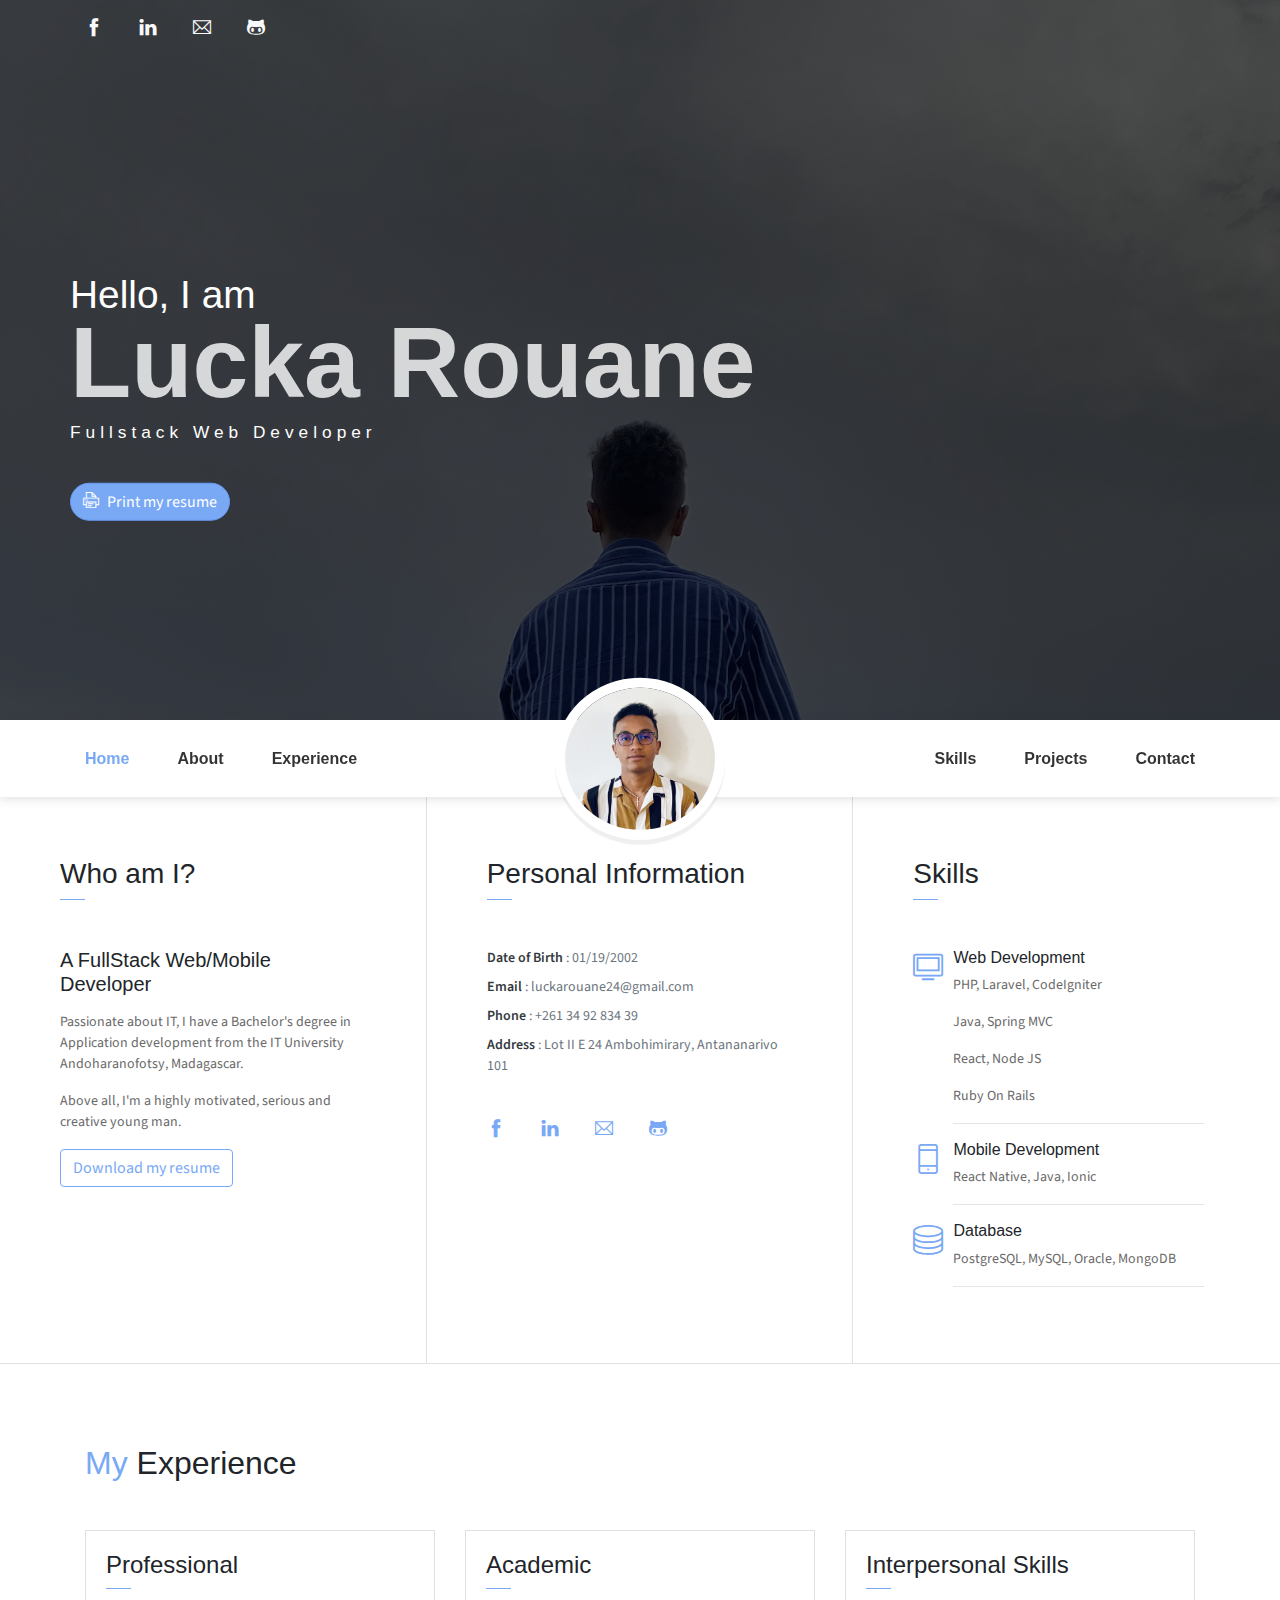
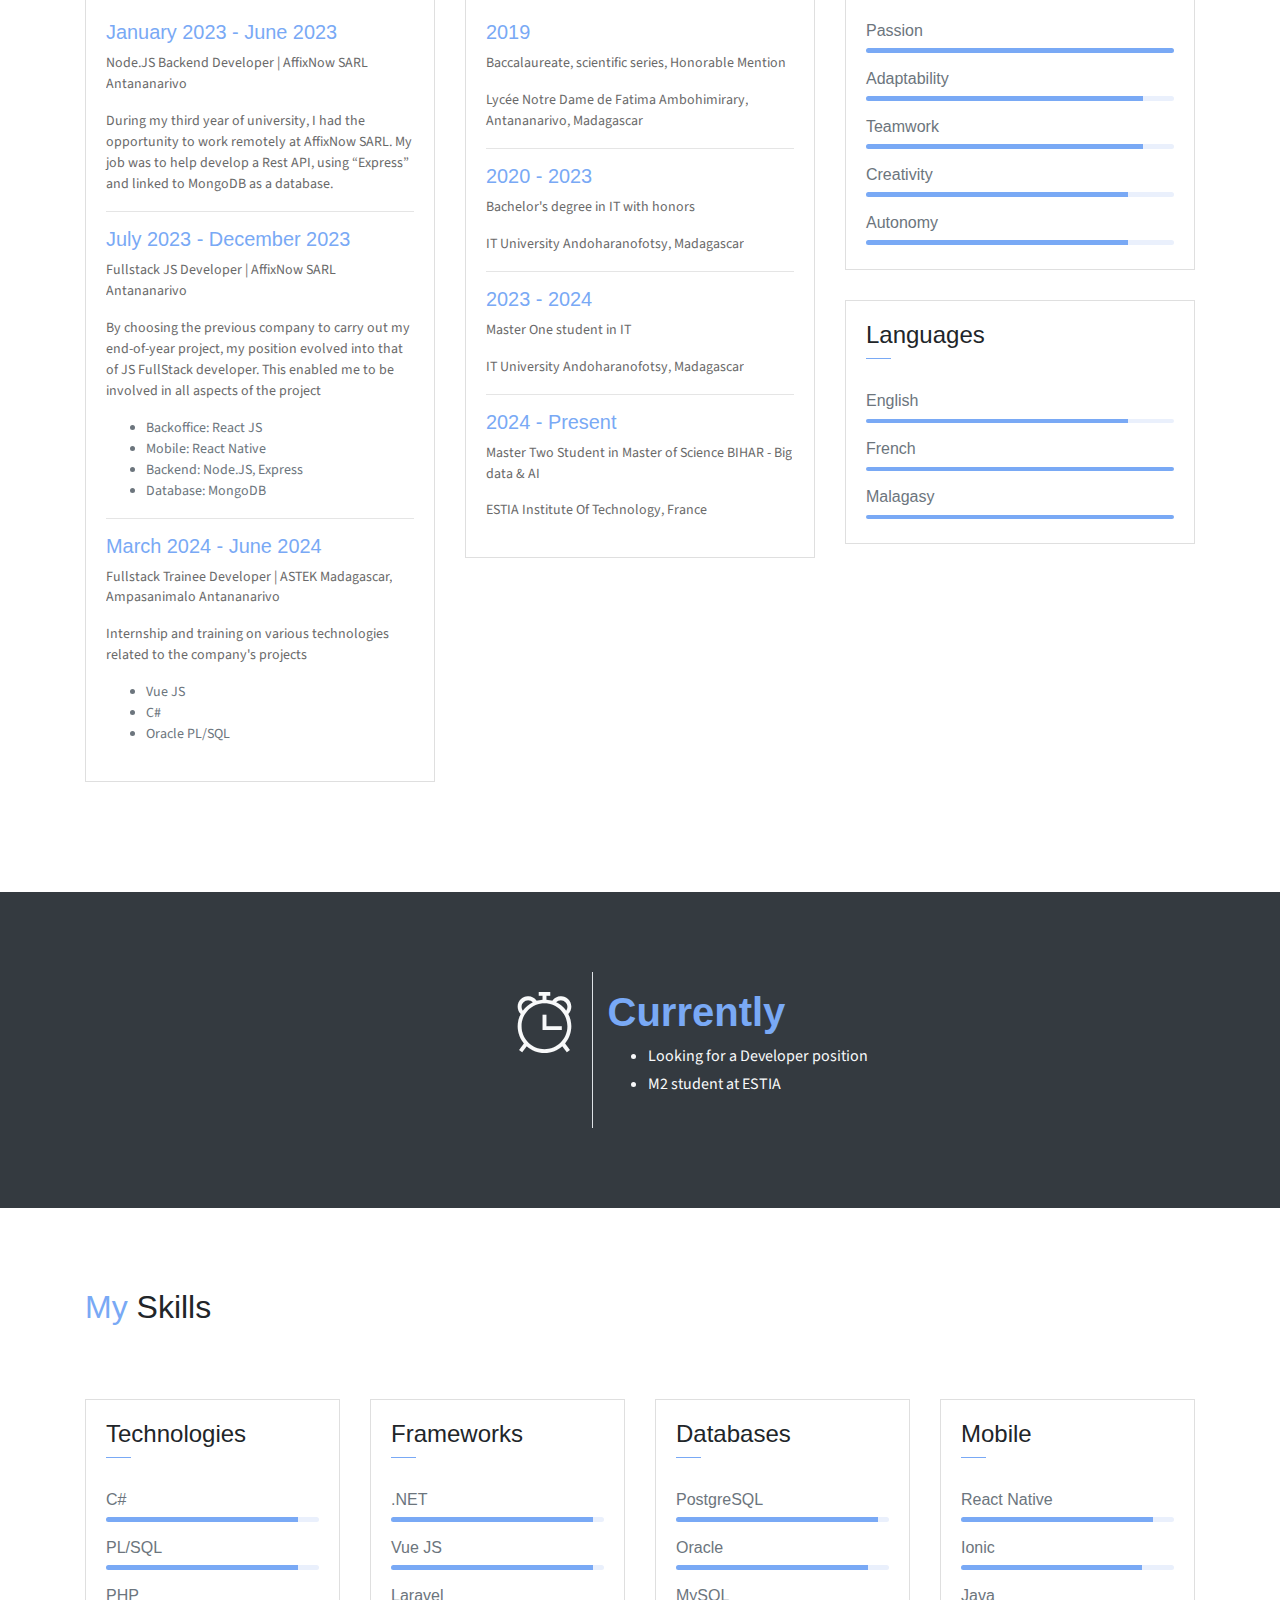
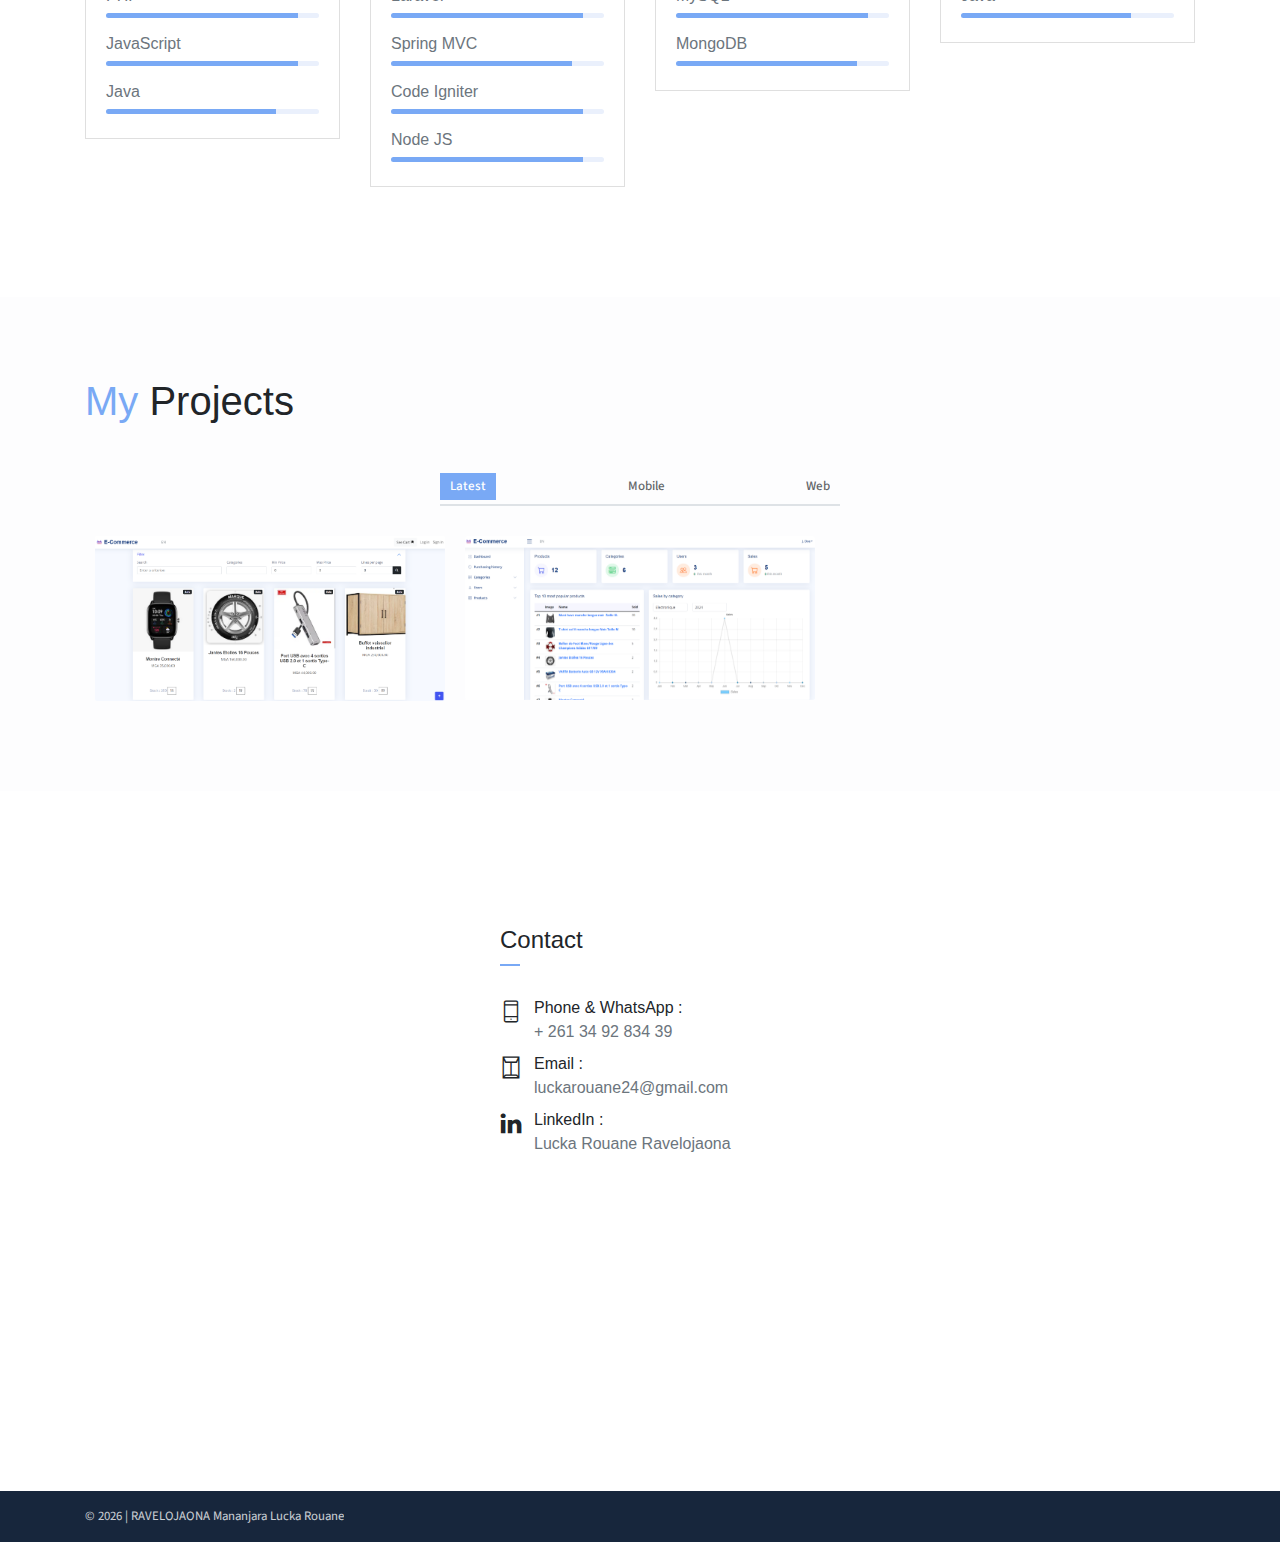
<file: index.html>
<!DOCTYPE html>
<html lang="en">

<head>
    <meta charset="utf-8">
    <meta name="viewport" content="width=device-width, initial-scale=1, shrink-to-fit=no">
    <meta name="description" content="Lucka Rouane Ravelojaona">
    <meta name="author" content="Devcrud">
    <title>Lucka Rouane</title>
    <link rel="stylesheet" href="assets/vendors/themify-icons/css/themify-icons.css">
    <link rel="stylesheet" href="assets/css/luckarouane.css">
</head>

<body data-spy="scroll" data-target=".navbar" data-offset="40" id="home">
    <header class="header">
        <a href="fr.html" class="btn btn-primary btn-component" data-spy="affix" data-offset-top="100"><i class="ti-world"></i> Translate to FR</a>
        <div class="container">
            <ul class="social-icons pt-3">
                <li class="social-item"><a class="social-link text-light" href="https://www.facebook.com/LuckaRouane/"><i class="ti-facebook" aria-hidden="true"></i></a></li>
                <li class="social-item"><a class="social-link text-light" href="https://www.linkedin.com/in/lucka-rouane"><i class="ti-linkedin" aria-hidden="true"></i></a></li>
                <li class="social-item"><a class="social-link text-light" href="mailto:luckarouane24@gmail.com"><i class="ti-email" aria-hidden="true"></i></a></li>
                <li class="social-item"><a class="social-link text-light" href="https://github.com/LuckaRouane"><i class="ti-github" aria-hidden="true"></i></a></li>
            </ul>  
            <div class="header-content">
                <h4 class="header-subtitle">Hello, I am</h4>
                <h1 class="header-title">Lucka Rouane</h1>
                <h6 class="header-mono">Fullstack Web Developer</h6>
                <a class="btn btn-primary btn-rounded" href="./assets/cv/Lucka-Rouane-resume.pdf"
                    download="Lucka-Rouane-resume.pdf"><i class="ti-printer pr-2"></i>Print my resume</a>
            </div>
        </div>
    </header>
    <nav class="navbar sticky-top navbar-expand-lg navbar-light bg-white" data-spy="affix" data-offset-top="510">
        <div class="container">
            <button class="navbar-toggler ml-auto" type="button" data-toggle="collapse"
                data-target="#navbarSupportedContent" aria-controls="navbarSupportedContent" aria-expanded="false"
                aria-label="Toggle navigation">
                <span class="navbar-toggler-icon"></span>
            </button>
            <div class="collapse mt-sm-20 navbar-collapse" id="navbarSupportedContent">
                <ul class="navbar-nav mr-auto">
                    <li class="nav-item">
                        <a href="#home" class="nav-link">Home</a>
                    </li>
                    <li class="nav-item">
                        <a href="#about" class="nav-link">About</a>
                    </li>
                    <li class="nav-item">
                        <a href="#resume" class="nav-link">Experience</a>
                    </li>
                </ul>
                <ul class="navbar-nav brand">
                    <img src="assets/imgs/avatar.JPG" alt="" class="brand-img">
                    <li class="brand-txt">
                        <h5 class="brand-title">Lucka Rouane</h5>
                        <div class="brand-subtitle">Fullstack Web & Mobile Developer</div>
                    </li>
                </ul>
                <ul class="navbar-nav ml-auto">
                    <li class="nav-item">
                        <a href="#competence" class="nav-link">Skills</a>
                    </li>
                    <li class="nav-item">
                        <a href="#projet" class="nav-link">Projects</a>
                    </li>
                    <li class="nav-item last-item">
                        <a href="#contact" class="nav-link">Contact</a>
                    </li>
                </ul>
            </div>
        </div>
    </nav>
    <div class="container-fluid">
        <div id="about" class="row about-section">
            <div class="col-lg-4 about-card">
                <h3 class="font-weight-light">Who am I?</h3>
                <span class="line mb-5"></span>
                <h5 class="mb-3">A FullStack Web/Mobile Developer</h5>
                <p class="mt-20">Passionate about IT, I have a Bachelor's degree in Application development from the IT University Andoharanofotsy, Madagascar. </p>
                <p class="mt-20">Above all, I'm a highly motivated, serious and creative young man. </p>
                <a class="btn btn-outline-danger" href="./assets/cv/Lucka-Rouane-resume.pdf" download="Lucka-Rouane-resume.pdf">
                    <i class="icon-down-circled2"></i>Download my resume
                </a>
            </div>
            <div class="col-lg-4 about-card">
                <h3 class="font-weight-light">Personal Information</h3>
                <span class="line mb-5"></span>
                <ul class="mt40 info list-unstyled">
                    <li><span>Date of Birth</span> : 01/19/2002</li>
                    <li><span>Email</span> : luckarouane24@gmail.com</li>
                    <li><span>Phone</span> : +261 34 92 834 39</li>
                    <li><span>Address</span> : Lot II E 24 Ambohimirary, Antananarivo 101</li>
                </ul>
                <ul class="social-icons pt-3">
                    <li class="social-item"><a class="social-link" href="https://www.facebook.com/LuckaRouane/"><i class="ti-facebook"
                                aria-hidden="true"></i></a></li>
                    <li class="social-item"><a class="social-link" href="https://www.linkedin.com/in/lucka-rouane"><i class="ti-linkedin"
                                aria-hidden="true"></i></a></li>
                    <li class="social-item"><a class="social-link" href="mailto:luckarouane24@gmail.com"><i class="ti-email"
                                aria-hidden="true"></i></a></li>
                    <li class="social-item"><a class="social-link" href="https://github.com/LuckaRouane"><i class="ti-github"
                                aria-hidden="true"></i></a></li>
                </ul>
            </div>
            <div class="col-lg-4 about-card">
                <h3 class="font-weight-light">Skills</h3>
                <span class="line mb-5"></span>
                <div class="row">
                    <div class="col-1 text-danger pt-1"><i class="ti-desktop icon-lg"></i></div>
                    <div class="col-10 ml-auto mr-3">
                        <h6>Web Development</h6>
                        <p class="subtitle">PHP, Laravel, CodeIgniter</p>
                        <p class="subtitle">Java, Spring MVC</p>
                        <p class="subtitle">React, Node JS</p>
                        <p class="subtitle">Ruby On Rails</p>
                        <hr>
                    </div>
                </div>
                <div class="row">
                    <div class="col-1 text-danger pt-1"><i class="ti-mobile icon-lg"></i></div>
                    <div class="col-10 ml-auto mr-3">
                        <h6>Mobile Development</h6>
                        <p class="subtitle">React Native, Java, Ionic</p>
                        <hr>
                    </div>
                </div>
                <div class="row">
                    <div class="col-1 text-danger pt-1"><i class="ti-server icon-lg"></i></div>
                    <div class="col-10 ml-auto mr-3">
                        <h6>Database</h6>
                        <p class="subtitle">PostgreSQL, MySQL, Oracle, MongoDB</p>
                        <hr>
                    </div>
                </div>
            </div>
        </div>
    </div>

    <section class="section" id="resume">
        <div class="container">
            <h2 class="mb-5"><span class="text-danger">My</span> Experience</h2>
            <div class="row">
                <div class="col-md-6 col-lg-4">
                    <div class="card">
                        <div class="card-header">
                            <div class="mt-2">
                                <h4>Professional</h4>
                                <span class="line"></span>
                            </div>
                        </div>
                        <div class="card-body">
                            <h6 class="title text-danger">January 2023 - June 2023</h6>
                            <p>Node.JS Backend Developer | AffixNow SARL Antananarivo</p>
                            <P class="subtitle">During my third year of university, I had the opportunity to work remotely at AffixNow SARL. My job was to help develop a Rest API, using “Express” and linked to MongoDB as a database.</P>
                            <hr>
                            <h6 class="title text-danger">July 2023 - December 2023</h6>
                            <P>Fullstack JS Developer | AffixNow SARL Antananarivo</P>
                            <P class="subtitle">By choosing the previous company to carry out my end-of-year project, my position evolved into that of JS FullStack developer. This enabled me to be involved in all aspects of the project</P>
                            <ul>
                                <li>Backoffice: React JS</li>
                                <li>Mobile: React Native</li>
                                <li>Backend: Node.JS, Express</li>
                                <li>Database: MongoDB</li>
                            </ul>
                            <hr>
                            <h6 class="title text-danger">March 2024 - June 2024</h6>
                            <P>Fullstack Trainee Developer | ASTEK Madagascar, Ampasanimalo Antananarivo</P>
                            <P class="subtitle">Internship and training on various technologies related to the company's projects</P>
                            <ul>
                                <li>Vue JS</li>
                                <li>C#</li>
                                <li>Oracle PL/SQL</li>
                            </ul>
                        </div>
                    </div>
                </div>
                <div class="col-md-6 col-lg-4">
                    <div class="card">
                        <div class="card-header">
                            <div class="mt-2">
                                <h4>Academic</h4>
                                <span class="line"></span>
                            </div>
                        </div>
                        <div class="card-body">
                            <h6 class="title text-danger">2019</h6>
                            <P>Baccalaureate, scientific series, Honorable Mention</p></P>
                            <P class="subtitle">Lycée Notre Dame de Fatima Ambohimirary, Antananarivo, Madagascar</P>
                            <hr>
                            <h6 class="title text-danger">2020 - 2023</h6>
                            <P>Bachelor's degree in IT with honors</P>
                            <P class="subtitle">IT University Andoharanofotsy, Madagascar</P>
                            <hr>
                            <h6 class="title text-danger">2023 - 2024</h6>
                            <P>Master One student in IT </P>
                            <P class="subtitle">IT University Andoharanofotsy, Madagascar</P>
                            <hr>
                            <h6 class="title text-danger">2024 - Present</h6>
                            <P>Master Two Student in Master of Science BIHAR - Big data & AI</P>
                            <P class="subtitle">ESTIA Institute Of Technology, France</P>
                        </div>
                    </div>
                </div>
                <div class="col-lg-4">
                    <div class="card">
                        <div class="card-header">
                            <div class="pull-left">
                                <h4 class="mt-2">Interpersonal Skills</h4>
                                <span class="line"></span>
                            </div>
                        </div>
                        <div class="card-body pb-2">
                            <h6>Passion</h6>
                            <div class="progress mb-3">
                                <div class="progress-bar bg-danger" role="progressbar" style="width: 100%"
                                    aria-valuenow="50" aria-valuemin="0" aria-valuemax="100"></div>
                            </div>
                            <h6>Adaptability</h6>
                            <div class="progress mb-3">
                                <div class="progress-bar bg-danger" role="progressbar" style="width: 90%"
                                    aria-valuenow="25" aria-valuemin="0" aria-valuemax="100"></div>
                            </div>
                            <h6>Teamwork</h6>
                            <div class="progress mb-3">
                                <div class="progress-bar bg-danger" role="progressbar" style="width: 90%"
                                    aria-valuenow="75" aria-valuemin="0" aria-valuemax="100"></div>
                            </div>
                            <h6>Creativity</h6>
                            <div class="progress mb-3">
                                <div class="progress-bar bg-danger" role="progressbar" style="width: 85%"
                                    aria-valuenow="25" aria-valuemin="0" aria-valuemax="100"></div>
                            </div>
                            <h6>Autonomy</h6>
                            <div class="progress mb-3">
                                <div class="progress-bar bg-danger" role="progressbar" style="width: 85%"
                                    aria-valuenow="75" aria-valuemin="0" aria-valuemax="100"></div>
                            </div>
                        </div>
                    </div>
                    <div class="card">
                        <div class="card-header">
                            <div class="pull-left">
                                <h4 class="mt-2">Languages</h4>
                                <span class="line"></span>
                            </div>
                        </div>
                        <div class="card-body pb-2">
                            <h6>English</h6>
                            <div class="progress mb-3">
                                <div class="progress-bar bg-danger" role="progressbar" style="width: 85%"
                                    aria-valuenow="25" aria-valuemin="0" aria-valuemax="100"></div>
                            </div>
                            <h6>French</h6>
                            <div class="progress mb-3">
                                <div class="progress-bar bg-danger" role="progressbar" style="width: 100%"
                                    aria-valuenow="25" aria-valuemin="0" aria-valuemax="100"></div>
                            </div>
                            <h6>Malagasy</h6>
                            <div class="progress mb-3">
                                <div class="progress-bar bg-danger" role="progressbar" style="width: 100%"
                                    aria-valuenow="50" aria-valuemin="0" aria-valuemax="100"></div>
                            </div>
                        </div>
                    </div>
                </div>
            </div>
        </div>
    </section>

    <section class="section bg-dark text-center">
        <div class="container">
            <div class="row text-center">
                <div class="col-md-3"></div>
                <div class="col-md-6">
                    <div class="row ">
                        <div class="col-5 text-right text-light border-right py-3">
                            <div class="m-auto"><i class="ti-alarm-clock icon-xl"></i></div>
                        </div>
                        <div class="col-7 text-left py-3">
                            <h1 class="text-danger font-weight-bold font40">Currently</h1>
                            <ul>
                                <li class="text-light mb-1">Looking for a Developer position</li>
                                <li class="text-light mb-1">M2 student at ESTIA</li>
                            </ul>
                        </div>
                    </div>
                </div>
                <div class="col-md-3"></div>
            </div>
        </div>
    </section>

    <section class="section" id="competence">
        <div class="container">
            <h2 class="mb-5 pb-4"><span class="text-danger">My</span> Skills</h2>
            <div class="row">
                <div class="col-lg-3">
                    <div class="card">
                        <div class="card-header">
                            <div class="pull-left">
                                <h4 class="mt-2">Technologies</h4>
                                <span class="line"></span>
                            </div>
                        </div>
                        <div class="card-body pb-2">
                            <h6>C#</h6>
                            <div class="progress mb-3">
                                <div class="progress-bar bg-danger" role="progressbar" style="width: 90%"
                                    aria-valuenow="75" aria-valuemin="0" aria-valuemax="100"></div>
                            </div>
                            <h6>PL/SQL</h6>
                            <div class="progress mb-3">
                                <div class="progress-bar bg-danger" role="progressbar" style="width: 90%"
                                    aria-valuenow="75" aria-valuemin="0" aria-valuemax="100"></div>
                            </div>
                            <h6>PHP</h6>
                            <div class="progress mb-3">
                                <div class="progress-bar bg-danger" role="progressbar" style="width: 90%"
                                    aria-valuenow="25" aria-valuemin="0" aria-valuemax="100"></div>
                            </div>
                            <h6>JavaScript</h6>
                            <div class="progress mb-3">
                                <div class="progress-bar bg-danger" role="progressbar" style="width: 90%"
                                aria-valuenow="50" aria-valuemin="0" aria-valuemax="100"></div>
                            </div>
                            <h6>Java</h6>
                            <div class="progress mb-3">
                                <div class="progress-bar bg-danger" role="progressbar" style="width: 80%"
                                    aria-valuenow="25" aria-valuemin="0" aria-valuemax="100"></div>
                            </div>
                        </div>
                    </div>
                </div>
                <div class="col-lg-3">
                    <div class="card">
                        <div class="card-header">
                            <div class="pull-left">
                                <h4 class="mt-2">Frameworks</h4>
                                <span class="line"></span>
                            </div>
                        </div>
                        <div class="card-body pb-2">
                            <h6>.NET</h6>
                            <div class="progress mb-3">
                                <div class="progress-bar bg-danger" role="progressbar" style="width: 95%"
                                    aria-valuenow="25" aria-valuemin="0" aria-valuemax="100"></div>
                            </div>
                            <h6>Vue JS</h6>
                            <div class="progress mb-3">
                                <div class="progress-bar bg-danger" role="progressbar" style="width: 95%"
                                    aria-valuenow="25" aria-valuemin="0" aria-valuemax="100"></div>
                            </div>
                            <h6>Laravel</h6>
                            <div class="progress mb-3">
                                <div class="progress-bar bg-danger" role="progressbar" style="width: 90%"
                                    aria-valuenow="25" aria-valuemin="0" aria-valuemax="100"></div>
                            </div>
                            <h6>Spring MVC</h6>
                            <div class="progress mb-3">
                                <div class="progress-bar bg-danger" role="progressbar" style="width: 85%"
                                    aria-valuenow="25" aria-valuemin="0" aria-valuemax="100"></div>
                            </div>
                            <h6>Code Igniter</h6>
                            <div class="progress mb-3">
                                <div class="progress-bar bg-danger" role="progressbar" style="width: 90%"
                                    aria-valuenow="50" aria-valuemin="0" aria-valuemax="100"></div>
                            </div>
                            <h6>Node JS</h6>
                            <div class="progress mb-3">
                                <div class="progress-bar bg-danger" role="progressbar" style="width: 90%"
                                    aria-valuenow="75" aria-valuemin="0" aria-valuemax="100"></div>
                            </div>
                        </div>
                    </div>
                </div>
                <div class="col-lg-3">
                    <div class="card">
                        <div class="card-header">
                            <div class="pull-left">
                                <h4 class="mt-2">Databases</h4>
                                <span class="line"></span>
                            </div>
                        </div>
                        <div class="card-body pb-2">
                            <h6>PostgreSQL</h6>
                            <div class="progress mb-3">
                                <div class="progress-bar bg-danger" role="progressbar" style="width: 95%"
                                    aria-valuenow="25" aria-valuemin="0" aria-valuemax="100"></div>
                            </div>
                            <h6>Oracle</h6>
                            <div class="progress mb-3">
                                <div class="progress-bar bg-danger" role="progressbar" style="width: 90%"
                                    aria-valuenow="50" aria-valuemin="0" aria-valuemax="100"></div>
                            </div>
                            <h6>MySQL</h6>
                            <div class="progress mb-3">
                                <div class="progress-bar bg-danger" role="progressbar" style="width: 90%"
                                    aria-valuenow="25" aria-valuemin="0" aria-valuemax="100"></div>
                            </div>
                            <h6>MongoDB</h6>
                            <div class="progress mb-3">
                                <div class="progress-bar bg-danger" role="progressbar" style="width: 85%"
                                    aria-valuenow="75" aria-valuemin="0" aria-valuemax="100"></div>
                            </div>
                        </div>
                    </div>
                </div>
                <div class="col-lg-3">
                    <div class="card">
                        <div class="card-header">
                            <div class="pull-left">
                                <h4 class="mt-2">Mobile</h4>
                                <span class="line"></span>
                            </div>
                        </div>
                        <div class="card-body pb-2">
                            <h6>React Native</h6>
                            <div class="progress mb-3">
                                <div class="progress-bar bg-danger" role="progressbar" style="width: 90%"
                                    aria-valuenow="25" aria-valuemin="0" aria-valuemax="100"></div>
                            </div>
                            <h6>Ionic</h6>
                            <div class="progress mb-3">
                                <div class="progress-bar bg-danger" role="progressbar" style="width: 85%"
                                    aria-valuenow="25" aria-valuemin="0" aria-valuemax="100"></div>
                            </div>
                            <h6>Java</h6>
                            <div class="progress mb-3">
                                <div class="progress-bar bg-danger" role="progressbar" style="width: 80%"
                                    aria-valuenow="50" aria-valuemin="0" aria-valuemax="100"></div>
                            </div>
                        </div>
                    </div>
                </div>
            </div>
        </div>
    </section>

    <section class="section bg-custom-gray" id="projet">
        <div class="container">
            <h1 class="mb-5"><span class="text-danger">My</span> Projects</h1>
            <div class="portfolio">
                <div class="filters">
                    <a href="#" data-filter=".new" class="active">
                        Latest
                    </a>
                    <a href="#" data-filter=".mobile">
                        Mobile
                    </a>
                    <a href="#" data-filter=".web">
                        Web
                    </a>
                </div>
                <div class="portfolio-container">
                    <div class="col-md-6 col-lg-4 web">
                        <div class="portfolio-item">
                            <img src="assets/imgs/web-react-1.png" class="img-fluid" alt="Lucka Rouane Project">
                            <div class="content-holder">
                                <a class="img-popup" href="assets/imgs/web-react-1.png"></a>
                                <div class="text-holder">
                                    <h6 class="title">WEB</h6>
                                    <p class="subtitle">Fullstack JS | Backoffice <br>React.JS, Node.JS, MongoDB</p>
                                </div>
                            </div>
                        </div>
                    </div>
                    <div class="col-md-6 col-lg-4 web">
                        <div class="portfolio-item">
                            <img src="assets/imgs/web-laravel-1.png" class="img-fluid" alt="Lucka Rouane Project">
                            <div class="content-holder">
                                <a class="img-popup" href="assets/imgs/web-laravel-1.png"></a>
                                <div class="text-holder">
                                    <h6 class="title">WEB</h6>
                                    <p class="subtitle">Fullstack | Inventory management <br>Laravel, Javascript, PostgreSQL
                                    </p>
                                </div>
                            </div>
                        </div>
                    </div>
                    <div class="col-md-6 col-lg-4 web">
                        <div class="portfolio-item">
                            <img src="assets/imgs/web-laravel-2.png" class="img-fluid" alt="Lucka Rouane Project">
                            <div class="content-holder">
                                <a class="img-popup" href="assets/imgs/web-laravel-2.png"></a>
                                <div class="text-holder">
                                    <h6 class="title">WEB</h6>
                                    <p class="subtitle">Fullstack | Backoffice for a Show application <br>Laravel, Javascript, PostgreSQL</p>
                                </div>
                            </div>
                        </div>
                    </div>
                    <div class="col-md-6 col-lg-4 web">
                        <div class="portfolio-item">
                            <img src="assets/imgs/web-laravel-3.png" class="img-fluid" alt="Lucka Rouane Project">
                            <div class="content-holder">
                                <a class="img-popup" href="assets/imgs/web-laravel-3.png"></a>
                                <div class="text-holder">
                                    <h6 class="title">WEB</h6>
                                    <p class="subtitle">Fullstack | Expense statistics <br>Laravel, Javascript, PostgreSQL</p>
                                </div>
                            </div>
                        </div>
                    </div>
                    <div class="col-md-6 col-lg-4 web new">
                        <div class="portfolio-item">
                            <img src="assets/imgs/web-vuejs-1.png" class="img-fluid" alt="Lucka Rouane Project">
                            <div class="content-holder">
                                <a class="img-popup" href="assets/imgs/web-vuejs-1.png"></a>
                                <div class="text-holder">
                                    <h6 class="title">WEB</h6>
                                    <p class="subtitle">Fullstack | E-Commerce <br>Vue JS, .NET, Oracle PL/SQL</p>
                                </div>
                            </div>
                        </div>
                    </div>
                    <div class="col-md-6 col-lg-4 web new">
                        <div class="portfolio-item">
                            <img src="assets/imgs/web-vuejs-2.png" class="img-fluid" alt="Lucka Rouane Project">
                            <div class="content-holder">
                                <a class="img-popup" href="assets/imgs/web-vuejs-2.png"></a>
                                <div class="text-holder">
                                    <h6 class="title">WEB</h6>
                                    <p class="subtitle">Fullstack | E-Commerce Backoffice Dashboard <br>Vue JS, .NET, Oracle PL/SQL</p>
                                </div>
                            </div>
                        </div>
                    </div>
                    <div class="col-md-6 col-lg-4 mobile">
                        <div class="portfolio-item">
                            <img src="assets/imgs/mobile-1.jpg" width="150" height="300" class="img-fluid"
                                alt="Lucka Rouane Project">
                            <div class="content-holder">
                                <a class="img-popup" href="assets/imgs/mobile-1.jpg"></a>
                                <div class="text-holder">
                                    <h6 class="title">MOBILE</h6>
                                    <p class="subtitle">Fullstack JS | Recharging an account by mobile money <br>ReactNative, Node JS, MongoDB</p>
                                </div>
                            </div>
                        </div>
                    </div>
                </div>
            </div>
        </div>
    </section>

    <div class="section contact" id="contact">
        <div class="container">
            <div class="row">
                <div class="col-lg-4">
                </div>
                <div class="col-lg-4">
                    <div class="contact-info-card">
                        <h4 class="contact-title">Contact</h4>
                        <div class="row mb-2">
                            <div class="col-1 pt-1 mr-1">
                                <i class="ti-mobile icon-md"></i>
                            </div>
                            <div class="col-10 ">
                                <h6 class="d-inline">Phone & WhatsApp : <br> <span class="text-muted">+ 261 34 92 834 39</span>
                                </h6>
                            </div>
                        </div>
                        <div class="row mb-2">
                            <div class="col-1 pt-1 mr-1">
                                <i class="ti-envelope icon-md"></i>
                            </div>
                            <div class="col-10">
                                <h6 class="d-inline">Email :<br> <span class="text-muted">luckarouane24@gmail.com</span>
                                </h6>
                            </div>
                        </div>
                        <div class="row mb-2">
                            <div class="col-1 pt-1 mr-1">
                                <i class="ti-linkedin icon-md"></i>
                            </div>
                            <div class="col-10">
                                <h6 class="d-inline">LinkedIn :<br> <span class="text-muted">Lucka Rouane
                                        Ravelojaona</span>
                                </h6>
                            </div>
                        </div>
                    </div>
                </div>
                <div class="col-lg-4">
                </div>
            </div>

        </div>
    </div>
    <footer class="footer py-3">
        <div class="container">
            <p class="small mb-0 text-light">
                &copy;
                <script>document.write(new Date().getFullYear())</script> | RAVELOJAONA Mananjara Lucka Rouane</span></a>
            </p>
        </div>
    </footer>

    <script src="assets/vendors/jquery/jquery-3.4.1.js"></script>
    <script src="assets/vendors/bootstrap/bootstrap.bundle.js"></script>
    <script src="assets/vendors/bootstrap/bootstrap.affix.js"></script>
    <script src="assets/vendors/isotope/isotope.pkgd.js"></script>
    <script src="assets/js/luckarouane.js"></script>

</body>

</html>
</file>
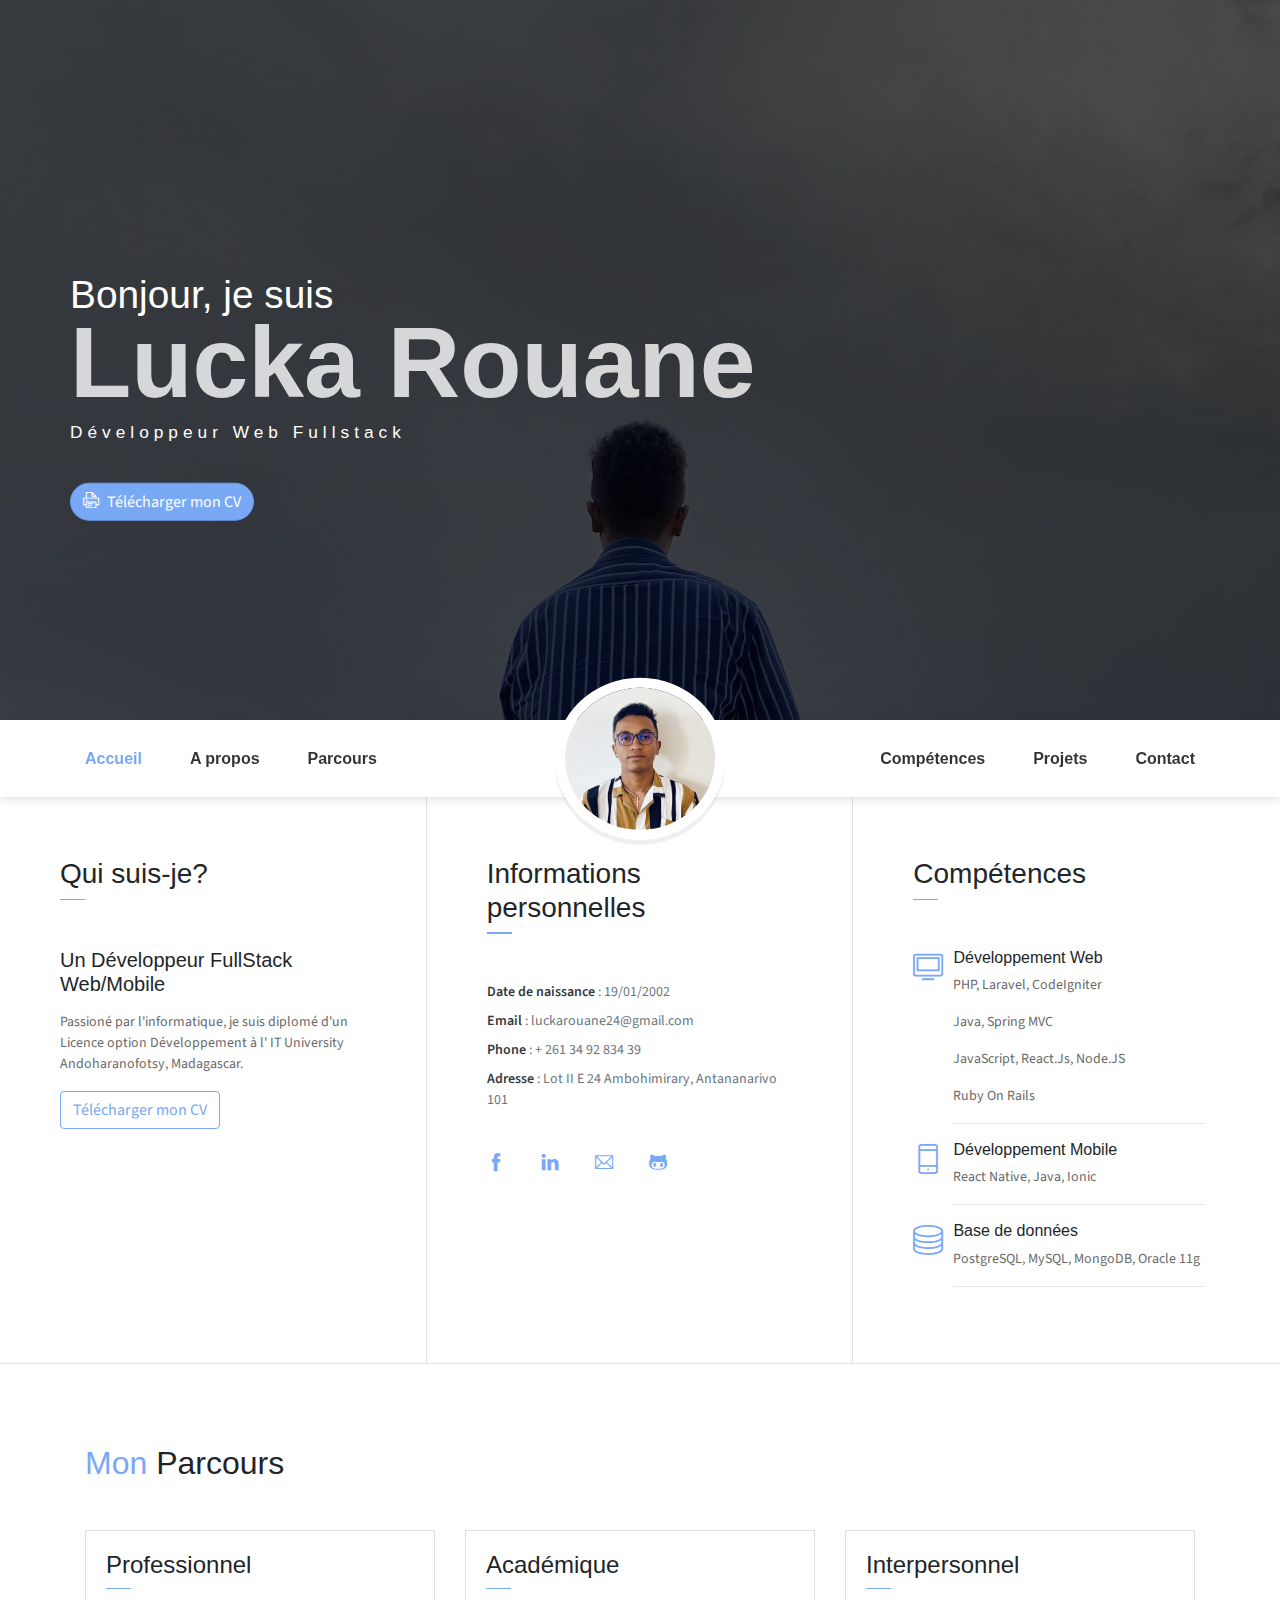
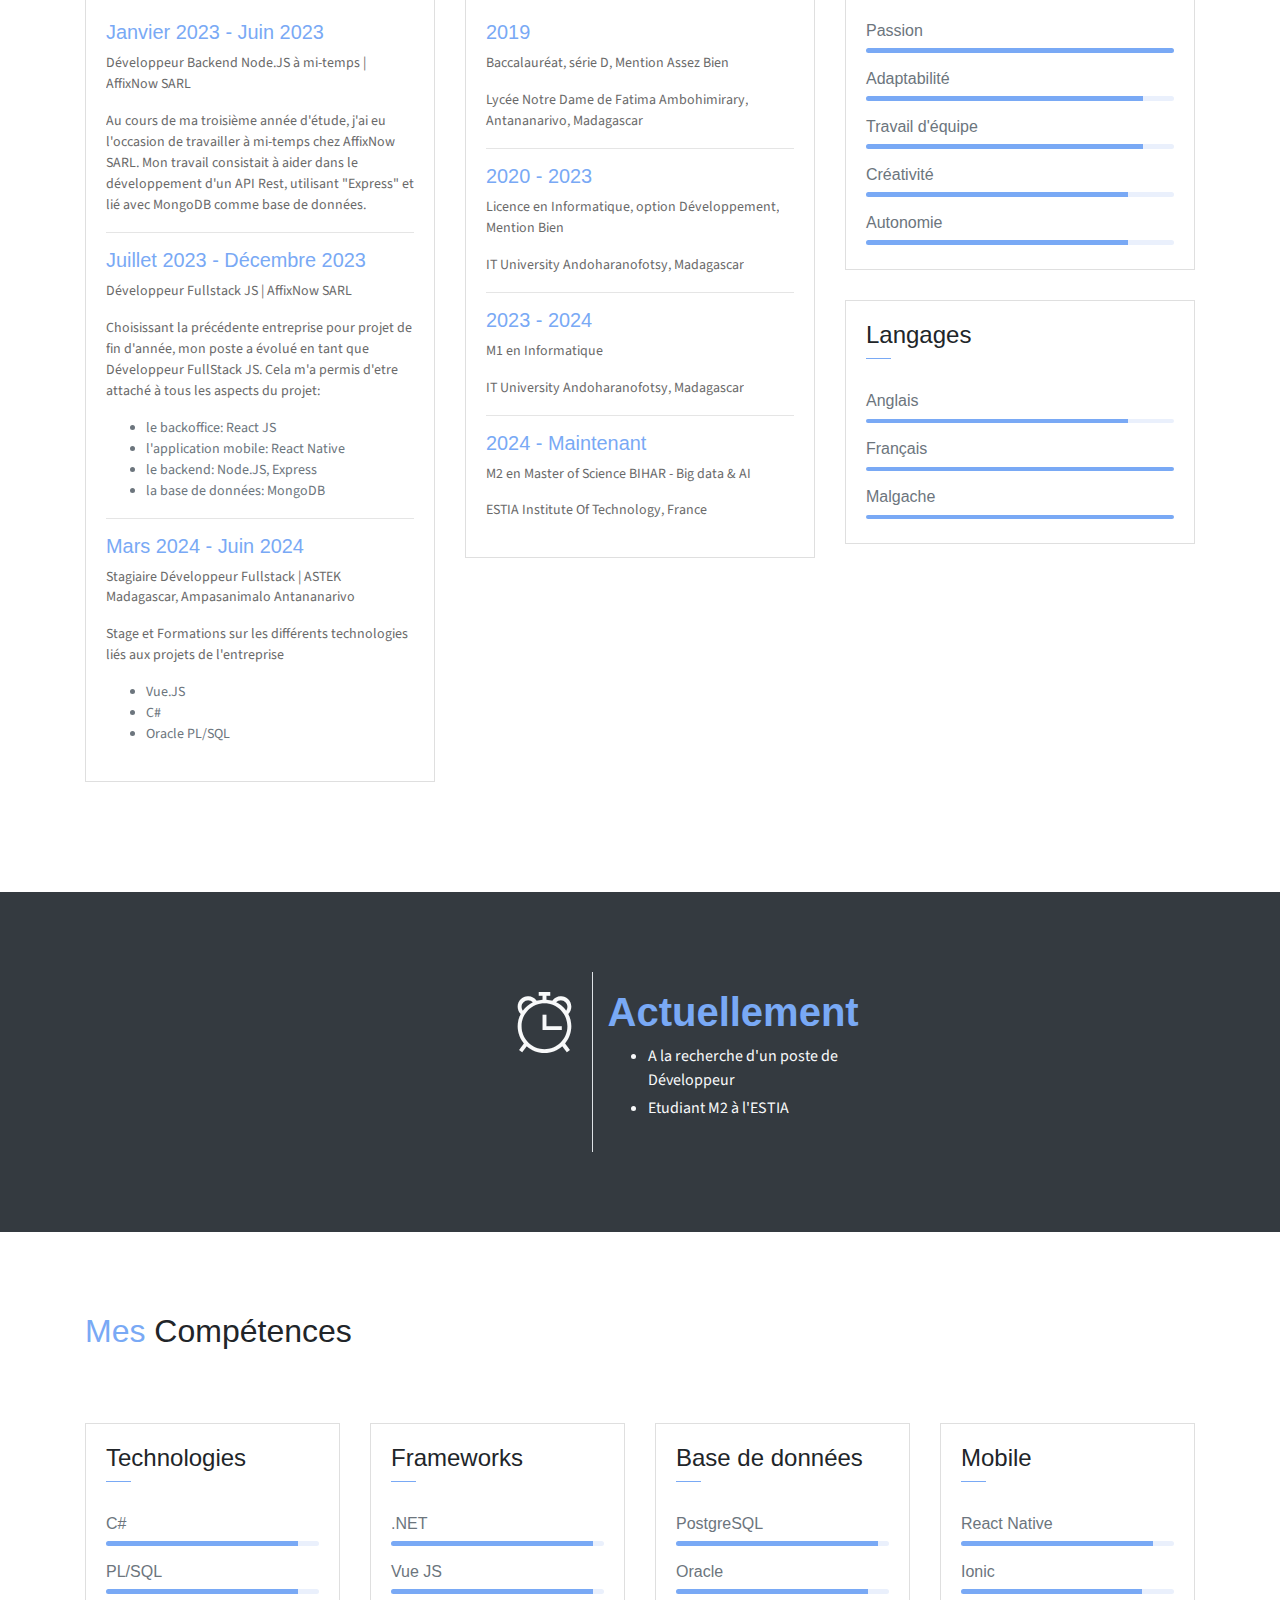
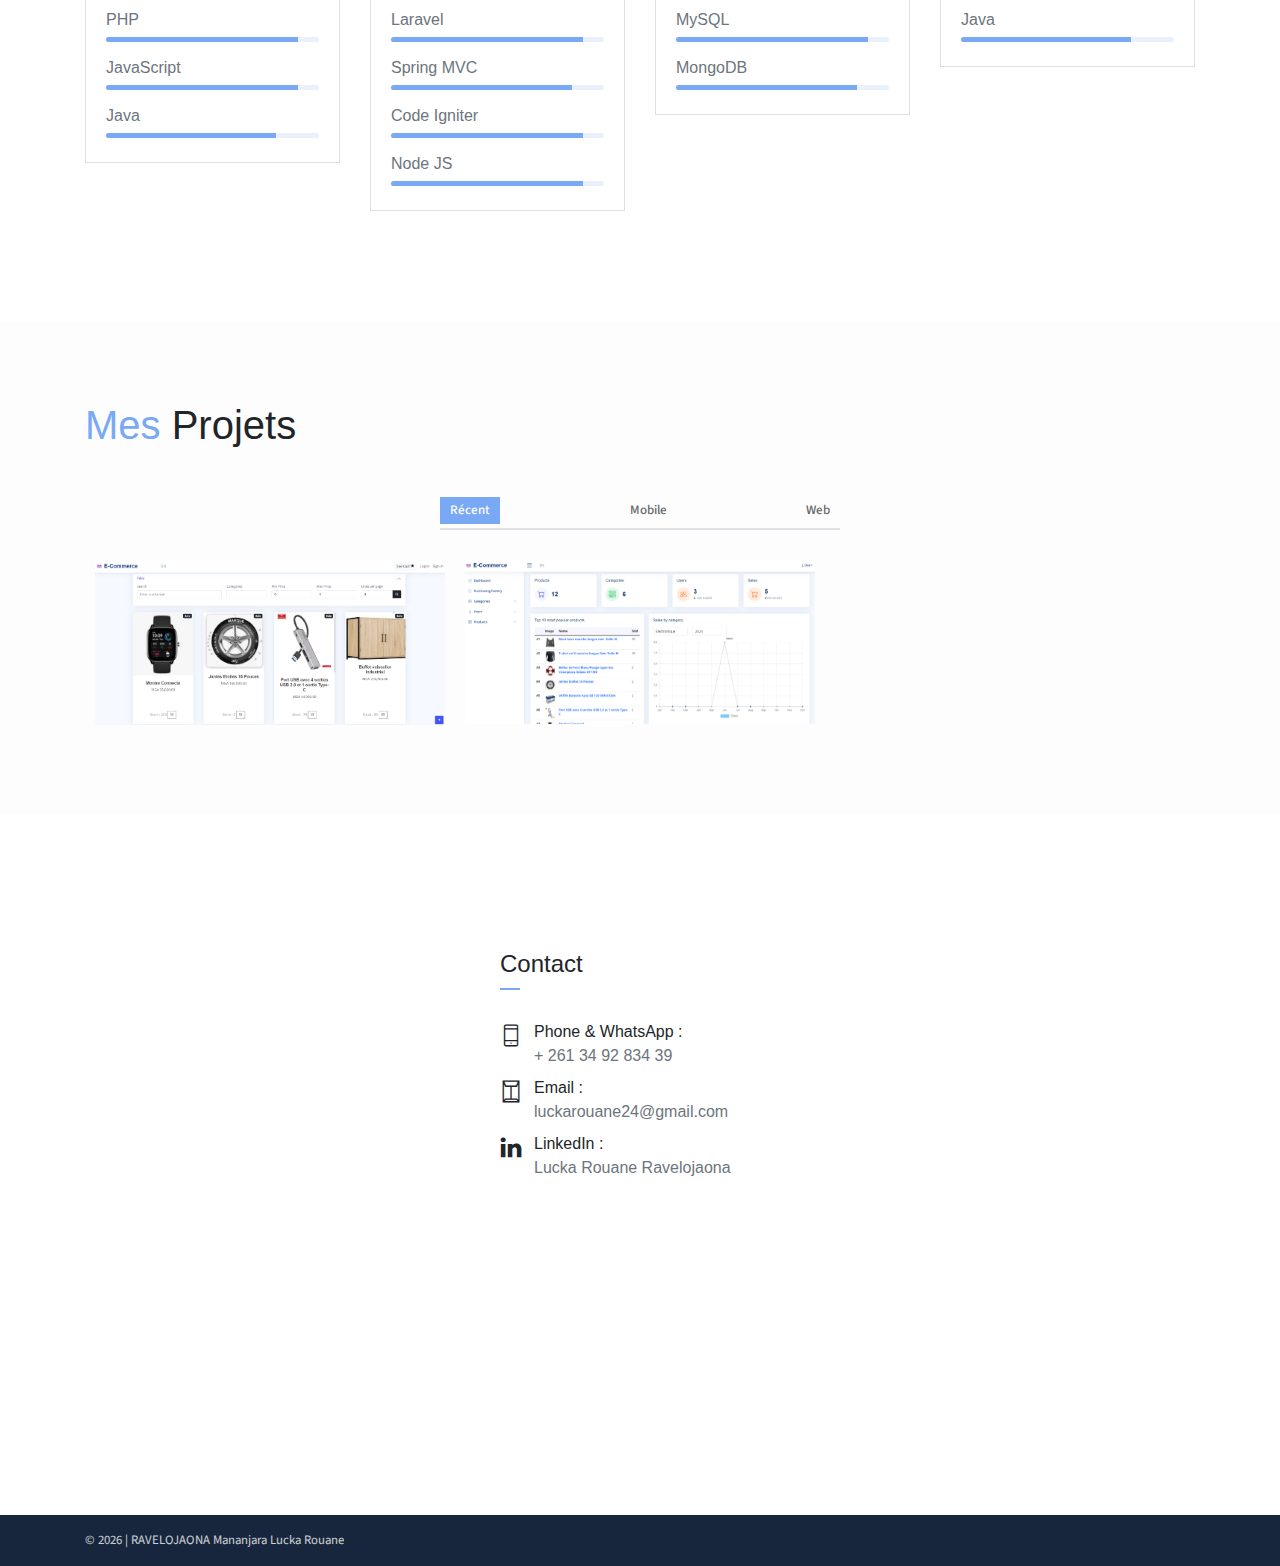
<file: fr.html>
<!DOCTYPE html>
<html lang="fr">

<head>
    <meta charset="utf-8">
    <meta name="viewport" content="width=device-width, initial-scale=1, shrink-to-fit=no">
    <meta name="description" content="Lucka Rouane Ravelojaona">
    <meta name="author" content="Devcrud">
    <title>Lucka Rouane</title>
    <link rel="stylesheet" href="assets/vendors/themify-icons/css/themify-icons.css">
    <link rel="stylesheet" href="assets/css/luckarouane.css">
</head>

<body data-spy="scroll" data-target=".navbar" data-offset="40" id="home">
    <a href="index.html" class="btn btn-primary btn-component" data-spy="affix" data-offset-top="100"><i class="ti-world"></i> Translate to EN</a>
    <header class="header">
        <div class="container">
            <div class="header-content">
                <h4 class="header-subtitle">Bonjour, je suis</h4>
                <h1 class="header-title">Lucka Rouane</h1>
                <h6 class="header-mono">Développeur Web Fullstack</h6>
                <a class="btn btn-primary btn-rounded" href="./assets/cv/Lucka-Rouane-cv.pdf"
                    download="Lucka-Rouane-cv.pdf"><i class="ti-printer pr-2"></i>Télécharger mon CV</a>
            </div>
        </div>
    </header>
    <nav class="navbar sticky-top navbar-expand-lg navbar-light bg-white" data-spy="affix" data-offset-top="510">
        <div class="container">
            <button class="navbar-toggler ml-auto" type="button" data-toggle="collapse"
                data-target="#navbarSupportedContent" aria-controls="navbarSupportedContent" aria-expanded="false"
                aria-label="Toggle navigation">
                <span class="navbar-toggler-icon"></span>
            </button>
            <div class="collapse mt-sm-20 navbar-collapse" id="navbarSupportedContent">
                <ul class="navbar-nav mr-auto">
                    <li class="nav-item">
                        <a href="#home" class="nav-link">Accueil</a>
                    </li>
                    <li class="nav-item">
                        <a href="#about" class="nav-link">A propos</a>
                    </li>
                    <li class="nav-item">
                        <a href="#resume" class="nav-link">Parcours</a>
                    </li>
                </ul>
                <ul class="navbar-nav brand">
                    <img src="assets/imgs/avatar.JPG" alt="" class="brand-img">
                    <li class="brand-txt">
                        <h5 class="brand-title">Lucka Rouane</h5>
                        <div class="brand-subtitle">Développeur Fullstack</div>
                    </li>
                </ul>
                <ul class="navbar-nav ml-auto">
                    <li class="nav-item">
                        <a href="#competence" class="nav-link">Compétences</a>
                    </li>
                    <li class="nav-item">
                        <a href="#projet" class="nav-link">Projets</a>
                    </li>
                    <li class="nav-item last-item">
                        <a href="#contact" class="nav-link">Contact</a>
                    </li>
                </ul>
            </div>
        </div>
    </nav>
    <div class="container-fluid">
        <div id="about" class="row about-section">
            <div class="col-lg-4 about-card">
                <h3 class="font-weight-light">Qui suis-je?</h3>
                <span class="line mb-5"></span>
                <h5 class="mb-3">Un Développeur FullStack Web/Mobile</h5>
                <p class="mt-20">Passioné par l'informatique, je suis diplomé d'un Licence option Développement à l' IT
                    University Andoharanofotsy, Madagascar.</p>
                <a class="btn btn-outline-danger" href="./assets/cv/Lucka-Rouane-cv.pdf"
                    download="Lucka-Rouane-cv.pdf"><i class="icon-down-circled2"></i>Télécharger mon CV</a>
            </div>
            <div class="col-lg-4 about-card">
                <h3 class="font-weight-light">Informations personnelles</h3>
                <span class="line mb-5"></span>
                <ul class="mt40 info list-unstyled">
                    <li><span>Date de naissance</span> : 19/01/2002</li>
                    <li><span>Email</span> : luckarouane24@gmail.com</li>
                    <li><span>Phone</span> : + 261 34 92 834 39</li>
                    <li><span>Adresse</span> : Lot II E 24 Ambohimirary, Antananarivo 101</li>
                </ul>
                <ul class="social-icons pt-3">
                    <li class="social-item"><a class="social-link" href="https://www.facebook.com/LuckaRouane/"><i class="ti-facebook"
                                aria-hidden="true"></i></a></li>
                    <li class="social-item"><a class="social-link" href="https://www.linkedin.com/in/lucka-rouane"><i class="ti-linkedin"
                                aria-hidden="true"></i></a></li>
                    <li class="social-item"><a class="social-link" href="mailto:luckarouane24@gmail.com"><i class="ti-email"
                                aria-hidden="true"></i></a></li>
                    <li class="social-item"><a class="social-link" href="https://github.com/LuckaRouane"><i class="ti-github"
                                aria-hidden="true"></i></a></li>
                </ul>
            </div>
            <div class="col-lg-4 about-card">
                <h3 class="font-weight-light">Compétences</h3>
                <span class="line mb-5"></span>
                <div class="row">
                    <div class="col-1 text-danger pt-1"><i class="ti-desktop icon-lg"></i></div>
                    <div class="col-10 ml-auto mr-3">
                        <h6>Développement Web</h6>
                        <p class="subtitle">PHP, Laravel, CodeIgniter</p>
                        <p class="subtitle">Java, Spring MVC</p>
                        <p class="subtitle">JavaScript, React.Js, Node.JS</p>
                        <p class="subtitle">Ruby On Rails</p>
                        <hr>
                    </div>
                </div>
                <div class="row">
                    <div class="col-1 text-danger pt-1"><i class="ti-mobile icon-lg"></i></div>
                    <div class="col-10 ml-auto mr-3">
                        <h6>Développement Mobile</h6>
                        <p class="subtitle">React Native, Java, Ionic</p>
                        <hr>
                    </div>
                </div>
                <div class="row">
                    <div class="col-1 text-danger pt-1"><i class="ti-server icon-lg"></i></div>
                    <div class="col-10 ml-auto mr-3">
                        <h6>Base de données</h6>
                        <p class="subtitle">PostgreSQL, MySQL, MongoDB, Oracle 11g</p>
                        <hr>
                    </div>
                </div>
            </div>
        </div>
    </div>

    <section class="section" id="resume">
        <div class="container">
            <h2 class="mb-5"><span class="text-danger">Mon</span> Parcours</h2>
            <div class="row">
                <div class="col-md-6 col-lg-4">
                    <div class="card">
                        <div class="card-header">
                            <div class="mt-2">
                                <h4>Professionnel</h4>
                                <span class="line"></span>
                            </div>
                        </div>
                        <div class="card-body">
                            <h6 class="title text-danger">Janvier 2023 - Juin 2023</h6>
                            <p>Développeur Backend Node.JS à mi-temps | AffixNow SARL</p>
                            <P class="subtitle">Au cours de ma troisième année d'étude, j'ai eu l'occasion de travailler
                                à mi-temps chez AffixNow SARL. Mon travail consistait à aider dans le développement d'un
                                API Rest, utilisant "Express" et lié avec MongoDB comme base de données.</P>
                            <hr>
                            <h6 class="title text-danger">Juillet 2023 - Décembre 2023</h6>
                            <P>Développeur Fullstack JS | AffixNow SARL</P>
                            <P class="subtitle">Choisissant la précédente entreprise pour projet de fin
                                d'année, mon poste a évolué en tant que Développeur FullStack JS. Cela m'a permis d'etre
                                attaché à tous les aspects du projet:</P>
                            <ul>
                                <li>le backoffice: React JS</li>
                                <li>l'application mobile: React Native</li>
                                <li>le backend: Node.JS, Express</li>
                                <li>la base de données: MongoDB</li>
                            </ul>
                            <hr>
                            <h6 class="title text-danger">Mars 2024 - Juin 2024</h6>
                            <P>Stagiaire Développeur Fullstack | ASTEK Madagascar, Ampasanimalo Antananarivo</P>
                            <P class="subtitle">Stage et Formations sur les différents technologies liés aux projets de l'entreprise</P>
                            <ul>
                                <li>Vue.JS</li>
                                <li>C#</li>
                                <li>Oracle PL/SQL</li>
                            </ul>
                        </div>
                    </div>
                </div>
                <div class="col-md-6 col-lg-4">
                    <div class="card">
                        <div class="card-header">
                            <div class="mt-2">
                                <h4>Académique</h4>
                                <span class="line"></span>
                            </div>
                        </div>
                        <div class="card-body">
                            <h6 class="title text-danger">2019</h6>
                            <P>Baccalauréat, série D, Mention Assez Bien</P>
                            <P class="subtitle">Lycée Notre Dame de Fatima Ambohimirary, Antananarivo, Madagascar</P>
                            <hr>
                            <h6 class="title text-danger">2020 - 2023</h6>
                            <P>Licence en Informatique, option Développement, Mention Bien</P>
                            <P class="subtitle">IT University Andoharanofotsy, Madagascar</P>
                            <hr>
                            <h6 class="title text-danger">2023 - 2024</h6>
                            <P>M1 en Informatique</P>
                            <P class="subtitle">IT University Andoharanofotsy, Madagascar</P>
                            <hr>
                            <h6 class="title text-danger">2024 - Maintenant</h6>
                            <P>M2 en Master of Science BIHAR - Big data & AI</P>
                            <P class="subtitle">ESTIA Institute Of Technology, France</P>
                        </div>
                    </div>
                </div>
                <div class="col-lg-4">
                    <div class="card">
                        <div class="card-header">
                            <div class="pull-left">
                                <h4 class="mt-2">Interpersonnel</h4>
                                <span class="line"></span>
                            </div>
                        </div>
                        <div class="card-body pb-2">
                            <h6>Passion</h6>
                            <div class="progress mb-3">
                                <div class="progress-bar bg-danger" role="progressbar" style="width: 100%"
                                    aria-valuenow="50" aria-valuemin="0" aria-valuemax="100"></div>
                            </div>
                            <h6>Adaptabilité</h6>
                            <div class="progress mb-3">
                                <div class="progress-bar bg-danger" role="progressbar" style="width: 90%"
                                    aria-valuenow="25" aria-valuemin="0" aria-valuemax="100"></div>
                            </div>
                            <h6>Travail d'équipe</h6>
                            <div class="progress mb-3">
                                <div class="progress-bar bg-danger" role="progressbar" style="width: 90%"
                                    aria-valuenow="75" aria-valuemin="0" aria-valuemax="100"></div>
                            </div>
                            <h6>Créativité</h6>
                            <div class="progress mb-3">
                                <div class="progress-bar bg-danger" role="progressbar" style="width: 85%"
                                    aria-valuenow="25" aria-valuemin="0" aria-valuemax="100"></div>
                            </div>
                            <h6>Autonomie</h6>
                            <div class="progress mb-3">
                                <div class="progress-bar bg-danger" role="progressbar" style="width: 85%"
                                    aria-valuenow="75" aria-valuemin="0" aria-valuemax="100"></div>
                            </div>
                        </div>
                    </div>
                    <div class="card">
                        <div class="card-header">
                            <div class="pull-left">
                                <h4 class="mt-2">Langages</h4>
                                <span class="line"></span>
                            </div>
                        </div>
                        <div class="card-body pb-2">
                            <h6>Anglais</h6>
                            <div class="progress mb-3">
                                <div class="progress-bar bg-danger" role="progressbar" style="width: 85%"
                                    aria-valuenow="25" aria-valuemin="0" aria-valuemax="100"></div>
                            </div>
                            <h6>Français</h6>
                            <div class="progress mb-3">
                                <div class="progress-bar bg-danger" role="progressbar" style="width: 100%"
                                    aria-valuenow="25" aria-valuemin="0" aria-valuemax="100"></div>
                            </div>
                            <h6>Malgache</h6>
                            <div class="progress mb-3">
                                <div class="progress-bar bg-danger" role="progressbar" style="width: 100%"
                                    aria-valuenow="50" aria-valuemin="0" aria-valuemax="100"></div>
                            </div>
                        </div>
                    </div>
                </div>
            </div>
        </div>
    </section>

    <section class="section bg-dark text-center">
        <div class="container">
            <div class="row text-center">
                <div class="col-md-3"></div>
                <div class="col-md-6">
                    <div class="row ">
                        <div class="col-5 text-right text-light border-right py-3">
                            <div class="m-auto"><i class="ti-alarm-clock icon-xl"></i></div>
                        </div>
                        <div class="col-7 text-left py-3">
                            <h1 class="text-danger font-weight-bold font40">Actuellement</h1>
                            <ul>
                                <li class="text-light mb-1">A la recherche d'un poste de Développeur</li>
                                <li class="text-light mb-1">Etudiant M2 à l'ESTIA</li>
                            </ul>
                        </div>
                    </div>
                </div>
                <div class="col-md-3"></div>
            </div>
        </div>
    </section>

    <section class="section" id="competence">
        <div class="container">
            <h2 class="mb-5 pb-4"><span class="text-danger">Mes</span> Compétences</h2>
            <div class="row">
                <div class="col-lg-3">
                    <div class="card">
                        <div class="card-header">
                            <div class="pull-left">
                                <h4 class="mt-2">Technologies</h4>
                                <span class="line"></span>
                            </div>
                        </div>
                        <div class="card-body pb-2">
                            <h6>C#</h6>
                            <div class="progress mb-3">
                                <div class="progress-bar bg-danger" role="progressbar" style="width: 90%"
                                    aria-valuenow="75" aria-valuemin="0" aria-valuemax="100"></div>
                            </div>
                            <h6>PL/SQL</h6>
                            <div class="progress mb-3">
                                <div class="progress-bar bg-danger" role="progressbar" style="width: 90%"
                                    aria-valuenow="75" aria-valuemin="0" aria-valuemax="100"></div>
                            </div>
                            <h6>PHP</h6>
                            <div class="progress mb-3">
                                <div class="progress-bar bg-danger" role="progressbar" style="width: 90%"
                                    aria-valuenow="25" aria-valuemin="0" aria-valuemax="100"></div>
                            </div>
                            <h6>JavaScript</h6>
                            <div class="progress mb-3">
                                <div class="progress-bar bg-danger" role="progressbar" style="width: 90%"
                                aria-valuenow="50" aria-valuemin="0" aria-valuemax="100"></div>
                            </div>
                            <h6>Java</h6>
                            <div class="progress mb-3">
                                <div class="progress-bar bg-danger" role="progressbar" style="width: 80%"
                                    aria-valuenow="25" aria-valuemin="0" aria-valuemax="100"></div>
                            </div>
                        </div>
                    </div>
                </div>
                <div class="col-lg-3">
                    <div class="card">
                        <div class="card-header">
                            <div class="pull-left">
                                <h4 class="mt-2">Frameworks</h4>
                                <span class="line"></span>
                            </div>
                        </div>
                        <div class="card-body pb-2">
                            <h6>.NET</h6>
                            <div class="progress mb-3">
                                <div class="progress-bar bg-danger" role="progressbar" style="width: 95%"
                                    aria-valuenow="25" aria-valuemin="0" aria-valuemax="100"></div>
                            </div>
                            <h6>Vue JS</h6>
                            <div class="progress mb-3">
                                <div class="progress-bar bg-danger" role="progressbar" style="width: 95%"
                                    aria-valuenow="25" aria-valuemin="0" aria-valuemax="100"></div>
                            </div>
                            <h6>Laravel</h6>
                            <div class="progress mb-3">
                                <div class="progress-bar bg-danger" role="progressbar" style="width: 90%"
                                    aria-valuenow="25" aria-valuemin="0" aria-valuemax="100"></div>
                            </div>
                            <h6>Spring MVC</h6>
                            <div class="progress mb-3">
                                <div class="progress-bar bg-danger" role="progressbar" style="width: 85%"
                                    aria-valuenow="25" aria-valuemin="0" aria-valuemax="100"></div>
                            </div>
                            <h6>Code Igniter</h6>
                            <div class="progress mb-3">
                                <div class="progress-bar bg-danger" role="progressbar" style="width: 90%"
                                    aria-valuenow="50" aria-valuemin="0" aria-valuemax="100"></div>
                            </div>
                            <h6>Node JS</h6>
                            <div class="progress mb-3">
                                <div class="progress-bar bg-danger" role="progressbar" style="width: 90%"
                                    aria-valuenow="75" aria-valuemin="0" aria-valuemax="100"></div>
                            </div>
                        </div>
                    </div>
                </div>
                <div class="col-lg-3">
                    <div class="card">
                        <div class="card-header">
                            <div class="pull-left">
                                <h4 class="mt-2">Base de données</h4>
                                <span class="line"></span>
                            </div>
                        </div>
                        <div class="card-body pb-2">
                            <h6>PostgreSQL</h6>
                            <div class="progress mb-3">
                                <div class="progress-bar bg-danger" role="progressbar" style="width: 95%"
                                    aria-valuenow="25" aria-valuemin="0" aria-valuemax="100"></div>
                            </div>
                            <h6>Oracle</h6>
                            <div class="progress mb-3">
                                <div class="progress-bar bg-danger" role="progressbar" style="width: 90%"
                                    aria-valuenow="50" aria-valuemin="0" aria-valuemax="100"></div>
                            </div>
                            <h6>MySQL</h6>
                            <div class="progress mb-3">
                                <div class="progress-bar bg-danger" role="progressbar" style="width: 90%"
                                    aria-valuenow="25" aria-valuemin="0" aria-valuemax="100"></div>
                            </div>
                            <h6>MongoDB</h6>
                            <div class="progress mb-3">
                                <div class="progress-bar bg-danger" role="progressbar" style="width: 85%"
                                    aria-valuenow="75" aria-valuemin="0" aria-valuemax="100"></div>
                            </div>
                        </div>
                    </div>
                </div>
                <div class="col-lg-3">
                    <div class="card">
                        <div class="card-header">
                            <div class="pull-left">
                                <h4 class="mt-2">Mobile</h4>
                                <span class="line"></span>
                            </div>
                        </div>
                        <div class="card-body pb-2">
                            <h6>React Native</h6>
                            <div class="progress mb-3">
                                <div class="progress-bar bg-danger" role="progressbar" style="width: 90%"
                                    aria-valuenow="25" aria-valuemin="0" aria-valuemax="100"></div>
                            </div>
                            <h6>Ionic</h6>
                            <div class="progress mb-3">
                                <div class="progress-bar bg-danger" role="progressbar" style="width: 85%"
                                    aria-valuenow="25" aria-valuemin="0" aria-valuemax="100"></div>
                            </div>
                            <h6>Java</h6>
                            <div class="progress mb-3">
                                <div class="progress-bar bg-danger" role="progressbar" style="width: 80%"
                                    aria-valuenow="50" aria-valuemin="0" aria-valuemax="100"></div>
                            </div>
                        </div>
                    </div>
                </div>
            </div>
        </div>
    </section>

    <section class="section bg-custom-gray" id="projet">
        <div class="container">
            <h1 class="mb-5"><span class="text-danger">Mes</span> Projets</h1>
            <div class="portfolio">
                <div class="filters">
                    <a href="#" data-filter=".new" class="active">
                        Récent
                    </a>
                    <a href="#" data-filter=".mobile">
                        Mobile
                    </a>
                    <a href="#" data-filter=".web">
                        Web
                    </a>
                </div>
                <div class="portfolio-container">
                    <div class="col-md-6 col-lg-4 web">
                        <div class="portfolio-item">
                            <img src="assets/imgs/web-react-1.png" class="img-fluid" alt="Lucka Rouane Project">
                            <div class="content-holder">
                                <a class="img-popup" href="assets/imgs/web-react-1.png"></a>
                                <div class="text-holder">
                                    <h6 class="title">WEB</h6>
                                    <p class="subtitle">Fullstack JS | Backoffice <br>React.JS, Node.JS, MongoDB</p>
                                </div>
                            </div>
                        </div>
                    </div>
                    <div class="col-md-6 col-lg-4 web">
                        <div class="portfolio-item">
                            <img src="assets/imgs/web-laravel-1.png" class="img-fluid" alt="Lucka Rouane Project">
                            <div class="content-holder">
                                <a class="img-popup" href="assets/imgs/web-laravel-1.png"></a>
                                <div class="text-holder">
                                    <h6 class="title">WEB</h6>
                                    <p class="subtitle">Fullstack | Gestion de Stock <br>Laravel, Javascript, PostgreSQL
                                    </p>
                                </div>
                            </div>
                        </div>
                    </div>
                    <div class="col-md-6 col-lg-4 web">
                        <div class="portfolio-item">
                            <img src="assets/imgs/web-laravel-2.png" class="img-fluid" alt="Lucka Rouane Project">
                            <div class="content-holder">
                                <a class="img-popup" href="assets/imgs/web-laravel-2.png"></a>
                                <div class="text-holder">
                                    <h6 class="title">WEB</h6>
                                    <p class="subtitle">Fullstack | Backoffice Spectacle <br>Laravel, Javascript, PostgreSQL</p>
                                </div>
                            </div>
                        </div>
                    </div>
                    <div class="col-md-6 col-lg-4 web">
                        <div class="portfolio-item">
                            <img src="assets/imgs/web-laravel-3.png" class="img-fluid" alt="Lucka Rouane Project">
                            <div class="content-holder">
                                <a class="img-popup" href="assets/imgs/web-laravel-3.png"></a>
                                <div class="text-holder">
                                    <h6 class="title">WEB</h6>
                                    <p class="subtitle">Fullstack | Statistique des dépenses <br>Laravel, Javascript, PostgreSQL</p>
                                </div>
                            </div>
                        </div>
                    </div>
                    <div class="col-md-6 col-lg-4 web new">
                        <div class="portfolio-item">
                            <img src="assets/imgs/web-vuejs-1.png" class="img-fluid" alt="Lucka Rouane Project">
                            <div class="content-holder">
                                <a class="img-popup" href="assets/imgs/web-vuejs-1.png"></a>
                                <div class="text-holder">
                                    <h6 class="title">WEB</h6>
                                    <p class="subtitle">Fullstack | E-Commerce <br>Vue.JS, .NET, Oracle PL/SQL</p>
                                </div>
                            </div>
                        </div>
                    </div>
                    <div class="col-md-6 col-lg-4 web new">
                        <div class="portfolio-item">
                            <img src="assets/imgs/web-vuejs-2.png" class="img-fluid" alt="Lucka Rouane Project">
                            <div class="content-holder">
                                <a class="img-popup" href="assets/imgs/web-vuejs-2.png"></a>
                                <div class="text-holder">
                                    <h6 class="title">WEB</h6>
                                    <p class="subtitle">Fullstack | E-Commerce Backoffice Dashboard <br>Vue.JS, .NET, Oracle PL/SQL</p>
                                </div>
                            </div>
                        </div>
                    </div>
                    <div class="col-md-6 col-lg-4 mobile">
                        <div class="portfolio-item">
                            <img src="assets/imgs/mobile-1.jpg" width="150" height="300" class="img-fluid"
                                alt="Lucka Rouane Project">
                            <div class="content-holder">
                                <a class="img-popup" href="assets/imgs/mobile-1.jpg"></a>
                                <div class="text-holder">
                                    <h6 class="title">MOBILE</h6>
                                    <p class="subtitle">Fullstack JS | Rechargement d'un compte par mobile money <br>ReactNative, Node.JS, MongoDB</p>
                                </div>
                            </div>
                        </div>
                    </div>
                </div>
            </div>
        </div>
    </section>

    <div class="section contact" id="contact">
        <div class="container">
            <div class="row">
                <div class="col-lg-4">
                </div>
                <div class="col-lg-4">
                    <div class="contact-info-card">
                        <h4 class="contact-title">Contact</h4>
                        <div class="row mb-2">
                            <div class="col-1 pt-1 mr-1">
                                <i class="ti-mobile icon-md"></i>
                            </div>
                            <div class="col-10 ">
                                <h6 class="d-inline">Phone & WhatsApp : <br> <span class="text-muted">+ 261 34 92 834 39</span>
                                </h6>
                            </div>
                        </div>
                        <div class="row mb-2">
                            <div class="col-1 pt-1 mr-1">
                                <i class="ti-envelope icon-md"></i>
                            </div>
                            <div class="col-10">
                                <h6 class="d-inline">Email :<br> <span class="text-muted">luckarouane24@gmail.com</span>
                                </h6>
                            </div>
                        </div>
                        <div class="row mb-2">
                            <div class="col-1 pt-1 mr-1">
                                <i class="ti-linkedin icon-md"></i>
                            </div>
                            <div class="col-10">
                                <h6 class="d-inline">LinkedIn :<br> <span class="text-muted">Lucka Rouane
                                        Ravelojaona</span>
                                </h6>
                            </div>
                        </div>
                    </div>
                </div>
                <div class="col-lg-4">
                </div>
            </div>

        </div>
    </div>
    <footer class="footer py-3">
        <div class="container">
            <p class="small mb-0 text-light">
                &copy;
                <script>document.write(new Date().getFullYear())</script> | RAVELOJAONA Mananjara Lucka Rouane</span></a>
            </p>
        </div>
    </footer>

    <script src="assets/vendors/jquery/jquery-3.4.1.js"></script>
    <script src="assets/vendors/bootstrap/bootstrap.bundle.js"></script>
    <script src="assets/vendors/bootstrap/bootstrap.affix.js"></script>
    <script src="assets/vendors/isotope/isotope.pkgd.js"></script>
    <script src="assets/js/luckarouane.js"></script>

</body>

</html>
</file>
<file: assets/vendors/themify-icons/css/themify-icons.css>
@font-face {
	font-family: 'themify';
	src:url("../fonts/themify.eot?-fvbane");
	src:url("../fonts/themify.eot?#iefix-fvbane") format("embedded-opentype"),
		url("../fonts/themify.woff?-fvbane") format("woff"),
		url("../fonts/themify.ttf?-fvbane") format("truetype"),
		url("../fonts/themify.svg?-fvbane#themify") format("svg");
	font-weight: normal;
	font-style: normal;
}

[class^="ti-"], [class*=" ti-"] {
	font-family: 'themify';
	speak: none;
	font-style: normal;
	font-weight: normal;
	font-variant: normal;
	text-transform: none;
	line-height: 1;

	/* Better Font Rendering =========== */
	-webkit-font-smoothing: antialiased;
	-moz-osx-font-smoothing: grayscale;
}

.ti-wand:before {
	content: "\e600";
}
.ti-volume:before {
	content: "\e601";
}
.ti-user:before {
	content: "\e602";
}
.ti-unlock:before {
	content: "\e603";
}
.ti-unlink:before {
	content: "\e604";
}
.ti-trash:before {
	content: "\e605";
}
.ti-thought:before {
	content: "\e606";
}
.ti-target:before {
	content: "\e607";
}
.ti-tag:before {
	content: "\e608";
}
.ti-tablet:before {
	content: "\e609";
}
.ti-star:before {
	content: "\e60a";
}
.ti-spray:before {
	content: "\e60b";
}
.ti-signal:before {
	content: "\e60c";
}
.ti-shopping-cart:before {
	content: "\e60d";
}
.ti-shopping-cart-full:before {
	content: "\e60e";
}
.ti-settings:before {
	content: "\e60f";
}
.ti-search:before {
	content: "\e610";
}
.ti-zoom-in:before {
	content: "\e611";
}
.ti-zoom-out:before {
	content: "\e612";
}
.ti-cut:before {
	content: "\e613";
}
.ti-ruler:before {
	content: "\e614";
}
.ti-ruler-pencil:before {
	content: "\e615";
}
.ti-ruler-alt:before {
	content: "\e616";
}
.ti-bookmark:before {
	content: "\e617";
}
.ti-bookmark-alt:before {
	content: "\e618";
}
.ti-reload:before {
	content: "\e619";
}
.ti-plus:before {
	content: "\e61a";
}
.ti-pin:before {
	content: "\e61b";
}
.ti-pencil:before {
	content: "\e61c";
}
.ti-pencil-alt:before {
	content: "\e61d";
}
.ti-paint-roller:before {
	content: "\e61e";
}
.ti-paint-bucket:before {
	content: "\e61f";
}
.ti-na:before {
	content: "\e620";
}
.ti-mobile:before {
	content: "\e621";
}
.ti-minus:before {
	content: "\e622";
}
.ti-medall:before {
	content: "\e623";
}
.ti-medall-alt:before {
	content: "\e624";
}
.ti-marker:before {
	content: "\e625";
}
.ti-marker-alt:before {
	content: "\e626";
}
.ti-arrow-up:before {
	content: "\e627";
}
.ti-arrow-right:before {
	content: "\e628";
}
.ti-arrow-left:before {
	content: "\e629";
}
.ti-arrow-down:before {
	content: "\e62a";
}
.ti-lock:before {
	content: "\e62b";
}
.ti-location-arrow:before {
	content: "\e62c";
}
.ti-link:before {
	content: "\e62d";
}
.ti-layout:before {
	content: "\e62e";
}
.ti-layers:before {
	content: "\e62f";
}
.ti-layers-alt:before {
	content: "\e630";
}
.ti-key:before {
	content: "\e631";
}
.ti-import:before {
	content: "\e632";
}
.ti-image:before {
	content: "\e633";
}
.ti-heart:before {
	content: "\e634";
}
.ti-heart-broken:before {
	content: "\e635";
}
.ti-hand-stop:before {
	content: "\e636";
}
.ti-hand-open:before {
	content: "\e637";
}
.ti-hand-drag:before {
	content: "\e638";
}
.ti-folder:before {
	content: "\e639";
}
.ti-flag:before {
	content: "\e63a";
}
.ti-flag-alt:before {
	content: "\e63b";
}
.ti-flag-alt-2:before {
	content: "\e63c";
}
.ti-eye:before {
	content: "\e63d";
}
.ti-export:before {
	content: "\e63e";
}
.ti-exchange-vertical:before {
	content: "\e63f";
}
.ti-desktop:before {
	content: "\e640";
}
.ti-cup:before {
	content: "\e641";
}
.ti-crown:before {
	content: "\e642";
}
.ti-comments:before {
	content: "\e643";
}
.ti-comment:before {
	content: "\e644";
}
.ti-comment-alt:before {
	content: "\e645";
}
.ti-close:before {
	content: "\e646";
}
.ti-clip:before {
	content: "\e647";
}
.ti-angle-up:before {
	content: "\e648";
}
.ti-angle-right:before {
	content: "\e649";
}
.ti-angle-left:before {
	content: "\e64a";
}
.ti-angle-down:before {
	content: "\e64b";
}
.ti-check:before {
	content: "\e64c";
}
.ti-check-box:before {
	content: "\e64d";
}
.ti-camera:before {
	content: "\e64e";
}
.ti-announcement:before {
	content: "\e64f";
}
.ti-brush:before {
	content: "\e650";
}
.ti-briefcase:before {
	content: "\e651";
}
.ti-bolt:before {
	content: "\e652";
}
.ti-bolt-alt:before {
	content: "\e653";
}
.ti-blackboard:before {
	content: "\e654";
}
.ti-bag:before {
	content: "\e655";
}
.ti-move:before {
	content: "\e656";
}
.ti-arrows-vertical:before {
	content: "\e657";
}
.ti-arrows-horizontal:before {
	content: "\e658";
}
.ti-fullscreen:before {
	content: "\e659";
}
.ti-arrow-top-right:before {
	content: "\e65a";
}
.ti-arrow-top-left:before {
	content: "\e65b";
}
.ti-arrow-circle-up:before {
	content: "\e65c";
}
.ti-arrow-circle-right:before {
	content: "\e65d";
}
.ti-arrow-circle-left:before {
	content: "\e65e";
}
.ti-arrow-circle-down:before {
	content: "\e65f";
}
.ti-angle-double-up:before {
	content: "\e660";
}
.ti-angle-double-right:before {
	content: "\e661";
}
.ti-angle-double-left:before {
	content: "\e662";
}
.ti-angle-double-down:before {
	content: "\e663";
}
.ti-zip:before {
	content: "\e664";
}
.ti-world:before {
	content: "\e665";
}
.ti-wheelchair:before {
	content: "\e666";
}
.ti-view-list:before {
	content: "\e667";
}
.ti-view-list-alt:before {
	content: "\e668";
}
.ti-view-grid:before {
	content: "\e669";
}
.ti-uppercase:before {
	content: "\e66a";
}
.ti-upload:before {
	content: "\e66b";
}
.ti-underline:before {
	content: "\e66c";
}
.ti-truck:before {
	content: "\e66d";
}
.ti-timer:before {
	content: "\e66e";
}
.ti-ticket:before {
	content: "\e66f";
}
.ti-thumb-up:before {
	content: "\e670";
}
.ti-thumb-down:before {
	content: "\e671";
}
.ti-text:before {
	content: "\e672";
}
.ti-stats-up:before {
	content: "\e673";
}
.ti-stats-down:before {
	content: "\e674";
}
.ti-split-v:before {
	content: "\e675";
}
.ti-split-h:before {
	content: "\e676";
}
.ti-smallcap:before {
	content: "\e677";
}
.ti-shine:before {
	content: "\e678";
}
.ti-shift-right:before {
	content: "\e679";
}
.ti-shift-left:before {
	content: "\e67a";
}
.ti-shield:before {
	content: "\e67b";
}
.ti-notepad:before {
	content: "\e67c";
}
.ti-server:before {
	content: "\e67d";
}
.ti-quote-right:before {
	content: "\e67e";
}
.ti-quote-left:before {
	content: "\e67f";
}
.ti-pulse:before {
	content: "\e680";
}
.ti-printer:before {
	content: "\e681";
}
.ti-power-off:before {
	content: "\e682";
}
.ti-plug:before {
	content: "\e683";
}
.ti-pie-chart:before {
	content: "\e684";
}
.ti-paragraph:before {
	content: "\e685";
}
.ti-panel:before {
	content: "\e686";
}
.ti-package:before {
	content: "\e687";
}
.ti-music:before {
	content: "\e688";
}
.ti-music-alt:before {
	content: "\e689";
}
.ti-mouse:before {
	content: "\e68a";
}
.ti-mouse-alt:before {
	content: "\e68b";
}
.ti-money:before {
	content: "\e68c";
}
.ti-microphone:before {
	content: "\e68d";
}
.ti-menu:before {
	content: "\e68e";
}
.ti-menu-alt:before {
	content: "\e68f";
}
.ti-map:before {
	content: "\e690";
}
.ti-map-alt:before {
	content: "\e691";
}
.ti-loop:before {
	content: "\e692";
}
.ti-location-pin:before {
	content: "\e693";
}
.ti-list:before {
	content: "\e694";
}
.ti-light-bulb:before {
	content: "\e695";
}
.ti-Italic:before {
	content: "\e696";
}
.ti-info:before {
	content: "\e697";
}
.ti-infinite:before {
	content: "\e698";
}
.ti-id-badge:before {
	content: "\e699";
}
.ti-hummer:before {
	content: "\e69a";
}
.ti-home:before {
	content: "\e69b";
}
.ti-help:before {
	content: "\e69c";
}
.ti-headphone:before {
	content: "\e69d";
}
.ti-harddrives:before {
	content: "\e69e";
}
.ti-harddrive:before {
	content: "\e69f";
}
.ti-gift:before {
	content: "\e6a0";
}
.ti-game:before {
	content: "\e6a1";
}
.ti-filter:before {
	content: "\e6a2";
}
.ti-files:before {
	content: "\e6a3";
}
.ti-file:before {
	content: "\e6a4";
}
.ti-eraser:before {
	content: "\e6a5";
}
.ti-envelope:before {
	content: "\e6a6";
}
.ti-download:before {
	content: "\e6a7";
}
.ti-direction:before {
	content: "\e6a8";
}
.ti-direction-alt:before {
	content: "\e6a9";
}
.ti-dashboard:before {
	content: "\e6aa";
}
.ti-control-stop:before {
	content: "\e6ab";
}
.ti-control-shuffle:before {
	content: "\e6ac";
}
.ti-control-play:before {
	content: "\e6ad";
}
.ti-control-pause:before {
	content: "\e6ae";
}
.ti-control-forward:before {
	content: "\e6af";
}
.ti-control-backward:before {
	content: "\e6b0";
}
.ti-cloud:before {
	content: "\e6b1";
}
.ti-cloud-up:before {
	content: "\e6b2";
}
.ti-cloud-down:before {
	content: "\e6b3";
}
.ti-clipboard:before {
	content: "\e6b4";
}
.ti-car:before {
	content: "\e6b5";
}
.ti-calendar:before {
	content: "\e6b6";
}
.ti-book:before {
	content: "\e6b7";
}
.ti-bell:before {
	content: "\e6b8";
}
.ti-basketball:before {
	content: "\e6b9";
}
.ti-bar-chart:before {
	content: "\e6ba";
}
.ti-bar-chart-alt:before {
	content: "\e6bb";
}
.ti-back-right:before {
	content: "\e6bc";
}
.ti-back-left:before {
	content: "\e6bd";
}
.ti-arrows-corner:before {
	content: "\e6be";
}
.ti-archive:before {
	content: "\e6bf";
}
.ti-anchor:before {
	content: "\e6c0";
}
.ti-align-right:before {
	content: "\e6c1";
}
.ti-align-left:before {
	content: "\e6c2";
}
.ti-align-justify:before {
	content: "\e6c3";
}
.ti-align-center:before {
	content: "\e6c4";
}
.ti-alert:before {
	content: "\e6c5";
}
.ti-alarm-clock:before {
	content: "\e6c6";
}
.ti-agenda:before {
	content: "\e6c7";
}
.ti-write:before {
	content: "\e6c8";
}
.ti-window:before {
	content: "\e6c9";
}
.ti-widgetized:before {
	content: "\e6ca";
}
.ti-widget:before {
	content: "\e6cb";
}
.ti-widget-alt:before {
	content: "\e6cc";
}
.ti-wallet:before {
	content: "\e6cd";
}
.ti-video-clapper:before {
	content: "\e6ce";
}
.ti-video-camera:before {
	content: "\e6cf";
}
.ti-vector:before {
	content: "\e6d0";
}
.ti-themify-logo:before {
	content: "\e6d1";
}
.ti-themify-favicon:before {
	content: "\e6d2";
}
.ti-themify-favicon-alt:before {
	content: "\e6d3";
}
.ti-support:before {
	content: "\e6d4";
}
.ti-stamp:before {
	content: "\e6d5";
}
.ti-split-v-alt:before {
	content: "\e6d6";
}
.ti-slice:before {
	content: "\e6d7";
}
.ti-shortcode:before {
	content: "\e6d8";
}
.ti-shift-right-alt:before {
	content: "\e6d9";
}
.ti-shift-left-alt:before {
	content: "\e6da";
}
.ti-ruler-alt-2:before {
	content: "\e6db";
}
.ti-receipt:before {
	content: "\e6dc";
}
.ti-pin2:before {
	content: "\e6dd";
}
.ti-pin-alt:before {
	content: "\e6de";
}
.ti-pencil-alt2:before {
	content: "\e6df";
}
.ti-palette:before {
	content: "\e6e0";
}
.ti-more:before {
	content: "\e6e1";
}
.ti-more-alt:before {
	content: "\e6e2";
}
.ti-microphone-alt:before {
	content: "\e6e3";
}
.ti-magnet:before {
	content: "\e6e4";
}
.ti-line-double:before {
	content: "\e6e5";
}
.ti-line-dotted:before {
	content: "\e6e6";
}
.ti-line-dashed:before {
	content: "\e6e7";
}
.ti-layout-width-full:before {
	content: "\e6e8";
}
.ti-layout-width-default:before {
	content: "\e6e9";
}
.ti-layout-width-default-alt:before {
	content: "\e6ea";
}
.ti-layout-tab:before {
	content: "\e6eb";
}
.ti-layout-tab-window:before {
	content: "\e6ec";
}
.ti-layout-tab-v:before {
	content: "\e6ed";
}
.ti-layout-tab-min:before {
	content: "\e6ee";
}
.ti-layout-slider:before {
	content: "\e6ef";
}
.ti-layout-slider-alt:before {
	content: "\e6f0";
}
.ti-layout-sidebar-right:before {
	content: "\e6f1";
}
.ti-layout-sidebar-none:before {
	content: "\e6f2";
}
.ti-layout-sidebar-left:before {
	content: "\e6f3";
}
.ti-layout-placeholder:before {
	content: "\e6f4";
}
.ti-layout-menu:before {
	content: "\e6f5";
}
.ti-layout-menu-v:before {
	content: "\e6f6";
}
.ti-layout-menu-separated:before {
	content: "\e6f7";
}
.ti-layout-menu-full:before {
	content: "\e6f8";
}
.ti-layout-media-right-alt:before {
	content: "\e6f9";
}
.ti-layout-media-right:before {
	content: "\e6fa";
}
.ti-layout-media-overlay:before {
	content: "\e6fb";
}
.ti-layout-media-overlay-alt:before {
	content: "\e6fc";
}
.ti-layout-media-overlay-alt-2:before {
	content: "\e6fd";
}
.ti-layout-media-left-alt:before {
	content: "\e6fe";
}
.ti-layout-media-left:before {
	content: "\e6ff";
}
.ti-layout-media-center-alt:before {
	content: "\e700";
}
.ti-layout-media-center:before {
	content: "\e701";
}
.ti-layout-list-thumb:before {
	content: "\e702";
}
.ti-layout-list-thumb-alt:before {
	content: "\e703";
}
.ti-layout-list-post:before {
	content: "\e704";
}
.ti-layout-list-large-image:before {
	content: "\e705";
}
.ti-layout-line-solid:before {
	content: "\e706";
}
.ti-layout-grid4:before {
	content: "\e707";
}
.ti-layout-grid3:before {
	content: "\e708";
}
.ti-layout-grid2:before {
	content: "\e709";
}
.ti-layout-grid2-thumb:before {
	content: "\e70a";
}
.ti-layout-cta-right:before {
	content: "\e70b";
}
.ti-layout-cta-left:before {
	content: "\e70c";
}
.ti-layout-cta-center:before {
	content: "\e70d";
}
.ti-layout-cta-btn-right:before {
	content: "\e70e";
}
.ti-layout-cta-btn-left:before {
	content: "\e70f";
}
.ti-layout-column4:before {
	content: "\e710";
}
.ti-layout-column3:before {
	content: "\e711";
}
.ti-layout-column2:before {
	content: "\e712";
}
.ti-layout-accordion-separated:before {
	content: "\e713";
}
.ti-layout-accordion-merged:before {
	content: "\e714";
}
.ti-layout-accordion-list:before {
	content: "\e715";
}
.ti-ink-pen:before {
	content: "\e716";
}
.ti-info-alt:before {
	content: "\e717";
}
.ti-help-alt:before {
	content: "\e718";
}
.ti-headphone-alt:before {
	content: "\e719";
}
.ti-hand-point-up:before {
	content: "\e71a";
}
.ti-hand-point-right:before {
	content: "\e71b";
}
.ti-hand-point-left:before {
	content: "\e71c";
}
.ti-hand-point-down:before {
	content: "\e71d";
}
.ti-gallery:before {
	content: "\e71e";
}
.ti-face-smile:before {
	content: "\e71f";
}
.ti-face-sad:before {
	content: "\e720";
}
.ti-credit-card:before {
	content: "\e721";
}
.ti-control-skip-forward:before {
	content: "\e722";
}
.ti-control-skip-backward:before {
	content: "\e723";
}
.ti-control-record:before {
	content: "\e724";
}
.ti-control-eject:before {
	content: "\e725";
}
.ti-comments-smiley:before {
	content: "\e726";
}
.ti-brush-alt:before {
	content: "\e727";
}
.ti-youtube:before {
	content: "\e728";
}
.ti-vimeo:before {
	content: "\e729";
}
.ti-twitter:before {
	content: "\e72a";
}
.ti-time:before {
	content: "\e72b";
}
.ti-tumblr:before {
	content: "\e72c";
}
.ti-skype:before {
	content: "\e72d";
}
.ti-share:before {
	content: "\e72e";
}
.ti-share-alt:before {
	content: "\e72f";
}
.ti-rocket:before {
	content: "\e730";
}
.ti-pinterest:before {
	content: "\e731";
}
.ti-new-window:before {
	content: "\e732";
}
.ti-microsoft:before {
	content: "\e733";
}
.ti-list-ol:before {
	content: "\e734";
}
.ti-linkedin:before {
	content: "\e735";
}
.ti-layout-sidebar-2:before {
	content: "\e736";
}
.ti-layout-grid4-alt:before {
	content: "\e737";
}
.ti-layout-grid3-alt:before {
	content: "\e738";
}
.ti-layout-grid2-alt:before {
	content: "\e739";
}
.ti-layout-column4-alt:before {
	content: "\e73a";
}
.ti-layout-column3-alt:before {
	content: "\e73b";
}
.ti-layout-column2-alt:before {
	content: "\e73c";
}
.ti-instagram:before {
	content: "\e73d";
}
.ti-google:before {
	content: "\e73e";
}
.ti-github:before {
	content: "\e73f";
}
.ti-flickr:before {
	content: "\e740";
}
.ti-facebook:before {
	content: "\e741";
}
.ti-dropbox:before {
	content: "\e742";
}
.ti-dribbble:before {
	content: "\e743";
}
.ti-apple:before {
	content: "\e744";
}
.ti-android:before {
	content: "\e745";
}
.ti-save:before {
	content: "\e746";
}
.ti-save-alt:before {
	content: "\e747";
}
.ti-yahoo:before {
	content: "\e748";
}
.ti-wordpress:before {
	content: "\e749";
}
.ti-vimeo-alt:before {
	content: "\e74a";
}
.ti-twitter-alt:before {
	content: "\e74b";
}
.ti-tumblr-alt:before {
	content: "\e74c";
}
.ti-trello:before {
	content: "\e74d";
}
.ti-stack-overflow:before {
	content: "\e74e";
}
.ti-soundcloud:before {
	content: "\e74f";
}
.ti-sharethis:before {
	content: "\e750";
}
.ti-sharethis-alt:before {
	content: "\e751";
}
.ti-reddit:before {
	content: "\e752";
}
.ti-pinterest-alt:before {
	content: "\e753";
}
.ti-microsoft-alt:before {
	content: "\e754";
}
.ti-linux:before {
	content: "\e755";
}
.ti-jsfiddle:before {
	content: "\e756";
}
.ti-joomla:before {
	content: "\e757";
}
.ti-html5:before {
	content: "\e758";
}
.ti-flickr-alt:before {
	content: "\e759";
}
.ti-email:before {
	content: "\e75a";
}
.ti-drupal:before {
	content: "\e75b";
}
.ti-dropbox-alt:before {
	content: "\e75c";
}
.ti-css3:before {
	content: "\e75d";
}
.ti-rss:before {
	content: "\e75e";
}
.ti-rss-alt:before {
	content: "\e75f";
}
</file>
<file: assets/css/luckarouane.css>
@charset "UTF-8";

@import url("https://fonts.googleapis.com/css?family=Source+Sans+Pro:200,200i,300,300i,400,400i,600,600i,700,700i,900,900i&display=swap");
:root {
  --blue: #79A9F5;
  --indigo: #C45F90;
  --purple: #A16AE8;
  --pink: #FC8BC0;
  --red: #F85C70;
  --orange: #FF8882;
  --yellow: #FAD02C;
  --green: #A3C14A;
  --teal: #20c997;
  --cyan: #47D8E0;
  --white: #fff;
  --gray: #6c757d;
  --gray-dark: #343a40;
  --primary: #79A9F5;
  --secondary: #6c757d;
  --success: #A3C14A;
  --info: #47D8E0;
  --warning: #FF8882;
  --danger: #79A9F5;
  --light: #f8f9fa;
  --dark: #343a40;
  --breakpoint-xs: 0;
  --breakpoint-sm: 576px;
  --breakpoint-md: 768px;
  --breakpoint-lg: 992px;
  --breakpoint-xl: 1200px;
  --font-family-sans-serif: "Source Sans Pro", sans-serif;
  --font-family-monospace: SFMono-Regular, Menlo, Monaco, Consolas, "Liberation Mono", "Courier New", monospace;
}

*,
*::before,
*::after {
  box-sizing: border-box;
}

html {
  font-family: sans-serif;
  line-height: 1.15;
  -webkit-text-size-adjust: 100%;
  -webkit-tap-highlight-color: rgba(0, 0, 0, 0);
}

article, aside, figcaption, figure, footer, header, hgroup, main, nav, section {
  display: block;
}

body {
  margin: 0;
  font-family: "Source Sans Pro", sans-serif;
  font-size: 1rem;
  font-weight: 400;
  line-height: 1.5;
  color: #212529;
  text-align: left;
  background-color: #fff;
}

[tabindex="-1"]:focus {
  outline: 0 !important;
}

hr {
  box-sizing: content-box;
  height: 0;
  overflow: visible;
}

h1, h2, h3, h4, h5, h6 {
  margin-top: 0;
  margin-bottom: 0.5rem;
}

p {
  margin-top: 0;
  margin-bottom: 1rem;
}

abbr[title],
abbr[data-original-title] {
  text-decoration: underline;
  -webkit-text-decoration: underline dotted;
          text-decoration: underline dotted;
  cursor: help;
  border-bottom: 0;
  -webkit-text-decoration-skip-ink: none;
          text-decoration-skip-ink: none;
}

address {
  margin-bottom: 1rem;
  font-style: normal;
  line-height: inherit;
}

ol,
ul,
dl {
  margin-top: 0;
  margin-bottom: 1rem;
}

ol ol,
ul ul,
ol ul,
ul ol {
  margin-bottom: 0;
}

dt {
  font-weight: 700;
}

dd {
  margin-bottom: .5rem;
  margin-left: 0;
}

blockquote {
  margin: 0 0 1rem;
}

b,
strong {
  font-weight: bolder;
}

small {
  font-size: 80%;
}

sub,
sup {
  position: relative;
  font-size: 75%;
  line-height: 0;
  vertical-align: baseline;
}

sub {
  bottom: -.25em;
}

sup {
  top: -.5em;
}

a {
  color: #79A9F5;
  text-decoration: none;
  background-color: transparent;
}

a:hover {
  color: #79A9F5;
  text-decoration: none;
}

a:not([href]):not([tabindex]) {
  color: inherit;
  text-decoration: none;
}

a:not([href]):not([tabindex]):hover, a:not([href]):not([tabindex]):focus {
  color: inherit;
  text-decoration: none;
}

a:not([href]):not([tabindex]):focus {
  outline: 0;
}

pre,
code,
kbd,
samp {
  font-family: SFMono-Regular, Menlo, Monaco, Consolas, "Liberation Mono", "Courier New", monospace;
  font-size: 1em;
}

pre {
  margin-top: 0;
  margin-bottom: 1rem;
  overflow: auto;
}

figure {
  margin: 0 0 1rem;
}

img {
  vertical-align: middle;
  border-style: none;
}

svg {
  overflow: hidden;
  vertical-align: middle;
}

table {
  border-collapse: collapse;
}

caption {
  padding-top: 0.75rem;
  padding-bottom: 0.75rem;
  color: #6c757d;
  text-align: left;
  caption-side: bottom;
}

th {
  text-align: inherit;
}

label {
  display: inline-block;
  margin-bottom: 0.5rem;
}

button {
  border-radius: 0;
}

button:focus {
  outline: 1px dotted;
  outline: 5px auto -webkit-focus-ring-color;
}

input,
button,
select,
optgroup,
textarea {
  margin: 0;
  font-family: inherit;
  font-size: inherit;
  line-height: inherit;
}

button,
input {
  overflow: visible;
}

button,
select {
  text-transform: none;
}

select {
  word-wrap: normal;
}

button,
[type="button"],
[type="reset"],
[type="submit"] {
  -webkit-appearance: button;
}

button:not(:disabled),
[type="button"]:not(:disabled),
[type="reset"]:not(:disabled),
[type="submit"]:not(:disabled) {
  cursor: pointer;
}

button::-moz-focus-inner,
[type="button"]::-moz-focus-inner,
[type="reset"]::-moz-focus-inner,
[type="submit"]::-moz-focus-inner {
  padding: 0;
  border-style: none;
}

input[type="radio"],
input[type="checkbox"] {
  box-sizing: border-box;
  padding: 0;
}

input[type="date"],
input[type="time"],
input[type="datetime-local"],
input[type="month"] {
  -webkit-appearance: listbox;
}

textarea {
  overflow: auto;
  resize: vertical;
}

fieldset {
  min-width: 0;
  padding: 0;
  margin: 0;
  border: 0;
}

legend {
  display: block;
  width: 100%;
  max-width: 100%;
  padding: 0;
  margin-bottom: .5rem;
  font-size: 1.5rem;
  line-height: inherit;
  color: inherit;
  white-space: normal;
}

progress {
  vertical-align: baseline;
}

[type="number"]::-webkit-inner-spin-button,
[type="number"]::-webkit-outer-spin-button {
  height: auto;
}

[type="search"] {
  outline-offset: -2px;
  -webkit-appearance: none;
}

[type="search"]::-webkit-search-decoration {
  -webkit-appearance: none;
}

::-webkit-file-upload-button {
  font: inherit;
  -webkit-appearance: button;
}

output {
  display: inline-block;
}

summary {
  display: list-item;
  cursor: pointer;
}

template {
  display: none;
}

[hidden] {
  display: none !important;
}

h1, h2, h3, h4, h5, h6,
.h1, .h2, .h3, .h4, .h5, .h6 {
  margin-bottom: 0.5rem;
  font-family: "Dosis", sans-serif;
  font-weight: 500;
  line-height: 1.2;
}

h1, .h1 {
  font-size: 2.5rem;
}

h2, .h2 {
  font-size: 2rem;
}

h3, .h3 {
  font-size: 1.75rem;
}

h4, .h4 {
  font-size: 1.5rem;
}

h5, .h5 {
  font-size: 1.25rem;
}

h6, .h6 {
  font-size: 1rem;
}

.lead {
  font-size: 1.25rem;
  font-weight: 300;
}

.display-1 {
  font-size: 6rem;
  font-weight: 300;
  line-height: 1.2;
}

.display-2 {
  font-size: 5.5rem;
  font-weight: 300;
  line-height: 1.2;
}

.display-3 {
  font-size: 4.5rem;
  font-weight: 300;
  line-height: 1.2;
}

.display-4 {
  font-size: 3.5rem;
  font-weight: 300;
  line-height: 1.2;
}

hr {
  margin-top: 1rem;
  margin-bottom: 1rem;
  border: 0;
  border-top: 1px solid rgba(0, 0, 0, 0.1);
}

small,
.small {
  font-size: 80%;
  font-weight: 400;
}

mark,
.mark {
  padding: 0.2em;
  background-color: #fcf8e3;
}

.list-unstyled {
  padding-left: 0;
  list-style: none;
}

.list-inline {
  padding-left: 0;
  list-style: none;
}

.list-inline-item {
  display: inline-block;
}

.list-inline-item:not(:last-child) {
  margin-right: 0.5rem;
}

.initialism {
  font-size: 90%;
  text-transform: uppercase;
}

.blockquote {
  margin-bottom: 1rem;
  font-size: 1.25rem;
}

.blockquote-footer {
  display: block;
  font-size: 80%;
  color: #6c757d;
}

.blockquote-footer::before {
  content: "\2014\00A0";
}

.img-fluid {
  max-width: 100%;
  height: auto;
}

.img-thumbnail {
  padding: 0.25rem;
  background-color: #fff;
  border: 1px solid #dee2e6;
  border-radius: 0.25rem;
  max-width: 100%;
  height: auto;
}

.figure {
  display: inline-block;
}

.figure-img {
  margin-bottom: 0.5rem;
  line-height: 1;
}

.figure-caption {
  font-size: 90%;
  color: #6c757d;
}

code {
  font-size: 87.5%;
  color: #79A9F5;
  word-break: break-word;
}

a > code {
  color: inherit;
}

kbd {
  padding: 0.2rem 0.4rem;
  font-size: 87.5%;
  color: #fff;
  background-color: #212529;
  border-radius: 0.2rem;
}

kbd kbd {
  padding: 0;
  font-size: 100%;
  font-weight: 700;
}

pre {
  display: block;
  font-size: 87.5%;
  color: #212529;
}

pre code {
  font-size: inherit;
  color: inherit;
  word-break: normal;
}

.pre-scrollable {
  max-height: 340px;
  overflow-y: scroll;
}

.container {
  width: 100%;
  padding-right: 15px;
  padding-left: 15px;
  margin-right: auto;
  margin-left: auto;
}

@media (min-width: 576px) {
  .container {
    max-width: 540px;
  }
}

@media (min-width: 768px) {
  .container {
    max-width: 720px;
  }
}

@media (min-width: 992px) {
  .container {
    max-width: 960px;
  }
}

@media (min-width: 1200px) {
  .container {
    max-width: 1140px;
  }
}

.container-fluid {
  width: 100%;
  padding-right: 15px;
  padding-left: 15px;
  margin-right: auto;
  margin-left: auto;
}

.row {
  display: -webkit-box;
  display: -webkit-flex;
  display: -ms-flexbox;
  display: flex;
  -webkit-flex-wrap: wrap;
      -ms-flex-wrap: wrap;
          flex-wrap: wrap;
  margin-right: -15px;
  margin-left: -15px;
}

.no-gutters {
  margin-right: 0;
  margin-left: 0;
}

.no-gutters > .col,
.no-gutters > [class*="col-"] {
  padding-right: 0;
  padding-left: 0;
}

.col-1, .col-2, .col-3, .col-4, .col-5, .col-6, .col-7, .col-8, .col-9, .col-10, .col-11, .col-12, .col,
.col-auto, .col-sm-1, .col-sm-2, .col-sm-3, .col-sm-4, .col-sm-5, .col-sm-6, .col-sm-7, .col-sm-8, .col-sm-9, .col-sm-10, .col-sm-11, .col-sm-12, .col-sm,
.col-sm-auto, .col-md-1, .col-md-2, .col-md-3, .col-md-4, .col-md-5, .col-md-6, .col-md-7, .col-md-8, .col-md-9, .col-md-10, .col-md-11, .col-md-12, .col-md,
.col-md-auto, .col-lg-1, .col-lg-2, .col-lg-3, .col-lg-4, .col-lg-5, .col-lg-6, .col-lg-7, .col-lg-8, .col-lg-9, .col-lg-10, .col-lg-11, .col-lg-12, .col-lg,
.col-lg-auto, .col-xl-1, .col-xl-2, .col-xl-3, .col-xl-4, .col-xl-5, .col-xl-6, .col-xl-7, .col-xl-8, .col-xl-9, .col-xl-10, .col-xl-11, .col-xl-12, .col-xl,
.col-xl-auto {
  position: relative;
  width: 100%;
  padding-right: 15px;
  padding-left: 15px;
}

.col {
  -webkit-flex-basis: 0;
      -ms-flex-preferred-size: 0;
          flex-basis: 0;
  -webkit-box-flex: 1;
  -webkit-flex-grow: 1;
      -ms-flex-positive: 1;
          flex-grow: 1;
  max-width: 100%;
}

.col-auto {
  -webkit-box-flex: 0;
  -webkit-flex: 0 0 auto;
      -ms-flex: 0 0 auto;
          flex: 0 0 auto;
  width: auto;
  max-width: 100%;
}

.col-1 {
  -webkit-box-flex: 0;
  -webkit-flex: 0 0 8.33333%;
      -ms-flex: 0 0 8.33333%;
          flex: 0 0 8.33333%;
  max-width: 8.33333%;
}

.col-2 {
  -webkit-box-flex: 0;
  -webkit-flex: 0 0 16.66667%;
      -ms-flex: 0 0 16.66667%;
          flex: 0 0 16.66667%;
  max-width: 16.66667%;
}

.col-3 {
  -webkit-box-flex: 0;
  -webkit-flex: 0 0 25%;
      -ms-flex: 0 0 25%;
          flex: 0 0 25%;
  max-width: 25%;
}

.col-4 {
  -webkit-box-flex: 0;
  -webkit-flex: 0 0 33.33333%;
      -ms-flex: 0 0 33.33333%;
          flex: 0 0 33.33333%;
  max-width: 33.33333%;
}

.col-5 {
  -webkit-box-flex: 0;
  -webkit-flex: 0 0 41.66667%;
      -ms-flex: 0 0 41.66667%;
          flex: 0 0 41.66667%;
  max-width: 41.66667%;
}

.col-6 {
  -webkit-box-flex: 0;
  -webkit-flex: 0 0 50%;
      -ms-flex: 0 0 50%;
          flex: 0 0 50%;
  max-width: 50%;
}

.col-7 {
  -webkit-box-flex: 0;
  -webkit-flex: 0 0 58.33333%;
      -ms-flex: 0 0 58.33333%;
          flex: 0 0 58.33333%;
  max-width: 58.33333%;
}

.col-8 {
  -webkit-box-flex: 0;
  -webkit-flex: 0 0 66.66667%;
      -ms-flex: 0 0 66.66667%;
          flex: 0 0 66.66667%;
  max-width: 66.66667%;
}

.col-9 {
  -webkit-box-flex: 0;
  -webkit-flex: 0 0 75%;
      -ms-flex: 0 0 75%;
          flex: 0 0 75%;
  max-width: 75%;
}

.col-10 {
  -webkit-box-flex: 0;
  -webkit-flex: 0 0 83.33333%;
      -ms-flex: 0 0 83.33333%;
          flex: 0 0 83.33333%;
  max-width: 83.33333%;
}

.col-11 {
  -webkit-box-flex: 0;
  -webkit-flex: 0 0 91.66667%;
      -ms-flex: 0 0 91.66667%;
          flex: 0 0 91.66667%;
  max-width: 91.66667%;
}

.col-12 {
  -webkit-box-flex: 0;
  -webkit-flex: 0 0 100%;
      -ms-flex: 0 0 100%;
          flex: 0 0 100%;
  max-width: 100%;
}

.order-first {
  -webkit-box-ordinal-group: 0;
  -webkit-order: -1;
      -ms-flex-order: -1;
          order: -1;
}

.order-last {
  -webkit-box-ordinal-group: 14;
  -webkit-order: 13;
      -ms-flex-order: 13;
          order: 13;
}

.order-0 {
  -webkit-box-ordinal-group: 1;
  -webkit-order: 0;
      -ms-flex-order: 0;
          order: 0;
}

.order-1 {
  -webkit-box-ordinal-group: 2;
  -webkit-order: 1;
      -ms-flex-order: 1;
          order: 1;
}

.order-2 {
  -webkit-box-ordinal-group: 3;
  -webkit-order: 2;
      -ms-flex-order: 2;
          order: 2;
}

.order-3 {
  -webkit-box-ordinal-group: 4;
  -webkit-order: 3;
      -ms-flex-order: 3;
          order: 3;
}

.order-4 {
  -webkit-box-ordinal-group: 5;
  -webkit-order: 4;
      -ms-flex-order: 4;
          order: 4;
}

.order-5 {
  -webkit-box-ordinal-group: 6;
  -webkit-order: 5;
      -ms-flex-order: 5;
          order: 5;
}

.order-6 {
  -webkit-box-ordinal-group: 7;
  -webkit-order: 6;
      -ms-flex-order: 6;
          order: 6;
}

.order-7 {
  -webkit-box-ordinal-group: 8;
  -webkit-order: 7;
      -ms-flex-order: 7;
          order: 7;
}

.order-8 {
  -webkit-box-ordinal-group: 9;
  -webkit-order: 8;
      -ms-flex-order: 8;
          order: 8;
}

.order-9 {
  -webkit-box-ordinal-group: 10;
  -webkit-order: 9;
      -ms-flex-order: 9;
          order: 9;
}

.order-10 {
  -webkit-box-ordinal-group: 11;
  -webkit-order: 10;
      -ms-flex-order: 10;
          order: 10;
}

.order-11 {
  -webkit-box-ordinal-group: 12;
  -webkit-order: 11;
      -ms-flex-order: 11;
          order: 11;
}

.order-12 {
  -webkit-box-ordinal-group: 13;
  -webkit-order: 12;
      -ms-flex-order: 12;
          order: 12;
}

.offset-1 {
  margin-left: 8.33333%;
}

.offset-2 {
  margin-left: 16.66667%;
}

.offset-3 {
  margin-left: 25%;
}

.offset-4 {
  margin-left: 33.33333%;
}

.offset-5 {
  margin-left: 41.66667%;
}

.offset-6 {
  margin-left: 50%;
}

.offset-7 {
  margin-left: 58.33333%;
}

.offset-8 {
  margin-left: 66.66667%;
}

.offset-9 {
  margin-left: 75%;
}

.offset-10 {
  margin-left: 83.33333%;
}

.offset-11 {
  margin-left: 91.66667%;
}

@media (min-width: 576px) {
  .col-sm {
    -webkit-flex-basis: 0;
        -ms-flex-preferred-size: 0;
            flex-basis: 0;
    -webkit-box-flex: 1;
    -webkit-flex-grow: 1;
        -ms-flex-positive: 1;
            flex-grow: 1;
    max-width: 100%;
  }
  .col-sm-auto {
    -webkit-box-flex: 0;
    -webkit-flex: 0 0 auto;
        -ms-flex: 0 0 auto;
            flex: 0 0 auto;
    width: auto;
    max-width: 100%;
  }
  .col-sm-1 {
    -webkit-box-flex: 0;
    -webkit-flex: 0 0 8.33333%;
        -ms-flex: 0 0 8.33333%;
            flex: 0 0 8.33333%;
    max-width: 8.33333%;
  }
  .col-sm-2 {
    -webkit-box-flex: 0;
    -webkit-flex: 0 0 16.66667%;
        -ms-flex: 0 0 16.66667%;
            flex: 0 0 16.66667%;
    max-width: 16.66667%;
  }
  .col-sm-3 {
    -webkit-box-flex: 0;
    -webkit-flex: 0 0 25%;
        -ms-flex: 0 0 25%;
            flex: 0 0 25%;
    max-width: 25%;
  }
  .col-sm-4 {
    -webkit-box-flex: 0;
    -webkit-flex: 0 0 33.33333%;
        -ms-flex: 0 0 33.33333%;
            flex: 0 0 33.33333%;
    max-width: 33.33333%;
  }
  .col-sm-5 {
    -webkit-box-flex: 0;
    -webkit-flex: 0 0 41.66667%;
        -ms-flex: 0 0 41.66667%;
            flex: 0 0 41.66667%;
    max-width: 41.66667%;
  }
  .col-sm-6 {
    -webkit-box-flex: 0;
    -webkit-flex: 0 0 50%;
        -ms-flex: 0 0 50%;
            flex: 0 0 50%;
    max-width: 50%;
  }
  .col-sm-7 {
    -webkit-box-flex: 0;
    -webkit-flex: 0 0 58.33333%;
        -ms-flex: 0 0 58.33333%;
            flex: 0 0 58.33333%;
    max-width: 58.33333%;
  }
  .col-sm-8 {
    -webkit-box-flex: 0;
    -webkit-flex: 0 0 66.66667%;
        -ms-flex: 0 0 66.66667%;
            flex: 0 0 66.66667%;
    max-width: 66.66667%;
  }
  .col-sm-9 {
    -webkit-box-flex: 0;
    -webkit-flex: 0 0 75%;
        -ms-flex: 0 0 75%;
            flex: 0 0 75%;
    max-width: 75%;
  }
  .col-sm-10 {
    -webkit-box-flex: 0;
    -webkit-flex: 0 0 83.33333%;
        -ms-flex: 0 0 83.33333%;
            flex: 0 0 83.33333%;
    max-width: 83.33333%;
  }
  .col-sm-11 {
    -webkit-box-flex: 0;
    -webkit-flex: 0 0 91.66667%;
        -ms-flex: 0 0 91.66667%;
            flex: 0 0 91.66667%;
    max-width: 91.66667%;
  }
  .col-sm-12 {
    -webkit-box-flex: 0;
    -webkit-flex: 0 0 100%;
        -ms-flex: 0 0 100%;
            flex: 0 0 100%;
    max-width: 100%;
  }
  .order-sm-first {
    -webkit-box-ordinal-group: 0;
    -webkit-order: -1;
        -ms-flex-order: -1;
            order: -1;
  }
  .order-sm-last {
    -webkit-box-ordinal-group: 14;
    -webkit-order: 13;
        -ms-flex-order: 13;
            order: 13;
  }
  .order-sm-0 {
    -webkit-box-ordinal-group: 1;
    -webkit-order: 0;
        -ms-flex-order: 0;
            order: 0;
  }
  .order-sm-1 {
    -webkit-box-ordinal-group: 2;
    -webkit-order: 1;
        -ms-flex-order: 1;
            order: 1;
  }
  .order-sm-2 {
    -webkit-box-ordinal-group: 3;
    -webkit-order: 2;
        -ms-flex-order: 2;
            order: 2;
  }
  .order-sm-3 {
    -webkit-box-ordinal-group: 4;
    -webkit-order: 3;
        -ms-flex-order: 3;
            order: 3;
  }
  .order-sm-4 {
    -webkit-box-ordinal-group: 5;
    -webkit-order: 4;
        -ms-flex-order: 4;
            order: 4;
  }
  .order-sm-5 {
    -webkit-box-ordinal-group: 6;
    -webkit-order: 5;
        -ms-flex-order: 5;
            order: 5;
  }
  .order-sm-6 {
    -webkit-box-ordinal-group: 7;
    -webkit-order: 6;
        -ms-flex-order: 6;
            order: 6;
  }
  .order-sm-7 {
    -webkit-box-ordinal-group: 8;
    -webkit-order: 7;
        -ms-flex-order: 7;
            order: 7;
  }
  .order-sm-8 {
    -webkit-box-ordinal-group: 9;
    -webkit-order: 8;
        -ms-flex-order: 8;
            order: 8;
  }
  .order-sm-9 {
    -webkit-box-ordinal-group: 10;
    -webkit-order: 9;
        -ms-flex-order: 9;
            order: 9;
  }
  .order-sm-10 {
    -webkit-box-ordinal-group: 11;
    -webkit-order: 10;
        -ms-flex-order: 10;
            order: 10;
  }
  .order-sm-11 {
    -webkit-box-ordinal-group: 12;
    -webkit-order: 11;
        -ms-flex-order: 11;
            order: 11;
  }
  .order-sm-12 {
    -webkit-box-ordinal-group: 13;
    -webkit-order: 12;
        -ms-flex-order: 12;
            order: 12;
  }
  .offset-sm-0 {
    margin-left: 0;
  }
  .offset-sm-1 {
    margin-left: 8.33333%;
  }
  .offset-sm-2 {
    margin-left: 16.66667%;
  }
  .offset-sm-3 {
    margin-left: 25%;
  }
  .offset-sm-4 {
    margin-left: 33.33333%;
  }
  .offset-sm-5 {
    margin-left: 41.66667%;
  }
  .offset-sm-6 {
    margin-left: 50%;
  }
  .offset-sm-7 {
    margin-left: 58.33333%;
  }
  .offset-sm-8 {
    margin-left: 66.66667%;
  }
  .offset-sm-9 {
    margin-left: 75%;
  }
  .offset-sm-10 {
    margin-left: 83.33333%;
  }
  .offset-sm-11 {
    margin-left: 91.66667%;
  }
}

@media (min-width: 768px) {
  .col-md {
    -webkit-flex-basis: 0;
        -ms-flex-preferred-size: 0;
            flex-basis: 0;
    -webkit-box-flex: 1;
    -webkit-flex-grow: 1;
        -ms-flex-positive: 1;
            flex-grow: 1;
    max-width: 100%;
  }
  .col-md-auto {
    -webkit-box-flex: 0;
    -webkit-flex: 0 0 auto;
        -ms-flex: 0 0 auto;
            flex: 0 0 auto;
    width: auto;
    max-width: 100%;
  }
  .col-md-1 {
    -webkit-box-flex: 0;
    -webkit-flex: 0 0 8.33333%;
        -ms-flex: 0 0 8.33333%;
            flex: 0 0 8.33333%;
    max-width: 8.33333%;
  }
  .col-md-2 {
    -webkit-box-flex: 0;
    -webkit-flex: 0 0 16.66667%;
        -ms-flex: 0 0 16.66667%;
            flex: 0 0 16.66667%;
    max-width: 16.66667%;
  }
  .col-md-3 {
    -webkit-box-flex: 0;
    -webkit-flex: 0 0 25%;
        -ms-flex: 0 0 25%;
            flex: 0 0 25%;
    max-width: 25%;
  }
  .col-md-4 {
    -webkit-box-flex: 0;
    -webkit-flex: 0 0 33.33333%;
        -ms-flex: 0 0 33.33333%;
            flex: 0 0 33.33333%;
    max-width: 33.33333%;
  }
  .col-md-5 {
    -webkit-box-flex: 0;
    -webkit-flex: 0 0 41.66667%;
        -ms-flex: 0 0 41.66667%;
            flex: 0 0 41.66667%;
    max-width: 41.66667%;
  }
  .col-md-6 {
    -webkit-box-flex: 0;
    -webkit-flex: 0 0 50%;
        -ms-flex: 0 0 50%;
            flex: 0 0 50%;
    max-width: 50%;
  }
  .col-md-7 {
    -webkit-box-flex: 0;
    -webkit-flex: 0 0 58.33333%;
        -ms-flex: 0 0 58.33333%;
            flex: 0 0 58.33333%;
    max-width: 58.33333%;
  }
  .col-md-8 {
    -webkit-box-flex: 0;
    -webkit-flex: 0 0 66.66667%;
        -ms-flex: 0 0 66.66667%;
            flex: 0 0 66.66667%;
    max-width: 66.66667%;
  }
  .col-md-9 {
    -webkit-box-flex: 0;
    -webkit-flex: 0 0 75%;
        -ms-flex: 0 0 75%;
            flex: 0 0 75%;
    max-width: 75%;
  }
  .col-md-10 {
    -webkit-box-flex: 0;
    -webkit-flex: 0 0 83.33333%;
        -ms-flex: 0 0 83.33333%;
            flex: 0 0 83.33333%;
    max-width: 83.33333%;
  }
  .col-md-11 {
    -webkit-box-flex: 0;
    -webkit-flex: 0 0 91.66667%;
        -ms-flex: 0 0 91.66667%;
            flex: 0 0 91.66667%;
    max-width: 91.66667%;
  }
  .col-md-12 {
    -webkit-box-flex: 0;
    -webkit-flex: 0 0 100%;
        -ms-flex: 0 0 100%;
            flex: 0 0 100%;
    max-width: 100%;
  }
  .order-md-first {
    -webkit-box-ordinal-group: 0;
    -webkit-order: -1;
        -ms-flex-order: -1;
            order: -1;
  }
  .order-md-last {
    -webkit-box-ordinal-group: 14;
    -webkit-order: 13;
        -ms-flex-order: 13;
            order: 13;
  }
  .order-md-0 {
    -webkit-box-ordinal-group: 1;
    -webkit-order: 0;
        -ms-flex-order: 0;
            order: 0;
  }
  .order-md-1 {
    -webkit-box-ordinal-group: 2;
    -webkit-order: 1;
        -ms-flex-order: 1;
            order: 1;
  }
  .order-md-2 {
    -webkit-box-ordinal-group: 3;
    -webkit-order: 2;
        -ms-flex-order: 2;
            order: 2;
  }
  .order-md-3 {
    -webkit-box-ordinal-group: 4;
    -webkit-order: 3;
        -ms-flex-order: 3;
            order: 3;
  }
  .order-md-4 {
    -webkit-box-ordinal-group: 5;
    -webkit-order: 4;
        -ms-flex-order: 4;
            order: 4;
  }
  .order-md-5 {
    -webkit-box-ordinal-group: 6;
    -webkit-order: 5;
        -ms-flex-order: 5;
            order: 5;
  }
  .order-md-6 {
    -webkit-box-ordinal-group: 7;
    -webkit-order: 6;
        -ms-flex-order: 6;
            order: 6;
  }
  .order-md-7 {
    -webkit-box-ordinal-group: 8;
    -webkit-order: 7;
        -ms-flex-order: 7;
            order: 7;
  }
  .order-md-8 {
    -webkit-box-ordinal-group: 9;
    -webkit-order: 8;
        -ms-flex-order: 8;
            order: 8;
  }
  .order-md-9 {
    -webkit-box-ordinal-group: 10;
    -webkit-order: 9;
        -ms-flex-order: 9;
            order: 9;
  }
  .order-md-10 {
    -webkit-box-ordinal-group: 11;
    -webkit-order: 10;
        -ms-flex-order: 10;
            order: 10;
  }
  .order-md-11 {
    -webkit-box-ordinal-group: 12;
    -webkit-order: 11;
        -ms-flex-order: 11;
            order: 11;
  }
  .order-md-12 {
    -webkit-box-ordinal-group: 13;
    -webkit-order: 12;
        -ms-flex-order: 12;
            order: 12;
  }
  .offset-md-0 {
    margin-left: 0;
  }
  .offset-md-1 {
    margin-left: 8.33333%;
  }
  .offset-md-2 {
    margin-left: 16.66667%;
  }
  .offset-md-3 {
    margin-left: 25%;
  }
  .offset-md-4 {
    margin-left: 33.33333%;
  }
  .offset-md-5 {
    margin-left: 41.66667%;
  }
  .offset-md-6 {
    margin-left: 50%;
  }
  .offset-md-7 {
    margin-left: 58.33333%;
  }
  .offset-md-8 {
    margin-left: 66.66667%;
  }
  .offset-md-9 {
    margin-left: 75%;
  }
  .offset-md-10 {
    margin-left: 83.33333%;
  }
  .offset-md-11 {
    margin-left: 91.66667%;
  }
}

@media (min-width: 992px) {
  .col-lg {
    -webkit-flex-basis: 0;
        -ms-flex-preferred-size: 0;
            flex-basis: 0;
    -webkit-box-flex: 1;
    -webkit-flex-grow: 1;
        -ms-flex-positive: 1;
            flex-grow: 1;
    max-width: 100%;
  }
  .col-lg-auto {
    -webkit-box-flex: 0;
    -webkit-flex: 0 0 auto;
        -ms-flex: 0 0 auto;
            flex: 0 0 auto;
    width: auto;
    max-width: 100%;
  }
  .col-lg-1 {
    -webkit-box-flex: 0;
    -webkit-flex: 0 0 8.33333%;
        -ms-flex: 0 0 8.33333%;
            flex: 0 0 8.33333%;
    max-width: 8.33333%;
  }
  .col-lg-2 {
    -webkit-box-flex: 0;
    -webkit-flex: 0 0 16.66667%;
        -ms-flex: 0 0 16.66667%;
            flex: 0 0 16.66667%;
    max-width: 16.66667%;
  }
  .col-lg-3 {
    -webkit-box-flex: 0;
    -webkit-flex: 0 0 25%;
        -ms-flex: 0 0 25%;
            flex: 0 0 25%;
    max-width: 25%;
  }
  .col-lg-4 {
    -webkit-box-flex: 0;
    -webkit-flex: 0 0 33.33333%;
        -ms-flex: 0 0 33.33333%;
            flex: 0 0 33.33333%;
    max-width: 33.33333%;
  }
  .col-lg-5 {
    -webkit-box-flex: 0;
    -webkit-flex: 0 0 41.66667%;
        -ms-flex: 0 0 41.66667%;
            flex: 0 0 41.66667%;
    max-width: 41.66667%;
  }
  .col-lg-6 {
    -webkit-box-flex: 0;
    -webkit-flex: 0 0 50%;
        -ms-flex: 0 0 50%;
            flex: 0 0 50%;
    max-width: 50%;
  }
  .col-lg-7 {
    -webkit-box-flex: 0;
    -webkit-flex: 0 0 58.33333%;
        -ms-flex: 0 0 58.33333%;
            flex: 0 0 58.33333%;
    max-width: 58.33333%;
  }
  .col-lg-8 {
    -webkit-box-flex: 0;
    -webkit-flex: 0 0 66.66667%;
        -ms-flex: 0 0 66.66667%;
            flex: 0 0 66.66667%;
    max-width: 66.66667%;
  }
  .col-lg-9 {
    -webkit-box-flex: 0;
    -webkit-flex: 0 0 75%;
        -ms-flex: 0 0 75%;
            flex: 0 0 75%;
    max-width: 75%;
  }
  .col-lg-10 {
    -webkit-box-flex: 0;
    -webkit-flex: 0 0 83.33333%;
        -ms-flex: 0 0 83.33333%;
            flex: 0 0 83.33333%;
    max-width: 83.33333%;
  }
  .col-lg-11 {
    -webkit-box-flex: 0;
    -webkit-flex: 0 0 91.66667%;
        -ms-flex: 0 0 91.66667%;
            flex: 0 0 91.66667%;
    max-width: 91.66667%;
  }
  .col-lg-12 {
    -webkit-box-flex: 0;
    -webkit-flex: 0 0 100%;
        -ms-flex: 0 0 100%;
            flex: 0 0 100%;
    max-width: 100%;
  }
  .order-lg-first {
    -webkit-box-ordinal-group: 0;
    -webkit-order: -1;
        -ms-flex-order: -1;
            order: -1;
  }
  .order-lg-last {
    -webkit-box-ordinal-group: 14;
    -webkit-order: 13;
        -ms-flex-order: 13;
            order: 13;
  }
  .order-lg-0 {
    -webkit-box-ordinal-group: 1;
    -webkit-order: 0;
        -ms-flex-order: 0;
            order: 0;
  }
  .order-lg-1 {
    -webkit-box-ordinal-group: 2;
    -webkit-order: 1;
        -ms-flex-order: 1;
            order: 1;
  }
  .order-lg-2 {
    -webkit-box-ordinal-group: 3;
    -webkit-order: 2;
        -ms-flex-order: 2;
            order: 2;
  }
  .order-lg-3 {
    -webkit-box-ordinal-group: 4;
    -webkit-order: 3;
        -ms-flex-order: 3;
            order: 3;
  }
  .order-lg-4 {
    -webkit-box-ordinal-group: 5;
    -webkit-order: 4;
        -ms-flex-order: 4;
            order: 4;
  }
  .order-lg-5 {
    -webkit-box-ordinal-group: 6;
    -webkit-order: 5;
        -ms-flex-order: 5;
            order: 5;
  }
  .order-lg-6 {
    -webkit-box-ordinal-group: 7;
    -webkit-order: 6;
        -ms-flex-order: 6;
            order: 6;
  }
  .order-lg-7 {
    -webkit-box-ordinal-group: 8;
    -webkit-order: 7;
        -ms-flex-order: 7;
            order: 7;
  }
  .order-lg-8 {
    -webkit-box-ordinal-group: 9;
    -webkit-order: 8;
        -ms-flex-order: 8;
            order: 8;
  }
  .order-lg-9 {
    -webkit-box-ordinal-group: 10;
    -webkit-order: 9;
        -ms-flex-order: 9;
            order: 9;
  }
  .order-lg-10 {
    -webkit-box-ordinal-group: 11;
    -webkit-order: 10;
        -ms-flex-order: 10;
            order: 10;
  }
  .order-lg-11 {
    -webkit-box-ordinal-group: 12;
    -webkit-order: 11;
        -ms-flex-order: 11;
            order: 11;
  }
  .order-lg-12 {
    -webkit-box-ordinal-group: 13;
    -webkit-order: 12;
        -ms-flex-order: 12;
            order: 12;
  }
  .offset-lg-0 {
    margin-left: 0;
  }
  .offset-lg-1 {
    margin-left: 8.33333%;
  }
  .offset-lg-2 {
    margin-left: 16.66667%;
  }
  .offset-lg-3 {
    margin-left: 25%;
  }
  .offset-lg-4 {
    margin-left: 33.33333%;
  }
  .offset-lg-5 {
    margin-left: 41.66667%;
  }
  .offset-lg-6 {
    margin-left: 50%;
  }
  .offset-lg-7 {
    margin-left: 58.33333%;
  }
  .offset-lg-8 {
    margin-left: 66.66667%;
  }
  .offset-lg-9 {
    margin-left: 75%;
  }
  .offset-lg-10 {
    margin-left: 83.33333%;
  }
  .offset-lg-11 {
    margin-left: 91.66667%;
  }
}

@media (min-width: 1200px) {
  .col-xl {
    -webkit-flex-basis: 0;
        -ms-flex-preferred-size: 0;
            flex-basis: 0;
    -webkit-box-flex: 1;
    -webkit-flex-grow: 1;
        -ms-flex-positive: 1;
            flex-grow: 1;
    max-width: 100%;
  }
  .col-xl-auto {
    -webkit-box-flex: 0;
    -webkit-flex: 0 0 auto;
        -ms-flex: 0 0 auto;
            flex: 0 0 auto;
    width: auto;
    max-width: 100%;
  }
  .col-xl-1 {
    -webkit-box-flex: 0;
    -webkit-flex: 0 0 8.33333%;
        -ms-flex: 0 0 8.33333%;
            flex: 0 0 8.33333%;
    max-width: 8.33333%;
  }
  .col-xl-2 {
    -webkit-box-flex: 0;
    -webkit-flex: 0 0 16.66667%;
        -ms-flex: 0 0 16.66667%;
            flex: 0 0 16.66667%;
    max-width: 16.66667%;
  }
  .col-xl-3 {
    -webkit-box-flex: 0;
    -webkit-flex: 0 0 25%;
        -ms-flex: 0 0 25%;
            flex: 0 0 25%;
    max-width: 25%;
  }
  .col-xl-4 {
    -webkit-box-flex: 0;
    -webkit-flex: 0 0 33.33333%;
        -ms-flex: 0 0 33.33333%;
            flex: 0 0 33.33333%;
    max-width: 33.33333%;
  }
  .col-xl-5 {
    -webkit-box-flex: 0;
    -webkit-flex: 0 0 41.66667%;
        -ms-flex: 0 0 41.66667%;
            flex: 0 0 41.66667%;
    max-width: 41.66667%;
  }
  .col-xl-6 {
    -webkit-box-flex: 0;
    -webkit-flex: 0 0 50%;
        -ms-flex: 0 0 50%;
            flex: 0 0 50%;
    max-width: 50%;
  }
  .col-xl-7 {
    -webkit-box-flex: 0;
    -webkit-flex: 0 0 58.33333%;
        -ms-flex: 0 0 58.33333%;
            flex: 0 0 58.33333%;
    max-width: 58.33333%;
  }
  .col-xl-8 {
    -webkit-box-flex: 0;
    -webkit-flex: 0 0 66.66667%;
        -ms-flex: 0 0 66.66667%;
            flex: 0 0 66.66667%;
    max-width: 66.66667%;
  }
  .col-xl-9 {
    -webkit-box-flex: 0;
    -webkit-flex: 0 0 75%;
        -ms-flex: 0 0 75%;
            flex: 0 0 75%;
    max-width: 75%;
  }
  .col-xl-10 {
    -webkit-box-flex: 0;
    -webkit-flex: 0 0 83.33333%;
        -ms-flex: 0 0 83.33333%;
            flex: 0 0 83.33333%;
    max-width: 83.33333%;
  }
  .col-xl-11 {
    -webkit-box-flex: 0;
    -webkit-flex: 0 0 91.66667%;
        -ms-flex: 0 0 91.66667%;
            flex: 0 0 91.66667%;
    max-width: 91.66667%;
  }
  .col-xl-12 {
    -webkit-box-flex: 0;
    -webkit-flex: 0 0 100%;
        -ms-flex: 0 0 100%;
            flex: 0 0 100%;
    max-width: 100%;
  }
  .order-xl-first {
    -webkit-box-ordinal-group: 0;
    -webkit-order: -1;
        -ms-flex-order: -1;
            order: -1;
  }
  .order-xl-last {
    -webkit-box-ordinal-group: 14;
    -webkit-order: 13;
        -ms-flex-order: 13;
            order: 13;
  }
  .order-xl-0 {
    -webkit-box-ordinal-group: 1;
    -webkit-order: 0;
        -ms-flex-order: 0;
            order: 0;
  }
  .order-xl-1 {
    -webkit-box-ordinal-group: 2;
    -webkit-order: 1;
        -ms-flex-order: 1;
            order: 1;
  }
  .order-xl-2 {
    -webkit-box-ordinal-group: 3;
    -webkit-order: 2;
        -ms-flex-order: 2;
            order: 2;
  }
  .order-xl-3 {
    -webkit-box-ordinal-group: 4;
    -webkit-order: 3;
        -ms-flex-order: 3;
            order: 3;
  }
  .order-xl-4 {
    -webkit-box-ordinal-group: 5;
    -webkit-order: 4;
        -ms-flex-order: 4;
            order: 4;
  }
  .order-xl-5 {
    -webkit-box-ordinal-group: 6;
    -webkit-order: 5;
        -ms-flex-order: 5;
            order: 5;
  }
  .order-xl-6 {
    -webkit-box-ordinal-group: 7;
    -webkit-order: 6;
        -ms-flex-order: 6;
            order: 6;
  }
  .order-xl-7 {
    -webkit-box-ordinal-group: 8;
    -webkit-order: 7;
        -ms-flex-order: 7;
            order: 7;
  }
  .order-xl-8 {
    -webkit-box-ordinal-group: 9;
    -webkit-order: 8;
        -ms-flex-order: 8;
            order: 8;
  }
  .order-xl-9 {
    -webkit-box-ordinal-group: 10;
    -webkit-order: 9;
        -ms-flex-order: 9;
            order: 9;
  }
  .order-xl-10 {
    -webkit-box-ordinal-group: 11;
    -webkit-order: 10;
        -ms-flex-order: 10;
            order: 10;
  }
  .order-xl-11 {
    -webkit-box-ordinal-group: 12;
    -webkit-order: 11;
        -ms-flex-order: 11;
            order: 11;
  }
  .order-xl-12 {
    -webkit-box-ordinal-group: 13;
    -webkit-order: 12;
        -ms-flex-order: 12;
            order: 12;
  }
  .offset-xl-0 {
    margin-left: 0;
  }
  .offset-xl-1 {
    margin-left: 8.33333%;
  }
  .offset-xl-2 {
    margin-left: 16.66667%;
  }
  .offset-xl-3 {
    margin-left: 25%;
  }
  .offset-xl-4 {
    margin-left: 33.33333%;
  }
  .offset-xl-5 {
    margin-left: 41.66667%;
  }
  .offset-xl-6 {
    margin-left: 50%;
  }
  .offset-xl-7 {
    margin-left: 58.33333%;
  }
  .offset-xl-8 {
    margin-left: 66.66667%;
  }
  .offset-xl-9 {
    margin-left: 75%;
  }
  .offset-xl-10 {
    margin-left: 83.33333%;
  }
  .offset-xl-11 {
    margin-left: 91.66667%;
  }
}

.table {
  width: 100%;
  margin-bottom: 1rem;
  color: #212529;
}

.table th,
.table td {
  padding: 0.75rem;
  vertical-align: top;
  border-top: 1px solid #dee2e6;
}

.table thead th {
  vertical-align: bottom;
  border-bottom: 2px solid #dee2e6;
}

.table tbody + tbody {
  border-top: 2px solid #dee2e6;
}

.table-sm th,
.table-sm td {
  padding: 0.3rem;
}

.table-bordered {
  border: 1px solid #dee2e6;
}

.table-bordered th,
.table-bordered td {
  border: 1px solid #dee2e6;
}

.table-bordered thead th,
.table-bordered thead td {
  border-bottom-width: 2px;
}

.table-borderless th,
.table-borderless td,
.table-borderless thead th,
.table-borderless tbody + tbody {
  border: 0;
}

.table-striped tbody tr:nth-of-type(odd) {
  background-color: rgba(0, 0, 0, 0.05);
}

.table-hover tbody tr:hover {
  color: #212529;
  background-color: rgba(0, 0, 0, 0.075);
}

.table-primary,
.table-primary > th,
.table-primary > td {
  background-color: #fdd1d7;
}

.table-primary th,
.table-primary td,
.table-primary thead th,
.table-primary tbody + tbody {
  border-color: #fbaab5;
}

.table-hover .table-primary:hover {
  background-color: #fcb9c2;
}

.table-hover .table-primary:hover > td,
.table-hover .table-primary:hover > th {
  background-color: #fcb9c2;
}

.table-secondary,
.table-secondary > th,
.table-secondary > td {
  background-color: #d6d8db;
}

.table-secondary th,
.table-secondary td,
.table-secondary thead th,
.table-secondary tbody + tbody {
  border-color: #b3b7bb;
}

.table-hover .table-secondary:hover {
  background-color: #c8cbcf;
}

.table-hover .table-secondary:hover > td,
.table-hover .table-secondary:hover > th {
  background-color: #c8cbcf;
}

.table-success,
.table-success > th,
.table-success > td {
  background-color: #e5eecc;
}

.table-success th,
.table-success td,
.table-success thead th,
.table-success tbody + tbody {
  border-color: #cfdfa1;
}

.table-hover .table-success:hover {
  background-color: #dbe8b9;
}

.table-hover .table-success:hover > td,
.table-hover .table-success:hover > th {
  background-color: #dbe8b9;
}

.table-info,
.table-info > th,
.table-info > td {
  background-color: #cbf4f6;
}

.table-info th,
.table-info td,
.table-info thead th,
.table-info tbody + tbody {
  border-color: #9febef;
}

.table-hover .table-info:hover {
  background-color: #b5eff2;
}

.table-hover .table-info:hover > td,
.table-hover .table-info:hover > th {
  background-color: #b5eff2;
}

.table-warning,
.table-warning > th,
.table-warning > td {
  background-color: #ffdedc;
}

.table-warning th,
.table-warning td,
.table-warning thead th,
.table-warning tbody + tbody {
  border-color: #ffc1be;
}

.table-hover .table-warning:hover {
  background-color: #ffc6c3;
}

.table-hover .table-warning:hover > td,
.table-hover .table-warning:hover > th {
  background-color: #ffc6c3;
}

.table-danger,
.table-danger > th,
.table-danger > td {
  background-color: #fdd1d7;
}

.table-danger th,
.table-danger td,
.table-danger thead th,
.table-danger tbody + tbody {
  border-color: #fbaab5;
}

.table-hover .table-danger:hover {
  background-color: #fcb9c2;
}

.table-hover .table-danger:hover > td,
.table-hover .table-danger:hover > th {
  background-color: #fcb9c2;
}

.table-light,
.table-light > th,
.table-light > td {
  background-color: #fdfdfe;
}

.table-light th,
.table-light td,
.table-light thead th,
.table-light tbody + tbody {
  border-color: #fbfcfc;
}

.table-hover .table-light:hover {
  background-color: #ececf6;
}

.table-hover .table-light:hover > td,
.table-hover .table-light:hover > th {
  background-color: #ececf6;
}

.table-dark,
.table-dark > th,
.table-dark > td {
  background-color: #c6c8ca;
}

.table-dark th,
.table-dark td,
.table-dark thead th,
.table-dark tbody + tbody {
  border-color: #95999c;
}

.table-hover .table-dark:hover {
  background-color: #b9bbbe;
}

.table-hover .table-dark:hover > td,
.table-hover .table-dark:hover > th {
  background-color: #b9bbbe;
}

.table-active,
.table-active > th,
.table-active > td {
  background-color: rgba(0, 0, 0, 0.075);
}

.table-hover .table-active:hover {
  background-color: rgba(0, 0, 0, 0.075);
}

.table-hover .table-active:hover > td,
.table-hover .table-active:hover > th {
  background-color: rgba(0, 0, 0, 0.075);
}

.table .thead-dark th {
  color: #fff;
  background-color: #343a40;
  border-color: #454d55;
}

.table .thead-light th {
  color: #495057;
  background-color: #eaf0fc;
  border-color: #dee2e6;
}

.table-dark {
  color: #fff;
  background-color: #343a40;
}

.table-dark th,
.table-dark td,
.table-dark thead th {
  border-color: #454d55;
}

.table-dark.table-bordered {
  border: 0;
}

.table-dark.table-striped tbody tr:nth-of-type(odd) {
  background-color: rgba(255, 255, 255, 0.05);
}

.table-dark.table-hover tbody tr:hover {
  color: #fff;
  background-color: rgba(255, 255, 255, 0.075);
}

@media (max-width: 575.98px) {
  .table-responsive-sm {
    display: block;
    width: 100%;
    overflow-x: auto;
    -webkit-overflow-scrolling: touch;
  }
  .table-responsive-sm > .table-bordered {
    border: 0;
  }
}

@media (max-width: 767.98px) {
  .table-responsive-md {
    display: block;
    width: 100%;
    overflow-x: auto;
    -webkit-overflow-scrolling: touch;
  }
  .table-responsive-md > .table-bordered {
    border: 0;
  }
}

@media (max-width: 991.98px) {
  .table-responsive-lg {
    display: block;
    width: 100%;
    overflow-x: auto;
    -webkit-overflow-scrolling: touch;
  }
  .table-responsive-lg > .table-bordered {
    border: 0;
  }
}

@media (max-width: 1199.98px) {
  .table-responsive-xl {
    display: block;
    width: 100%;
    overflow-x: auto;
    -webkit-overflow-scrolling: touch;
  }
  .table-responsive-xl > .table-bordered {
    border: 0;
  }
}

.table-responsive {
  display: block;
  width: 100%;
  overflow-x: auto;
  -webkit-overflow-scrolling: touch;
}

.table-responsive > .table-bordered {
  border: 0;
}

.form-control {
  display: block;
  width: 100%;
  height: calc(1.5em + 0.75rem + 2px);
  padding: 0.375rem 0.75rem;
  font-size: 1rem;
  font-weight: 400;
  line-height: 1.5;
  color: #495057;
  background-color: #fff;
  background-clip: padding-box;
  border: 1px solid #ced4da;
  border-radius: 0.25rem;
  -webkit-transition: border-color 0.15s ease-in-out, box-shadow 0.15s ease-in-out;
  transition: border-color 0.15s ease-in-out, box-shadow 0.15s ease-in-out;
}

@media (prefers-reduced-motion: reduce) {
  .form-control {
    -webkit-transition: none;
    transition: none;
  }
}

.form-control::-ms-expand {
  background-color: transparent;
  border: 0;
}

.form-control:focus {
  color: #495057;
  background-color: #fff;
  border-color: #fdd6db;
  outline: 0;
  box-shadow: 0 0 0 0.2rem rgba(248, 92, 112, 0.25);
}

.form-control::-webkit-input-placeholder {
  color: #6c757d;
  opacity: 1;
}

.form-control::-moz-placeholder {
  color: #6c757d;
  opacity: 1;
}

.form-control:-ms-input-placeholder {
  color: #6c757d;
  opacity: 1;
}

.form-control::-ms-input-placeholder {
  color: #6c757d;
  opacity: 1;
}

.form-control::placeholder {
  color: #6c757d;
  opacity: 1;
}

.form-control:disabled, .form-control[readonly] {
  background-color: #eaf0fc;
  opacity: 1;
}

select.form-control:focus::-ms-value {
  color: #495057;
  background-color: #fff;
}

.form-control-file,
.form-control-range {
  display: block;
  width: 100%;
}

.col-form-label {
  padding-top: calc(0.375rem + 1px);
  padding-bottom: calc(0.375rem + 1px);
  margin-bottom: 0;
  font-size: inherit;
  line-height: 1.5;
}

.col-form-label-lg {
  padding-top: calc(0.5rem + 1px);
  padding-bottom: calc(0.5rem + 1px);
  font-size: 1.25rem;
  line-height: 1.5;
}

.col-form-label-sm {
  padding-top: calc(0.25rem + 1px);
  padding-bottom: calc(0.25rem + 1px);
  font-size: 0.875rem;
  line-height: 1.5;
}

.form-control-plaintext {
  display: block;
  width: 100%;
  padding-top: 0.375rem;
  padding-bottom: 0.375rem;
  margin-bottom: 0;
  line-height: 1.5;
  color: #212529;
  background-color: transparent;
  border: solid transparent;
  border-width: 1px 0;
}

.form-control-plaintext.form-control-sm, .form-control-plaintext.form-control-lg {
  padding-right: 0;
  padding-left: 0;
}

.form-control-sm {
  height: calc(1.5em + 0.5rem + 2px);
  padding: 0.25rem 0.5rem;
  font-size: 0.875rem;
  line-height: 1.5;
  border-radius: 0.2rem;
}

.form-control-lg {
  height: calc(1.5em + 1rem + 2px);
  padding: 0.5rem 1rem;
  font-size: 1.25rem;
  line-height: 1.5;
  border-radius: 0.3rem;
}

select.form-control[size], select.form-control[multiple] {
  height: auto;
}

textarea.form-control {
  height: auto;
}

.form-group {
  margin-bottom: 1rem;
}

.form-text {
  display: block;
  margin-top: 0.25rem;
}

.form-row {
  display: -webkit-box;
  display: -webkit-flex;
  display: -ms-flexbox;
  display: flex;
  -webkit-flex-wrap: wrap;
      -ms-flex-wrap: wrap;
          flex-wrap: wrap;
  margin-right: -5px;
  margin-left: -5px;
}

.form-row > .col,
.form-row > [class*="col-"] {
  padding-right: 5px;
  padding-left: 5px;
}

.form-check {
  position: relative;
  display: block;
  padding-left: 1.25rem;
}

.form-check-input {
  position: absolute;
  margin-top: 0.3rem;
  margin-left: -1.25rem;
}

.form-check-input:disabled ~ .form-check-label {
  color: #6c757d;
}

.form-check-label {
  margin-bottom: 0;
}

.form-check-inline {
  display: -webkit-inline-box;
  display: -webkit-inline-flex;
  display: -ms-inline-flexbox;
  display: inline-flex;
  -webkit-box-align: center;
  -webkit-align-items: center;
      -ms-flex-align: center;
          align-items: center;
  padding-left: 0;
  margin-right: 0.75rem;
}

.form-check-inline .form-check-input {
  position: static;
  margin-top: 0;
  margin-right: 0.3125rem;
  margin-left: 0;
}

.valid-feedback {
  display: none;
  width: 100%;
  margin-top: 0.25rem;
  font-size: 80%;
  color: #A3C14A;
}

.valid-tooltip {
  position: absolute;
  top: 100%;
  z-index: 5;
  display: none;
  max-width: 100%;
  padding: 0.25rem 0.5rem;
  margin-top: .1rem;
  font-size: 0.875rem;
  line-height: 1.5;
  color: #212529;
  background-color: rgba(163, 193, 74, 0.9);
  border-radius: 0.25rem;
}

.was-validated .form-control:valid, .form-control.is-valid {
  border-color: #A3C14A;
  padding-right: calc(1.5em + 0.75rem);
  background-image: url("data:image/svg+xml,%3csvg xmlns='http://www.w3.org/2000/svg' viewBox='0 0 8 8'%3e%3cpath fill='%23A3C14A' d='M2.3 6.73L.6 4.53c-.4-1.04.46-1.4 1.1-.8l1.1 1.4 3.4-3.8c.6-.63 1.6-.27 1.2.7l-4 4.6c-.43.5-.8.4-1.1.1z'/%3e%3c/svg%3e");
  background-repeat: no-repeat;
  background-position: center right calc(0.375em + 0.1875rem);
  background-size: calc(0.75em + 0.375rem) calc(0.75em + 0.375rem);
}

.was-validated .form-control:valid:focus, .form-control.is-valid:focus {
  border-color: #A3C14A;
  box-shadow: 0 0 0 0.2rem rgba(163, 193, 74, 0.25);
}

.was-validated .form-control:valid ~ .valid-feedback,
.was-validated .form-control:valid ~ .valid-tooltip, .form-control.is-valid ~ .valid-feedback,
.form-control.is-valid ~ .valid-tooltip {
  display: block;
}

.was-validated textarea.form-control:valid, textarea.form-control.is-valid {
  padding-right: calc(1.5em + 0.75rem);
  background-position: top calc(0.375em + 0.1875rem) right calc(0.375em + 0.1875rem);
}

.was-validated .custom-select:valid, .custom-select.is-valid {
  border-color: #A3C14A;
  padding-right: calc((1em + 0.75rem) * 3 / 4 + 1.75rem);
  background: url("data:image/svg+xml,%3csvg xmlns='http://www.w3.org/2000/svg' viewBox='0 0 4 5'%3e%3cpath fill='%23343a40' d='M2 0L0 2h4zm0 5L0 3h4z'/%3e%3c/svg%3e") no-repeat right 0.75rem center/8px 10px, url("data:image/svg+xml,%3csvg xmlns='http://www.w3.org/2000/svg' viewBox='0 0 8 8'%3e%3cpath fill='%23A3C14A' d='M2.3 6.73L.6 4.53c-.4-1.04.46-1.4 1.1-.8l1.1 1.4 3.4-3.8c.6-.63 1.6-.27 1.2.7l-4 4.6c-.43.5-.8.4-1.1.1z'/%3e%3c/svg%3e") #fff no-repeat center right 1.75rem/calc(0.75em + 0.375rem) calc(0.75em + 0.375rem);
}

.was-validated .custom-select:valid:focus, .custom-select.is-valid:focus {
  border-color: #A3C14A;
  box-shadow: 0 0 0 0.2rem rgba(163, 193, 74, 0.25);
}

.was-validated .custom-select:valid ~ .valid-feedback,
.was-validated .custom-select:valid ~ .valid-tooltip, .custom-select.is-valid ~ .valid-feedback,
.custom-select.is-valid ~ .valid-tooltip {
  display: block;
}

.was-validated .form-control-file:valid ~ .valid-feedback,
.was-validated .form-control-file:valid ~ .valid-tooltip, .form-control-file.is-valid ~ .valid-feedback,
.form-control-file.is-valid ~ .valid-tooltip {
  display: block;
}

.was-validated .form-check-input:valid ~ .form-check-label, .form-check-input.is-valid ~ .form-check-label {
  color: #A3C14A;
}

.was-validated .form-check-input:valid ~ .valid-feedback,
.was-validated .form-check-input:valid ~ .valid-tooltip, .form-check-input.is-valid ~ .valid-feedback,
.form-check-input.is-valid ~ .valid-tooltip {
  display: block;
}

.was-validated .custom-control-input:valid ~ .custom-control-label, .custom-control-input.is-valid ~ .custom-control-label {
  color: #A3C14A;
}

.was-validated .custom-control-input:valid ~ .custom-control-label::before, .custom-control-input.is-valid ~ .custom-control-label::before {
  border-color: #A3C14A;
}

.was-validated .custom-control-input:valid ~ .valid-feedback,
.was-validated .custom-control-input:valid ~ .valid-tooltip, .custom-control-input.is-valid ~ .valid-feedback,
.custom-control-input.is-valid ~ .valid-tooltip {
  display: block;
}

.was-validated .custom-control-input:valid:checked ~ .custom-control-label::before, .custom-control-input.is-valid:checked ~ .custom-control-label::before {
  border-color: #b6ce70;
  background-color: #b6ce70;
}

.was-validated .custom-control-input:valid:focus ~ .custom-control-label::before, .custom-control-input.is-valid:focus ~ .custom-control-label::before {
  box-shadow: 0 0 0 0.2rem rgba(163, 193, 74, 0.25);
}

.was-validated .custom-control-input:valid:focus:not(:checked) ~ .custom-control-label::before, .custom-control-input.is-valid:focus:not(:checked) ~ .custom-control-label::before {
  border-color: #A3C14A;
}

.was-validated .custom-file-input:valid ~ .custom-file-label, .custom-file-input.is-valid ~ .custom-file-label {
  border-color: #A3C14A;
}

.was-validated .custom-file-input:valid ~ .valid-feedback,
.was-validated .custom-file-input:valid ~ .valid-tooltip, .custom-file-input.is-valid ~ .valid-feedback,
.custom-file-input.is-valid ~ .valid-tooltip {
  display: block;
}

.was-validated .custom-file-input:valid:focus ~ .custom-file-label, .custom-file-input.is-valid:focus ~ .custom-file-label {
  border-color: #A3C14A;
  box-shadow: 0 0 0 0.2rem rgba(163, 193, 74, 0.25);
}

.invalid-feedback {
  display: none;
  width: 100%;
  margin-top: 0.25rem;
  font-size: 80%;
  color: #79A9F5;
}

.invalid-tooltip {
  position: absolute;
  top: 100%;
  z-index: 5;
  display: none;
  max-width: 100%;
  padding: 0.25rem 0.5rem;
  margin-top: .1rem;
  font-size: 0.875rem;
  line-height: 1.5;
  color: #fff;
  background-color: rgba(248, 92, 112, 0.9);
  border-radius: 0.25rem;
}

.was-validated .form-control:invalid, .form-control.is-invalid {
  border-color: #79A9F5;
  padding-right: calc(1.5em + 0.75rem);
  background-image: url("data:image/svg+xml,%3csvg xmlns='http://www.w3.org/2000/svg' fill='%23F85C70' viewBox='-2 -2 7 7'%3e%3cpath stroke='%23F85C70' d='M0 0l3 3m0-3L0 3'/%3e%3ccircle r='.5'/%3e%3ccircle cx='3' r='.5'/%3e%3ccircle cy='3' r='.5'/%3e%3ccircle cx='3' cy='3' r='.5'/%3e%3c/svg%3E");
  background-repeat: no-repeat;
  background-position: center right calc(0.375em + 0.1875rem);
  background-size: calc(0.75em + 0.375rem) calc(0.75em + 0.375rem);
}

.was-validated .form-control:invalid:focus, .form-control.is-invalid:focus {
  border-color: #79A9F5;
  box-shadow: 0 0 0 0.2rem rgba(248, 92, 112, 0.25);
}

.was-validated .form-control:invalid ~ .invalid-feedback,
.was-validated .form-control:invalid ~ .invalid-tooltip, .form-control.is-invalid ~ .invalid-feedback,
.form-control.is-invalid ~ .invalid-tooltip {
  display: block;
}

.was-validated textarea.form-control:invalid, textarea.form-control.is-invalid {
  padding-right: calc(1.5em + 0.75rem);
  background-position: top calc(0.375em + 0.1875rem) right calc(0.375em + 0.1875rem);
}

.was-validated .custom-select:invalid, .custom-select.is-invalid {
  border-color: #79A9F5;
  padding-right: calc((1em + 0.75rem) * 3 / 4 + 1.75rem);
  background: url("data:image/svg+xml,%3csvg xmlns='http://www.w3.org/2000/svg' viewBox='0 0 4 5'%3e%3cpath fill='%23343a40' d='M2 0L0 2h4zm0 5L0 3h4z'/%3e%3c/svg%3e") no-repeat right 0.75rem center/8px 10px, url("data:image/svg+xml,%3csvg xmlns='http://www.w3.org/2000/svg' fill='%23F85C70' viewBox='-2 -2 7 7'%3e%3cpath stroke='%23F85C70' d='M0 0l3 3m0-3L0 3'/%3e%3ccircle r='.5'/%3e%3ccircle cx='3' r='.5'/%3e%3ccircle cy='3' r='.5'/%3e%3ccircle cx='3' cy='3' r='.5'/%3e%3c/svg%3E") #fff no-repeat center right 1.75rem/calc(0.75em + 0.375rem) calc(0.75em + 0.375rem);
}

.was-validated .custom-select:invalid:focus, .custom-select.is-invalid:focus {
  border-color: #79A9F5;
  box-shadow: 0 0 0 0.2rem rgba(248, 92, 112, 0.25);
}

.was-validated .custom-select:invalid ~ .invalid-feedback,
.was-validated .custom-select:invalid ~ .invalid-tooltip, .custom-select.is-invalid ~ .invalid-feedback,
.custom-select.is-invalid ~ .invalid-tooltip {
  display: block;
}

.was-validated .form-control-file:invalid ~ .invalid-feedback,
.was-validated .form-control-file:invalid ~ .invalid-tooltip, .form-control-file.is-invalid ~ .invalid-feedback,
.form-control-file.is-invalid ~ .invalid-tooltip {
  display: block;
}

.was-validated .form-check-input:invalid ~ .form-check-label, .form-check-input.is-invalid ~ .form-check-label {
  color: #79A9F5;
}

.was-validated .form-check-input:invalid ~ .invalid-feedback,
.was-validated .form-check-input:invalid ~ .invalid-tooltip, .form-check-input.is-invalid ~ .invalid-feedback,
.form-check-input.is-invalid ~ .invalid-tooltip {
  display: block;
}

.was-validated .custom-control-input:invalid ~ .custom-control-label, .custom-control-input.is-invalid ~ .custom-control-label {
  color: #79A9F5;
}

.was-validated .custom-control-input:invalid ~ .custom-control-label::before, .custom-control-input.is-invalid ~ .custom-control-label::before {
  border-color: #79A9F5;
}

.was-validated .custom-control-input:invalid ~ .invalid-feedback,
.was-validated .custom-control-input:invalid ~ .invalid-tooltip, .custom-control-input.is-invalid ~ .invalid-feedback,
.custom-control-input.is-invalid ~ .invalid-tooltip {
  display: block;
}

.was-validated .custom-control-input:invalid:checked ~ .custom-control-label::before, .custom-control-input.is-invalid:checked ~ .custom-control-label::before {
  border-color: #fa8d9b;
  background-color: #fa8d9b;
}

.was-validated .custom-control-input:invalid:focus ~ .custom-control-label::before, .custom-control-input.is-invalid:focus ~ .custom-control-label::before {
  box-shadow: 0 0 0 0.2rem rgba(248, 92, 112, 0.25);
}

.was-validated .custom-control-input:invalid:focus:not(:checked) ~ .custom-control-label::before, .custom-control-input.is-invalid:focus:not(:checked) ~ .custom-control-label::before {
  border-color: #79A9F5;
}

.was-validated .custom-file-input:invalid ~ .custom-file-label, .custom-file-input.is-invalid ~ .custom-file-label {
  border-color: #79A9F5;
}

.was-validated .custom-file-input:invalid ~ .invalid-feedback,
.was-validated .custom-file-input:invalid ~ .invalid-tooltip, .custom-file-input.is-invalid ~ .invalid-feedback,
.custom-file-input.is-invalid ~ .invalid-tooltip {
  display: block;
}

.was-validated .custom-file-input:invalid:focus ~ .custom-file-label, .custom-file-input.is-invalid:focus ~ .custom-file-label {
  border-color: #79A9F5;
  box-shadow: 0 0 0 0.2rem rgba(248, 92, 112, 0.25);
}

.form-inline {
  display: -webkit-box;
  display: -webkit-flex;
  display: -ms-flexbox;
  display: flex;
  -webkit-box-orient: horizontal;
  -webkit-box-direction: normal;
  -webkit-flex-flow: row wrap;
      -ms-flex-flow: row wrap;
          flex-flow: row wrap;
  -webkit-box-align: center;
  -webkit-align-items: center;
      -ms-flex-align: center;
          align-items: center;
}

.form-inline .form-check {
  width: 100%;
}

@media (min-width: 576px) {
  .form-inline label {
    display: -webkit-box;
    display: -webkit-flex;
    display: -ms-flexbox;
    display: flex;
    -webkit-box-align: center;
    -webkit-align-items: center;
        -ms-flex-align: center;
            align-items: center;
    -webkit-box-pack: center;
    -webkit-justify-content: center;
        -ms-flex-pack: center;
            justify-content: center;
    margin-bottom: 0;
  }
  .form-inline .form-group {
    display: -webkit-box;
    display: -webkit-flex;
    display: -ms-flexbox;
    display: flex;
    -webkit-box-flex: 0;
    -webkit-flex: 0 0 auto;
        -ms-flex: 0 0 auto;
            flex: 0 0 auto;
    -webkit-box-orient: horizontal;
    -webkit-box-direction: normal;
    -webkit-flex-flow: row wrap;
        -ms-flex-flow: row wrap;
            flex-flow: row wrap;
    -webkit-box-align: center;
    -webkit-align-items: center;
        -ms-flex-align: center;
            align-items: center;
    margin-bottom: 0;
  }
  .form-inline .form-control {
    display: inline-block;
    width: auto;
    vertical-align: middle;
  }
  .form-inline .form-control-plaintext {
    display: inline-block;
  }
  .form-inline .input-group,
  .form-inline .custom-select {
    width: auto;
  }
  .form-inline .form-check {
    display: -webkit-box;
    display: -webkit-flex;
    display: -ms-flexbox;
    display: flex;
    -webkit-box-align: center;
    -webkit-align-items: center;
        -ms-flex-align: center;
            align-items: center;
    -webkit-box-pack: center;
    -webkit-justify-content: center;
        -ms-flex-pack: center;
            justify-content: center;
    width: auto;
    padding-left: 0;
  }
  .form-inline .form-check-input {
    position: relative;
    -webkit-flex-shrink: 0;
        -ms-flex-negative: 0;
            flex-shrink: 0;
    margin-top: 0;
    margin-right: 0.25rem;
    margin-left: 0;
  }
  .form-inline .custom-control {
    -webkit-box-align: center;
    -webkit-align-items: center;
        -ms-flex-align: center;
            align-items: center;
    -webkit-box-pack: center;
    -webkit-justify-content: center;
        -ms-flex-pack: center;
            justify-content: center;
  }
  .form-inline .custom-control-label {
    margin-bottom: 0;
  }
}

.btn {
  display: inline-block;
  font-weight: 400;
  color: #212529;
  text-align: center;
  vertical-align: middle;
  -webkit-user-select: none;
     -moz-user-select: none;
      -ms-user-select: none;
          user-select: none;
  background-color: transparent;
  border: 1px solid transparent;
  padding: 0.375rem 0.75rem;
  font-size: 1rem;
  line-height: 1.5;
  border-radius: 0.25rem;
  -webkit-transition: color 0.15s ease-in-out, background-color 0.15s ease-in-out, border-color 0.15s ease-in-out, box-shadow 0.15s ease-in-out;
  transition: color 0.15s ease-in-out, background-color 0.15s ease-in-out, border-color 0.15s ease-in-out, box-shadow 0.15s ease-in-out;
}

@media (prefers-reduced-motion: reduce) {
  .btn {
    -webkit-transition: none;
    transition: none;
  }
}

.btn:hover {
  color: #212529;
  text-decoration: none;
}

.btn:focus, .btn.focus {
  outline: 0;
  box-shadow: 0 0 0 0.2rem rgba(248, 92, 112, 0.25);
}

.btn.disabled, .btn:disabled {
  opacity: 0.65;
}

a.btn.disabled,
fieldset:disabled a.btn {
  pointer-events: none;
}

.btn-primary {
  color: #fff;
  background-color: #79A9F5;
  border-color: #689cf7;
}

.btn-primary:hover {
  color: #fff;
  background-color: #3787f6;
  border-color: #2b5ef6;
}

.btn-primary:focus, .btn-primary.focus {
  box-shadow: 0 0 0 0.2rem rgba(249, 116, 133, 0.5);
}

.btn-primary.disabled, .btn-primary:disabled {
  color: #fff;
  background-color: #79A9F5;
  border-color: #79A9F5;
}

.btn-primary:not(:disabled):not(.disabled):active, .btn-primary:not(:disabled):not(.disabled).active,
.show > .btn-primary.dropdown-toggle {
  color: #fff;
  background-color: #f62b45;
  border-color: #f51f3a;
}

.btn-primary:not(:disabled):not(.disabled):active:focus, .btn-primary:not(:disabled):not(.disabled).active:focus,
.show > .btn-primary.dropdown-toggle:focus {
  box-shadow: 0 0 0 0.2rem rgba(249, 116, 133, 0.5);
}

.btn-secondary {
  color: #fff;
  background-color: #6c757d;
  border-color: #6c757d;
}

.btn-secondary:hover {
  color: #fff;
  background-color: #5a6268;
  border-color: #545b62;
}

.btn-secondary:focus, .btn-secondary.focus {
  box-shadow: 0 0 0 0.2rem rgba(130, 138, 145, 0.5);
}

.btn-secondary.disabled, .btn-secondary:disabled {
  color: #fff;
  background-color: #6c757d;
  border-color: #6c757d;
}

.btn-secondary:not(:disabled):not(.disabled):active, .btn-secondary:not(:disabled):not(.disabled).active,
.show > .btn-secondary.dropdown-toggle {
  color: #fff;
  background-color: #545b62;
  border-color: #4e555b;
}

.btn-secondary:not(:disabled):not(.disabled):active:focus, .btn-secondary:not(:disabled):not(.disabled).active:focus,
.show > .btn-secondary.dropdown-toggle:focus {
  box-shadow: 0 0 0 0.2rem rgba(130, 138, 145, 0.5);
}

.btn-success {
  color: #212529;
  background-color: #A3C14A;
  border-color: #A3C14A;
}

.btn-success:hover {
  color: #fff;
  background-color: #8eaa3a;
  border-color: #86a137;
}

.btn-success:focus, .btn-success.focus {
  box-shadow: 0 0 0 0.2rem rgba(144, 170, 69, 0.5);
}

.btn-success.disabled, .btn-success:disabled {
  color: #212529;
  background-color: #A3C14A;
  border-color: #A3C14A;
}

.btn-success:not(:disabled):not(.disabled):active, .btn-success:not(:disabled):not(.disabled).active,
.show > .btn-success.dropdown-toggle {
  color: #fff;
  background-color: #86a137;
  border-color: #7e9734;
}

.btn-success:not(:disabled):not(.disabled):active:focus, .btn-success:not(:disabled):not(.disabled).active:focus,
.show > .btn-success.dropdown-toggle:focus {
  box-shadow: 0 0 0 0.2rem rgba(144, 170, 69, 0.5);
}

.btn-info {
  color: #212529;
  background-color: #47D8E0;
  border-color: #47D8E0;
}

.btn-info:hover {
  color: #212529;
  background-color: #26d1da;
  border-color: #23c8d1;
}

.btn-info:focus, .btn-info.focus {
  box-shadow: 0 0 0 0.2rem rgba(65, 189, 197, 0.5);
}

.btn-info.disabled, .btn-info:disabled {
  color: #212529;
  background-color: #47D8E0;
  border-color: #47D8E0;
}

.btn-info:not(:disabled):not(.disabled):active, .btn-info:not(:disabled):not(.disabled).active,
.show > .btn-info.dropdown-toggle {
  color: #212529;
  background-color: #23c8d1;
  border-color: #21bdc6;
}

.btn-info:not(:disabled):not(.disabled):active:focus, .btn-info:not(:disabled):not(.disabled).active:focus,
.show > .btn-info.dropdown-toggle:focus {
  box-shadow: 0 0 0 0.2rem rgba(65, 189, 197, 0.5);
}

.btn-warning {
  color: #212529;
  background-color: #FF8882;
  border-color: #FF8882;
}

.btn-warning:hover {
  color: #fff;
  background-color: #ff645c;
  border-color: #ff574f;
}

.btn-warning:focus, .btn-warning.focus {
  box-shadow: 0 0 0 0.2rem rgba(222, 121, 117, 0.5);
}

.btn-warning.disabled, .btn-warning:disabled {
  color: #212529;
  background-color: #FF8882;
  border-color: #FF8882;
}

.btn-warning:not(:disabled):not(.disabled):active, .btn-warning:not(:disabled):not(.disabled).active,
.show > .btn-warning.dropdown-toggle {
  color: #fff;
  background-color: #ff574f;
  border-color: #ff4b42;
}

.btn-warning:not(:disabled):not(.disabled):active:focus, .btn-warning:not(:disabled):not(.disabled).active:focus,
.show > .btn-warning.dropdown-toggle:focus {
  box-shadow: 0 0 0 0.2rem rgba(222, 121, 117, 0.5);
}

.btn-danger {
  color: #fff;
  background-color: #79A9F5;
  border-color: #79A9F5;
}

.btn-danger:hover {
  color: #fff;
  background-color: #f63750;
  border-color: #f62b45;
}

.btn-danger:focus, .btn-danger.focus {
  box-shadow: 0 0 0 0.2rem rgba(249, 116, 133, 0.5);
}

.btn-danger.disabled, .btn-danger:disabled {
  color: #fff;
  background-color: #79A9F5;
  border-color: #79A9F5;
}

.btn-danger:not(:disabled):not(.disabled):active, .btn-danger:not(:disabled):not(.disabled).active,
.show > .btn-danger.dropdown-toggle {
  color: #fff;
  background-color: #f62b45;
  border-color: #f51f3a;
}

.btn-danger:not(:disabled):not(.disabled):active:focus, .btn-danger:not(:disabled):not(.disabled).active:focus,
.show > .btn-danger.dropdown-toggle:focus {
  box-shadow: 0 0 0 0.2rem rgba(249, 116, 133, 0.5);
}

.btn-light {
  color: #212529;
  background-color: #f8f9fa;
  border-color: #f8f9fa;
}

.btn-light:hover {
  color: #212529;
  background-color: #e2e6ea;
  border-color: #dae0e5;
}

.btn-light:focus, .btn-light.focus {
  box-shadow: 0 0 0 0.2rem rgba(216, 217, 219, 0.5);
}

.btn-light.disabled, .btn-light:disabled {
  color: #212529;
  background-color: #f8f9fa;
  border-color: #f8f9fa;
}

.btn-light:not(:disabled):not(.disabled):active, .btn-light:not(:disabled):not(.disabled).active,
.show > .btn-light.dropdown-toggle {
  color: #212529;
  background-color: #dae0e5;
  border-color: #d3d9df;
}

.btn-light:not(:disabled):not(.disabled):active:focus, .btn-light:not(:disabled):not(.disabled).active:focus,
.show > .btn-light.dropdown-toggle:focus {
  box-shadow: 0 0 0 0.2rem rgba(216, 217, 219, 0.5);
}

.btn-dark {
  color: #fff;
  background-color: #343a40;
  border-color: #343a40;
}

.btn-dark:hover {
  color: #fff;
  background-color: #23272b;
  border-color: #1d2124;
}

.btn-dark:focus, .btn-dark.focus {
  box-shadow: 0 0 0 0.2rem rgba(82, 88, 93, 0.5);
}

.btn-dark.disabled, .btn-dark:disabled {
  color: #fff;
  background-color: #343a40;
  border-color: #343a40;
}

.btn-dark:not(:disabled):not(.disabled):active, .btn-dark:not(:disabled):not(.disabled).active,
.show > .btn-dark.dropdown-toggle {
  color: #fff;
  background-color: #1d2124;
  border-color: #171a1d;
}

.btn-dark:not(:disabled):not(.disabled):active:focus, .btn-dark:not(:disabled):not(.disabled).active:focus,
.show > .btn-dark.dropdown-toggle:focus {
  box-shadow: 0 0 0 0.2rem rgba(82, 88, 93, 0.5);
}

.btn-outline-primary {
  color: #79A9F5;
  border-color: #79A9F5;
}

.btn-outline-primary:hover {
  color: #fff;
  background-color: #79A9F5;
  border-color: #79A9F5;
}

.btn-outline-primary:focus, .btn-outline-primary.focus {
  box-shadow: 0 0 0 0.2rem rgba(248, 92, 112, 0.5);
}

.btn-outline-primary.disabled, .btn-outline-primary:disabled {
  color: #79A9F5;
  background-color: transparent;
}

.btn-outline-primary:not(:disabled):not(.disabled):active, .btn-outline-primary:not(:disabled):not(.disabled).active,
.show > .btn-outline-primary.dropdown-toggle {
  color: #fff;
  background-color: #79A9F5;
  border-color: #79A9F5;
}

.btn-outline-primary:not(:disabled):not(.disabled):active:focus, .btn-outline-primary:not(:disabled):not(.disabled).active:focus,
.show > .btn-outline-primary.dropdown-toggle:focus {
  box-shadow: 0 0 0 0.2rem rgba(248, 92, 112, 0.5);
}

.btn-outline-secondary {
  color: #6c757d;
  border-color: #6c757d;
}

.btn-outline-secondary:hover {
  color: #fff;
  background-color: #6c757d;
  border-color: #6c757d;
}

.btn-outline-secondary:focus, .btn-outline-secondary.focus {
  box-shadow: 0 0 0 0.2rem rgba(108, 117, 125, 0.5);
}

.btn-outline-secondary.disabled, .btn-outline-secondary:disabled {
  color: #6c757d;
  background-color: transparent;
}

.btn-outline-secondary:not(:disabled):not(.disabled):active, .btn-outline-secondary:not(:disabled):not(.disabled).active,
.show > .btn-outline-secondary.dropdown-toggle {
  color: #fff;
  background-color: #6c757d;
  border-color: #6c757d;
}

.btn-outline-secondary:not(:disabled):not(.disabled):active:focus, .btn-outline-secondary:not(:disabled):not(.disabled).active:focus,
.show > .btn-outline-secondary.dropdown-toggle:focus {
  box-shadow: 0 0 0 0.2rem rgba(108, 117, 125, 0.5);
}

.btn-outline-success {
  color: #A3C14A;
  border-color: #A3C14A;
}

.btn-outline-success:hover {
  color: #212529;
  background-color: #A3C14A;
  border-color: #A3C14A;
}

.btn-outline-success:focus, .btn-outline-success.focus {
  box-shadow: 0 0 0 0.2rem rgba(163, 193, 74, 0.5);
}

.btn-outline-success.disabled, .btn-outline-success:disabled {
  color: #A3C14A;
  background-color: transparent;
}

.btn-outline-success:not(:disabled):not(.disabled):active, .btn-outline-success:not(:disabled):not(.disabled).active,
.show > .btn-outline-success.dropdown-toggle {
  color: #212529;
  background-color: #A3C14A;
  border-color: #A3C14A;
}

.btn-outline-success:not(:disabled):not(.disabled):active:focus, .btn-outline-success:not(:disabled):not(.disabled).active:focus,
.show > .btn-outline-success.dropdown-toggle:focus {
  box-shadow: 0 0 0 0.2rem rgba(163, 193, 74, 0.5);
}

.btn-outline-info {
  color: #47D8E0;
  border-color: #47D8E0;
}

.btn-outline-info:hover {
  color: #212529;
  background-color: #47D8E0;
  border-color: #47D8E0;
}

.btn-outline-info:focus, .btn-outline-info.focus {
  box-shadow: 0 0 0 0.2rem rgba(71, 216, 224, 0.5);
}

.btn-outline-info.disabled, .btn-outline-info:disabled {
  color: #47D8E0;
  background-color: transparent;
}

.btn-outline-info:not(:disabled):not(.disabled):active, .btn-outline-info:not(:disabled):not(.disabled).active,
.show > .btn-outline-info.dropdown-toggle {
  color: #212529;
  background-color: #47D8E0;
  border-color: #47D8E0;
}

.btn-outline-info:not(:disabled):not(.disabled):active:focus, .btn-outline-info:not(:disabled):not(.disabled).active:focus,
.show > .btn-outline-info.dropdown-toggle:focus {
  box-shadow: 0 0 0 0.2rem rgba(71, 216, 224, 0.5);
}

.btn-outline-warning {
  color: #FF8882;
  border-color: #FF8882;
}

.btn-outline-warning:hover {
  color: #212529;
  background-color: #FF8882;
  border-color: #FF8882;
}

.btn-outline-warning:focus, .btn-outline-warning.focus {
  box-shadow: 0 0 0 0.2rem rgba(255, 136, 130, 0.5);
}

.btn-outline-warning.disabled, .btn-outline-warning:disabled {
  color: #FF8882;
  background-color: transparent;
}

.btn-outline-warning:not(:disabled):not(.disabled):active, .btn-outline-warning:not(:disabled):not(.disabled).active,
.show > .btn-outline-warning.dropdown-toggle {
  color: #212529;
  background-color: #FF8882;
  border-color: #FF8882;
}

.btn-outline-warning:not(:disabled):not(.disabled):active:focus, .btn-outline-warning:not(:disabled):not(.disabled).active:focus,
.show > .btn-outline-warning.dropdown-toggle:focus {
  box-shadow: 0 0 0 0.2rem rgba(255, 136, 130, 0.5);
}

.btn-outline-danger {
  color: #79A9F5;
  border-color: #79A9F5;
}

.btn-outline-danger:hover {
  color: #fff;
  background-color: #79A9F5;
  border-color: #79A9F5;
}

.btn-outline-danger:focus, .btn-outline-danger.focus {
  box-shadow: 0 0 0 0.2rem rgba(248, 92, 112, 0.5);
}

.btn-outline-danger.disabled, .btn-outline-danger:disabled {
  color: #79A9F5;
  background-color: transparent;
}

.btn-outline-danger:not(:disabled):not(.disabled):active, .btn-outline-danger:not(:disabled):not(.disabled).active,
.show > .btn-outline-danger.dropdown-toggle {
  color: #fff;
  background-color: #79A9F5;
  border-color: #79A9F5;
}

.btn-outline-danger:not(:disabled):not(.disabled):active:focus, .btn-outline-danger:not(:disabled):not(.disabled).active:focus,
.show > .btn-outline-danger.dropdown-toggle:focus {
  box-shadow: 0 0 0 0.2rem rgba(248, 92, 112, 0.5);
}

.btn-outline-light {
  color: #f8f9fa;
  border-color: #f8f9fa;
}

.btn-outline-light:hover {
  color: #212529;
  background-color: #f8f9fa;
  border-color: #f8f9fa;
}

.btn-outline-light:focus, .btn-outline-light.focus {
  box-shadow: 0 0 0 0.2rem rgba(248, 249, 250, 0.5);
}

.btn-outline-light.disabled, .btn-outline-light:disabled {
  color: #f8f9fa;
  background-color: transparent;
}

.btn-outline-light:not(:disabled):not(.disabled):active, .btn-outline-light:not(:disabled):not(.disabled).active,
.show > .btn-outline-light.dropdown-toggle {
  color: #212529;
  background-color: #f8f9fa;
  border-color: #f8f9fa;
}

.btn-outline-light:not(:disabled):not(.disabled):active:focus, .btn-outline-light:not(:disabled):not(.disabled).active:focus,
.show > .btn-outline-light.dropdown-toggle:focus {
  box-shadow: 0 0 0 0.2rem rgba(248, 249, 250, 0.5);
}

.btn-outline-dark {
  color: #343a40;
  border-color: #343a40;
}

.btn-outline-dark:hover {
  color: #fff;
  background-color: #343a40;
  border-color: #343a40;
}

.btn-outline-dark:focus, .btn-outline-dark.focus {
  box-shadow: 0 0 0 0.2rem rgba(52, 58, 64, 0.5);
}

.btn-outline-dark.disabled, .btn-outline-dark:disabled {
  color: #343a40;
  background-color: transparent;
}

.btn-outline-dark:not(:disabled):not(.disabled):active, .btn-outline-dark:not(:disabled):not(.disabled).active,
.show > .btn-outline-dark.dropdown-toggle {
  color: #fff;
  background-color: #343a40;
  border-color: #343a40;
}

.btn-outline-dark:not(:disabled):not(.disabled):active:focus, .btn-outline-dark:not(:disabled):not(.disabled).active:focus,
.show > .btn-outline-dark.dropdown-toggle:focus {
  box-shadow: 0 0 0 0.2rem rgba(52, 58, 64, 0.5);
}

.btn-link {
  font-weight: 400;
  color: #79A9F5;
  text-decoration: none;
}

.btn-link:hover {
  color: #f51330;
  text-decoration: none;
}

.btn-link:focus, .btn-link.focus {
  text-decoration: none;
  box-shadow: none;
}

.btn-link:disabled, .btn-link.disabled {
  color: #6c757d;
  pointer-events: none;
}

.btn-lg, .btn-group-lg > .btn {
  padding: 0.5rem 1rem;
  font-size: 1.25rem;
  line-height: 1.5;
  border-radius: 0.3rem;
}

.btn-sm, .btn-group-sm > .btn {
  padding: 0.25rem 0.5rem;
  font-size: 0.875rem;
  line-height: 1.5;
  border-radius: 0.2rem;
}

.btn-block {
  display: block;
  width: 100%;
}

.btn-block + .btn-block {
  margin-top: 0.5rem;
}

input[type="submit"].btn-block,
input[type="reset"].btn-block,
input[type="button"].btn-block {
  width: 100%;
}

.fade {
  -webkit-transition: opacity 0.15s linear;
  transition: opacity 0.15s linear;
}

@media (prefers-reduced-motion: reduce) {
  .fade {
    -webkit-transition: none;
    transition: none;
  }
}

.fade:not(.show) {
  opacity: 0;
}

.collapse:not(.show) {
  display: none;
}

.collapsing {
  position: relative;
  height: 0;
  overflow: hidden;
  -webkit-transition: height 0.35s ease;
  transition: height 0.35s ease;
}

@media (prefers-reduced-motion: reduce) {
  .collapsing {
    -webkit-transition: none;
    transition: none;
  }
}

.dropup,
.dropright,
.dropdown,
.dropleft {
  position: relative;
}

.dropdown-toggle {
  white-space: nowrap;
}

.dropdown-toggle::after {
  display: inline-block;
  margin-left: 0.255em;
  vertical-align: 0.255em;
  content: "";
  border-top: 0.3em solid;
  border-right: 0.3em solid transparent;
  border-bottom: 0;
  border-left: 0.3em solid transparent;
}

.dropdown-toggle:empty::after {
  margin-left: 0;
}

.dropdown-menu {
  position: absolute;
  top: 100%;
  left: 0;
  z-index: 1000;
  display: none;
  float: left;
  min-width: 10rem;
  padding: 0.5rem 0;
  margin: 0.125rem 0 0;
  font-size: 1rem;
  color: #212529;
  text-align: left;
  list-style: none;
  background-color: #fff;
  background-clip: padding-box;
  border: 1px solid rgba(0, 0, 0, 0.15);
  border-radius: 0.25rem;
}

.dropdown-menu-left {
  right: auto;
  left: 0;
}

.dropdown-menu-right {
  right: 0;
  left: auto;
}

@media (min-width: 576px) {
  .dropdown-menu-sm-left {
    right: auto;
    left: 0;
  }
  .dropdown-menu-sm-right {
    right: 0;
    left: auto;
  }
}

@media (min-width: 768px) {
  .dropdown-menu-md-left {
    right: auto;
    left: 0;
  }
  .dropdown-menu-md-right {
    right: 0;
    left: auto;
  }
}

@media (min-width: 992px) {
  .dropdown-menu-lg-left {
    right: auto;
    left: 0;
  }
  .dropdown-menu-lg-right {
    right: 0;
    left: auto;
  }
}

@media (min-width: 1200px) {
  .dropdown-menu-xl-left {
    right: auto;
    left: 0;
  }
  .dropdown-menu-xl-right {
    right: 0;
    left: auto;
  }
}

.dropup .dropdown-menu {
  top: auto;
  bottom: 100%;
  margin-top: 0;
  margin-bottom: 0.125rem;
}

.dropup .dropdown-toggle::after {
  display: inline-block;
  margin-left: 0.255em;
  vertical-align: 0.255em;
  content: "";
  border-top: 0;
  border-right: 0.3em solid transparent;
  border-bottom: 0.3em solid;
  border-left: 0.3em solid transparent;
}

.dropup .dropdown-toggle:empty::after {
  margin-left: 0;
}

.dropright .dropdown-menu {
  top: 0;
  right: auto;
  left: 100%;
  margin-top: 0;
  margin-left: 0.125rem;
}

.dropright .dropdown-toggle::after {
  display: inline-block;
  margin-left: 0.255em;
  vertical-align: 0.255em;
  content: "";
  border-top: 0.3em solid transparent;
  border-right: 0;
  border-bottom: 0.3em solid transparent;
  border-left: 0.3em solid;
}

.dropright .dropdown-toggle:empty::after {
  margin-left: 0;
}

.dropright .dropdown-toggle::after {
  vertical-align: 0;
}

.dropleft .dropdown-menu {
  top: 0;
  right: 100%;
  left: auto;
  margin-top: 0;
  margin-right: 0.125rem;
}

.dropleft .dropdown-toggle::after {
  display: inline-block;
  margin-left: 0.255em;
  vertical-align: 0.255em;
  content: "";
}

.dropleft .dropdown-toggle::after {
  display: none;
}

.dropleft .dropdown-toggle::before {
  display: inline-block;
  margin-right: 0.255em;
  vertical-align: 0.255em;
  content: "";
  border-top: 0.3em solid transparent;
  border-right: 0.3em solid;
  border-bottom: 0.3em solid transparent;
}

.dropleft .dropdown-toggle:empty::after {
  margin-left: 0;
}

.dropleft .dropdown-toggle::before {
  vertical-align: 0;
}

.dropdown-menu[x-placement^="top"], .dropdown-menu[x-placement^="right"], .dropdown-menu[x-placement^="bottom"], .dropdown-menu[x-placement^="left"] {
  right: auto;
  bottom: auto;
}

.dropdown-divider {
  height: 0;
  margin: 0.5rem 0;
  overflow: hidden;
  border-top: 1px solid #eaf0fc;
}

.dropdown-item {
  display: block;
  width: 100%;
  padding: 0.25rem 1.5rem;
  clear: both;
  font-weight: 400;
  color: #212529;
  text-align: inherit;
  white-space: nowrap;
  background-color: transparent;
  border: 0;
}

.dropdown-item:hover, .dropdown-item:focus {
  color: #16181b;
  text-decoration: none;
  background-color: #f8f9fa;
}

.dropdown-item.active, .dropdown-item:active {
  color: #fff;
  text-decoration: none;
  background-color: #79A9F5;
}

.dropdown-item.disabled, .dropdown-item:disabled {
  color: #6c757d;
  pointer-events: none;
  background-color: transparent;
}

.dropdown-menu.show {
  display: block;
}

.dropdown-header {
  display: block;
  padding: 0.5rem 1.5rem;
  margin-bottom: 0;
  font-size: 0.875rem;
  color: #6c757d;
  white-space: nowrap;
}

.dropdown-item-text {
  display: block;
  padding: 0.25rem 1.5rem;
  color: #212529;
}

.btn-group,
.btn-group-vertical {
  position: relative;
  display: -webkit-inline-box;
  display: -webkit-inline-flex;
  display: -ms-inline-flexbox;
  display: inline-flex;
  vertical-align: middle;
}

.btn-group > .btn,
.btn-group-vertical > .btn {
  position: relative;
  -webkit-box-flex: 1;
  -webkit-flex: 1 1 auto;
      -ms-flex: 1 1 auto;
          flex: 1 1 auto;
}

.btn-group > .btn:hover,
.btn-group-vertical > .btn:hover {
  z-index: 1;
}

.btn-group > .btn:focus, .btn-group > .btn:active, .btn-group > .btn.active,
.btn-group-vertical > .btn:focus,
.btn-group-vertical > .btn:active,
.btn-group-vertical > .btn.active {
  z-index: 1;
}

.btn-toolbar {
  display: -webkit-box;
  display: -webkit-flex;
  display: -ms-flexbox;
  display: flex;
  -webkit-flex-wrap: wrap;
      -ms-flex-wrap: wrap;
          flex-wrap: wrap;
  -webkit-box-pack: start;
  -webkit-justify-content: flex-start;
      -ms-flex-pack: start;
          justify-content: flex-start;
}

.btn-toolbar .input-group {
  width: auto;
}

.btn-group > .btn:not(:first-child),
.btn-group > .btn-group:not(:first-child) {
  margin-left: -1px;
}

.btn-group > .btn:not(:last-child):not(.dropdown-toggle),
.btn-group > .btn-group:not(:last-child) > .btn {
  border-top-right-radius: 0;
  border-bottom-right-radius: 0;
}

.btn-group > .btn:not(:first-child),
.btn-group > .btn-group:not(:first-child) > .btn {
  border-top-left-radius: 0;
  border-bottom-left-radius: 0;
}

.dropdown-toggle-split {
  padding-right: 0.5625rem;
  padding-left: 0.5625rem;
}

.dropdown-toggle-split::after,
.dropup .dropdown-toggle-split::after,
.dropright .dropdown-toggle-split::after {
  margin-left: 0;
}

.dropleft .dropdown-toggle-split::before {
  margin-right: 0;
}

.btn-sm + .dropdown-toggle-split, .btn-group-sm > .btn + .dropdown-toggle-split {
  padding-right: 0.375rem;
  padding-left: 0.375rem;
}

.btn-lg + .dropdown-toggle-split, .btn-group-lg > .btn + .dropdown-toggle-split {
  padding-right: 0.75rem;
  padding-left: 0.75rem;
}

.btn-group-vertical {
  -webkit-box-orient: vertical;
  -webkit-box-direction: normal;
  -webkit-flex-direction: column;
      -ms-flex-direction: column;
          flex-direction: column;
  -webkit-box-align: start;
  -webkit-align-items: flex-start;
      -ms-flex-align: start;
          align-items: flex-start;
  -webkit-box-pack: center;
  -webkit-justify-content: center;
      -ms-flex-pack: center;
          justify-content: center;
}

.btn-group-vertical > .btn,
.btn-group-vertical > .btn-group {
  width: 100%;
}

.btn-group-vertical > .btn:not(:first-child),
.btn-group-vertical > .btn-group:not(:first-child) {
  margin-top: -1px;
}

.btn-group-vertical > .btn:not(:last-child):not(.dropdown-toggle),
.btn-group-vertical > .btn-group:not(:last-child) > .btn {
  border-bottom-right-radius: 0;
  border-bottom-left-radius: 0;
}

.btn-group-vertical > .btn:not(:first-child),
.btn-group-vertical > .btn-group:not(:first-child) > .btn {
  border-top-left-radius: 0;
  border-top-right-radius: 0;
}

.btn-group-toggle > .btn,
.btn-group-toggle > .btn-group > .btn {
  margin-bottom: 0;
}

.btn-group-toggle > .btn input[type="radio"],
.btn-group-toggle > .btn input[type="checkbox"],
.btn-group-toggle > .btn-group > .btn input[type="radio"],
.btn-group-toggle > .btn-group > .btn input[type="checkbox"] {
  position: absolute;
  clip: rect(0, 0, 0, 0);
  pointer-events: none;
}

.input-group {
  position: relative;
  display: -webkit-box;
  display: -webkit-flex;
  display: -ms-flexbox;
  display: flex;
  -webkit-flex-wrap: wrap;
      -ms-flex-wrap: wrap;
          flex-wrap: wrap;
  -webkit-box-align: stretch;
  -webkit-align-items: stretch;
      -ms-flex-align: stretch;
          align-items: stretch;
  width: 100%;
}

.input-group > .form-control,
.input-group > .form-control-plaintext,
.input-group > .custom-select,
.input-group > .custom-file {
  position: relative;
  -webkit-box-flex: 1;
  -webkit-flex: 1 1 auto;
      -ms-flex: 1 1 auto;
          flex: 1 1 auto;
  width: 1%;
  margin-bottom: 0;
}

.input-group > .form-control + .form-control,
.input-group > .form-control + .custom-select,
.input-group > .form-control + .custom-file,
.input-group > .form-control-plaintext + .form-control,
.input-group > .form-control-plaintext + .custom-select,
.input-group > .form-control-plaintext + .custom-file,
.input-group > .custom-select + .form-control,
.input-group > .custom-select + .custom-select,
.input-group > .custom-select + .custom-file,
.input-group > .custom-file + .form-control,
.input-group > .custom-file + .custom-select,
.input-group > .custom-file + .custom-file {
  margin-left: -1px;
}

.input-group > .form-control:focus,
.input-group > .custom-select:focus,
.input-group > .custom-file .custom-file-input:focus ~ .custom-file-label {
  z-index: 3;
}

.input-group > .custom-file .custom-file-input:focus {
  z-index: 4;
}

.input-group > .form-control:not(:last-child),
.input-group > .custom-select:not(:last-child) {
  border-top-right-radius: 0;
  border-bottom-right-radius: 0;
}

.input-group > .form-control:not(:first-child),
.input-group > .custom-select:not(:first-child) {
  border-top-left-radius: 0;
  border-bottom-left-radius: 0;
}

.input-group > .custom-file {
  display: -webkit-box;
  display: -webkit-flex;
  display: -ms-flexbox;
  display: flex;
  -webkit-box-align: center;
  -webkit-align-items: center;
      -ms-flex-align: center;
          align-items: center;
}

.input-group > .custom-file:not(:last-child) .custom-file-label,
.input-group > .custom-file:not(:last-child) .custom-file-label::after {
  border-top-right-radius: 0;
  border-bottom-right-radius: 0;
}

.input-group > .custom-file:not(:first-child) .custom-file-label {
  border-top-left-radius: 0;
  border-bottom-left-radius: 0;
}

.input-group-prepend,
.input-group-append {
  display: -webkit-box;
  display: -webkit-flex;
  display: -ms-flexbox;
  display: flex;
}

.input-group-prepend .btn,
.input-group-append .btn {
  position: relative;
  z-index: 2;
}

.input-group-prepend .btn:focus,
.input-group-append .btn:focus {
  z-index: 3;
}

.input-group-prepend .btn + .btn,
.input-group-prepend .btn + .input-group-text,
.input-group-prepend .input-group-text + .input-group-text,
.input-group-prepend .input-group-text + .btn,
.input-group-append .btn + .btn,
.input-group-append .btn + .input-group-text,
.input-group-append .input-group-text + .input-group-text,
.input-group-append .input-group-text + .btn {
  margin-left: -1px;
}

.input-group-prepend {
  margin-right: -1px;
}

.input-group-append {
  margin-left: -1px;
}

.input-group-text {
  display: -webkit-box;
  display: -webkit-flex;
  display: -ms-flexbox;
  display: flex;
  -webkit-box-align: center;
  -webkit-align-items: center;
      -ms-flex-align: center;
          align-items: center;
  padding: 0.375rem 0.75rem;
  margin-bottom: 0;
  font-size: 1rem;
  font-weight: 400;
  line-height: 1.5;
  color: #495057;
  text-align: center;
  white-space: nowrap;
  background-color: #eaf0fc;
  border: 1px solid #ced4da;
  border-radius: 0.25rem;
}

.input-group-text input[type="radio"],
.input-group-text input[type="checkbox"] {
  margin-top: 0;
}

.input-group-lg > .form-control:not(textarea),
.input-group-lg > .custom-select {
  height: calc(1.5em + 1rem + 2px);
}

.input-group-lg > .form-control,
.input-group-lg > .custom-select,
.input-group-lg > .input-group-prepend > .input-group-text,
.input-group-lg > .input-group-append > .input-group-text,
.input-group-lg > .input-group-prepend > .btn,
.input-group-lg > .input-group-append > .btn {
  padding: 0.5rem 1rem;
  font-size: 1.25rem;
  line-height: 1.5;
  border-radius: 0.3rem;
}

.input-group-sm > .form-control:not(textarea),
.input-group-sm > .custom-select {
  height: calc(1.5em + 0.5rem + 2px);
}

.input-group-sm > .form-control,
.input-group-sm > .custom-select,
.input-group-sm > .input-group-prepend > .input-group-text,
.input-group-sm > .input-group-append > .input-group-text,
.input-group-sm > .input-group-prepend > .btn,
.input-group-sm > .input-group-append > .btn {
  padding: 0.25rem 0.5rem;
  font-size: 0.875rem;
  line-height: 1.5;
  border-radius: 0.2rem;
}

.input-group-lg > .custom-select,
.input-group-sm > .custom-select {
  padding-right: 1.75rem;
}

.input-group > .input-group-prepend > .btn,
.input-group > .input-group-prepend > .input-group-text,
.input-group > .input-group-append:not(:last-child) > .btn,
.input-group > .input-group-append:not(:last-child) > .input-group-text,
.input-group > .input-group-append:last-child > .btn:not(:last-child):not(.dropdown-toggle),
.input-group > .input-group-append:last-child > .input-group-text:not(:last-child) {
  border-top-right-radius: 0;
  border-bottom-right-radius: 0;
}

.input-group > .input-group-append > .btn,
.input-group > .input-group-append > .input-group-text,
.input-group > .input-group-prepend:not(:first-child) > .btn,
.input-group > .input-group-prepend:not(:first-child) > .input-group-text,
.input-group > .input-group-prepend:first-child > .btn:not(:first-child),
.input-group > .input-group-prepend:first-child > .input-group-text:not(:first-child) {
  border-top-left-radius: 0;
  border-bottom-left-radius: 0;
}

.custom-control {
  position: relative;
  display: block;
  min-height: 1.5rem;
  padding-left: 1.5rem;
}

.custom-control-inline {
  display: -webkit-inline-box;
  display: -webkit-inline-flex;
  display: -ms-inline-flexbox;
  display: inline-flex;
  margin-right: 1rem;
}

.custom-control-input {
  position: absolute;
  z-index: -1;
  opacity: 0;
}

.custom-control-input:checked ~ .custom-control-label::before {
  color: #fff;
  border-color: #79A9F5;
  background-color: #79A9F5;
}

.custom-control-input:focus ~ .custom-control-label::before {
  box-shadow: 0 0 0 0.2rem rgba(248, 92, 112, 0.25);
}

.custom-control-input:focus:not(:checked) ~ .custom-control-label::before {
  border-color: #fdd6db;
}

.custom-control-input:not(:disabled):active ~ .custom-control-label::before {
  color: #fff;
  background-color: white;
  border-color: white;
}

.custom-control-input:disabled ~ .custom-control-label {
  color: #6c757d;
}

.custom-control-input:disabled ~ .custom-control-label::before {
  background-color: #eaf0fc;
}

.custom-control-label {
  position: relative;
  margin-bottom: 0;
  vertical-align: top;
}

.custom-control-label::before {
  position: absolute;
  top: 0.25rem;
  left: -1.5rem;
  display: block;
  width: 1rem;
  height: 1rem;
  pointer-events: none;
  content: "";
  background-color: #fff;
  border: #adb5bd solid 1px;
}

.custom-control-label::after {
  position: absolute;
  top: 0.25rem;
  left: -1.5rem;
  display: block;
  width: 1rem;
  height: 1rem;
  content: "";
  background: no-repeat 50% / 50% 50%;
}

.custom-checkbox .custom-control-label::before {
  border-radius: 0.25rem;
}

.custom-checkbox .custom-control-input:checked ~ .custom-control-label::after {
  background-image: url("data:image/svg+xml,%3csvg xmlns='http://www.w3.org/2000/svg' viewBox='0 0 8 8'%3e%3cpath fill='%23fff' d='M6.564.75l-3.59 3.612-1.538-1.55L0 4.26 2.974 7.25 8 2.193z'/%3e%3c/svg%3e");
}

.custom-checkbox .custom-control-input:indeterminate ~ .custom-control-label::before {
  border-color: #79A9F5;
  background-color: #79A9F5;
}

.custom-checkbox .custom-control-input:indeterminate ~ .custom-control-label::after {
  background-image: url("data:image/svg+xml,%3csvg xmlns='http://www.w3.org/2000/svg' viewBox='0 0 4 4'%3e%3cpath stroke='%23fff' d='M0 2h4'/%3e%3c/svg%3e");
}

.custom-checkbox .custom-control-input:disabled:checked ~ .custom-control-label::before {
  background-color: rgba(248, 92, 112, 0.5);
}

.custom-checkbox .custom-control-input:disabled:indeterminate ~ .custom-control-label::before {
  background-color: rgba(248, 92, 112, 0.5);
}

.custom-radio .custom-control-label::before {
  border-radius: 50%;
}

.custom-radio .custom-control-input:checked ~ .custom-control-label::after {
  background-image: url("data:image/svg+xml,%3csvg xmlns='http://www.w3.org/2000/svg' viewBox='-4 -4 8 8'%3e%3ccircle r='3' fill='%23fff'/%3e%3c/svg%3e");
}

.custom-radio .custom-control-input:disabled:checked ~ .custom-control-label::before {
  background-color: rgba(248, 92, 112, 0.5);
}

.custom-switch {
  padding-left: 2.25rem;
}

.custom-switch .custom-control-label::before {
  left: -2.25rem;
  width: 1.75rem;
  pointer-events: all;
  border-radius: 0.5rem;
}

.custom-switch .custom-control-label::after {
  top: calc(0.25rem + 2px);
  left: calc(-2.25rem + 2px);
  width: calc(1rem - 4px);
  height: calc(1rem - 4px);
  background-color: #adb5bd;
  border-radius: 0.5rem;
  -webkit-transition: background-color 0.15s ease-in-out, border-color 0.15s ease-in-out, box-shadow 0.15s ease-in-out, -webkit-transform 0.15s ease-in-out;
  transition: background-color 0.15s ease-in-out, border-color 0.15s ease-in-out, box-shadow 0.15s ease-in-out, -webkit-transform 0.15s ease-in-out;
  transition: transform 0.15s ease-in-out, background-color 0.15s ease-in-out, border-color 0.15s ease-in-out, box-shadow 0.15s ease-in-out;
  transition: transform 0.15s ease-in-out, background-color 0.15s ease-in-out, border-color 0.15s ease-in-out, box-shadow 0.15s ease-in-out, -webkit-transform 0.15s ease-in-out;
}

@media (prefers-reduced-motion: reduce) {
  .custom-switch .custom-control-label::after {
    -webkit-transition: none;
    transition: none;
  }
}

.custom-switch .custom-control-input:checked ~ .custom-control-label::after {
  background-color: #fff;
  -webkit-transform: translateX(0.75rem);
      -ms-transform: translateX(0.75rem);
          transform: translateX(0.75rem);
}

.custom-switch .custom-control-input:disabled:checked ~ .custom-control-label::before {
  background-color: rgba(248, 92, 112, 0.5);
}

.custom-select {
  display: inline-block;
  width: 100%;
  height: calc(1.5em + 0.75rem + 2px);
  padding: 0.375rem 1.75rem 0.375rem 0.75rem;
  font-size: 1rem;
  font-weight: 400;
  line-height: 1.5;
  color: #495057;
  vertical-align: middle;
  background: url("data:image/svg+xml,%3csvg xmlns='http://www.w3.org/2000/svg' viewBox='0 0 4 5'%3e%3cpath fill='%23343a40' d='M2 0L0 2h4zm0 5L0 3h4z'/%3e%3c/svg%3e") no-repeat right 0.75rem center/8px 10px;
  background-color: #fff;
  border: 1px solid #ced4da;
  border-radius: 0.25rem;
  -webkit-appearance: none;
     -moz-appearance: none;
          appearance: none;
}

.custom-select:focus {
  border-color: #fdd6db;
  outline: 0;
  box-shadow: 0 0 0 0.2rem rgba(248, 92, 112, 0.25);
}

.custom-select:focus::-ms-value {
  color: #495057;
  background-color: #fff;
}

.custom-select[multiple], .custom-select[size]:not([size="1"]) {
  height: auto;
  padding-right: 0.75rem;
  background-image: none;
}

.custom-select:disabled {
  color: #6c757d;
  background-color: #eaf0fc;
}

.custom-select::-ms-expand {
  display: none;
}

.custom-select-sm {
  height: calc(1.5em + 0.5rem + 2px);
  padding-top: 0.25rem;
  padding-bottom: 0.25rem;
  padding-left: 0.5rem;
  font-size: 0.875rem;
}

.custom-select-lg {
  height: calc(1.5em + 1rem + 2px);
  padding-top: 0.5rem;
  padding-bottom: 0.5rem;
  padding-left: 1rem;
  font-size: 1.25rem;
}

.custom-file {
  position: relative;
  display: inline-block;
  width: 100%;
  height: calc(1.5em + 0.75rem + 2px);
  margin-bottom: 0;
}

.custom-file-input {
  position: relative;
  z-index: 2;
  width: 100%;
  height: calc(1.5em + 0.75rem + 2px);
  margin: 0;
  opacity: 0;
}

.custom-file-input:focus ~ .custom-file-label {
  border-color: #fdd6db;
  box-shadow: 0 0 0 0.2rem rgba(248, 92, 112, 0.25);
}

.custom-file-input:disabled ~ .custom-file-label {
  background-color: #eaf0fc;
}

.custom-file-input:lang(en) ~ .custom-file-label::after {
  content: "Browse";
}

.custom-file-input ~ .custom-file-label[data-browse]::after {
  content: attr(data-browse);
}

.custom-file-label {
  position: absolute;
  top: 0;
  right: 0;
  left: 0;
  z-index: 1;
  height: calc(1.5em + 0.75rem + 2px);
  padding: 0.375rem 0.75rem;
  font-weight: 400;
  line-height: 1.5;
  color: #495057;
  background-color: #fff;
  border: 1px solid #ced4da;
  border-radius: 0.25rem;
}

.custom-file-label::after {
  position: absolute;
  top: 0;
  right: 0;
  bottom: 0;
  z-index: 3;
  display: block;
  height: calc(1.5em + 0.75rem);
  padding: 0.375rem 0.75rem;
  line-height: 1.5;
  color: #495057;
  content: "Browse";
  background-color: #eaf0fc;
  border-left: inherit;
  border-radius: 0 0.25rem 0.25rem 0;
}

.custom-range {
  width: 100%;
  height: calc(1rem + 0.4rem);
  padding: 0;
  background-color: transparent;
  -webkit-appearance: none;
     -moz-appearance: none;
          appearance: none;
}

.custom-range:focus {
  outline: none;
}

.custom-range:focus::-webkit-slider-thumb {
  box-shadow: 0 0 0 1px #fff, 0 0 0 0.2rem rgba(248, 92, 112, 0.25);
}

.custom-range:focus::-moz-range-thumb {
  box-shadow: 0 0 0 1px #fff, 0 0 0 0.2rem rgba(248, 92, 112, 0.25);
}

.custom-range:focus::-ms-thumb {
  box-shadow: 0 0 0 1px #fff, 0 0 0 0.2rem rgba(248, 92, 112, 0.25);
}

.custom-range::-moz-focus-outer {
  border: 0;
}

.custom-range::-webkit-slider-thumb {
  width: 1rem;
  height: 1rem;
  margin-top: -0.25rem;
  background-color: #79A9F5;
  border: 0;
  border-radius: 1rem;
  -webkit-transition: background-color 0.15s ease-in-out, border-color 0.15s ease-in-out, box-shadow 0.15s ease-in-out;
  transition: background-color 0.15s ease-in-out, border-color 0.15s ease-in-out, box-shadow 0.15s ease-in-out;
  -webkit-appearance: none;
          appearance: none;
}

@media (prefers-reduced-motion: reduce) {
  .custom-range::-webkit-slider-thumb {
    -webkit-transition: none;
    transition: none;
  }
}

.custom-range::-webkit-slider-thumb:active {
  background-color: white;
}

.custom-range::-webkit-slider-runnable-track {
  width: 100%;
  height: 0.5rem;
  color: transparent;
  cursor: pointer;
  background-color: #dee2e6;
  border-color: transparent;
  border-radius: 1rem;
}

.custom-range::-moz-range-thumb {
  width: 1rem;
  height: 1rem;
  background-color: #79A9F5;
  border: 0;
  border-radius: 1rem;
  -webkit-transition: background-color 0.15s ease-in-out, border-color 0.15s ease-in-out, box-shadow 0.15s ease-in-out;
  transition: background-color 0.15s ease-in-out, border-color 0.15s ease-in-out, box-shadow 0.15s ease-in-out;
  -moz-appearance: none;
       appearance: none;
}

@media (prefers-reduced-motion: reduce) {
  .custom-range::-moz-range-thumb {
    -webkit-transition: none;
    transition: none;
  }
}

.custom-range::-moz-range-thumb:active {
  background-color: white;
}

.custom-range::-moz-range-track {
  width: 100%;
  height: 0.5rem;
  color: transparent;
  cursor: pointer;
  background-color: #dee2e6;
  border-color: transparent;
  border-radius: 1rem;
}

.custom-range::-ms-thumb {
  width: 1rem;
  height: 1rem;
  margin-top: 0;
  margin-right: 0.2rem;
  margin-left: 0.2rem;
  background-color: #79A9F5;
  border: 0;
  border-radius: 1rem;
  -webkit-transition: background-color 0.15s ease-in-out, border-color 0.15s ease-in-out, box-shadow 0.15s ease-in-out;
  transition: background-color 0.15s ease-in-out, border-color 0.15s ease-in-out, box-shadow 0.15s ease-in-out;
  appearance: none;
}

@media (prefers-reduced-motion: reduce) {
  .custom-range::-ms-thumb {
    -webkit-transition: none;
    transition: none;
  }
}

.custom-range::-ms-thumb:active {
  background-color: white;
}

.custom-range::-ms-track {
  width: 100%;
  height: 0.5rem;
  color: transparent;
  cursor: pointer;
  background-color: transparent;
  border-color: transparent;
  border-width: 0.5rem;
}

.custom-range::-ms-fill-lower {
  background-color: #dee2e6;
  border-radius: 1rem;
}

.custom-range::-ms-fill-upper {
  margin-right: 15px;
  background-color: #dee2e6;
  border-radius: 1rem;
}

.custom-range:disabled::-webkit-slider-thumb {
  background-color: #adb5bd;
}

.custom-range:disabled::-webkit-slider-runnable-track {
  cursor: default;
}

.custom-range:disabled::-moz-range-thumb {
  background-color: #adb5bd;
}

.custom-range:disabled::-moz-range-track {
  cursor: default;
}

.custom-range:disabled::-ms-thumb {
  background-color: #adb5bd;
}

.custom-control-label::before,
.custom-file-label,
.custom-select {
  -webkit-transition: background-color 0.15s ease-in-out, border-color 0.15s ease-in-out, box-shadow 0.15s ease-in-out;
  transition: background-color 0.15s ease-in-out, border-color 0.15s ease-in-out, box-shadow 0.15s ease-in-out;
}

@media (prefers-reduced-motion: reduce) {
  .custom-control-label::before,
  .custom-file-label,
  .custom-select {
    -webkit-transition: none;
    transition: none;
  }
}

.nav {
  display: -webkit-box;
  display: -webkit-flex;
  display: -ms-flexbox;
  display: flex;
  -webkit-flex-wrap: wrap;
      -ms-flex-wrap: wrap;
          flex-wrap: wrap;
  padding-left: 0;
  margin-bottom: 0;
  list-style: none;
}

.nav-link {
  display: block;
  padding: 0.5rem 1rem;
}

.nav-link:hover, .nav-link:focus {
  text-decoration: none;
}

.nav-link.disabled {
  color: #6c757d;
  pointer-events: none;
  cursor: default;
}

.nav-tabs {
  border-bottom: 1px solid #dee2e6;
}

.nav-tabs .nav-item {
  margin-bottom: -1px;
}

.nav-tabs .nav-link {
  border: 1px solid transparent;
  border-top-left-radius: 0.25rem;
  border-top-right-radius: 0.25rem;
}

.nav-tabs .nav-link:hover, .nav-tabs .nav-link:focus {
  border-color: #eaf0fc #eaf0fc #dee2e6;
}

.nav-tabs .nav-link.disabled {
  color: #6c757d;
  background-color: transparent;
  border-color: transparent;
}

.nav-tabs .nav-link.active,
.nav-tabs .nav-item.show .nav-link {
  color: #495057;
  background-color: #fff;
  border-color: #dee2e6 #dee2e6 #fff;
}

.nav-tabs .dropdown-menu {
  margin-top: -1px;
  border-top-left-radius: 0;
  border-top-right-radius: 0;
}

.nav-pills .nav-link {
  border-radius: 0.25rem;
}

.nav-pills .nav-link.active,
.nav-pills .show > .nav-link {
  color: #fff;
  background-color: #79A9F5;
}

.nav-fill .nav-item {
  -webkit-box-flex: 1;
  -webkit-flex: 1 1 auto;
      -ms-flex: 1 1 auto;
          flex: 1 1 auto;
  text-align: center;
}

.nav-justified .nav-item {
  -webkit-flex-basis: 0;
      -ms-flex-preferred-size: 0;
          flex-basis: 0;
  -webkit-box-flex: 1;
  -webkit-flex-grow: 1;
      -ms-flex-positive: 1;
          flex-grow: 1;
  text-align: center;
}

.tab-content > .tab-pane {
  display: none;
}

.tab-content > .active {
  display: block;
}

.navbar {
  position: relative;
  display: -webkit-box;
  display: -webkit-flex;
  display: -ms-flexbox;
  display: flex;
  -webkit-flex-wrap: wrap;
      -ms-flex-wrap: wrap;
          flex-wrap: wrap;
  -webkit-box-align: center;
  -webkit-align-items: center;
      -ms-flex-align: center;
          align-items: center;
  -webkit-box-pack: justify;
  -webkit-justify-content: space-between;
      -ms-flex-pack: justify;
          justify-content: space-between;
  padding: 0.8rem 1rem;
}

.navbar > .container,
.navbar > .container-fluid {
  display: -webkit-box;
  display: -webkit-flex;
  display: -ms-flexbox;
  display: flex;
  -webkit-flex-wrap: wrap;
      -ms-flex-wrap: wrap;
          flex-wrap: wrap;
  -webkit-box-align: center;
  -webkit-align-items: center;
      -ms-flex-align: center;
          align-items: center;
  -webkit-box-pack: justify;
  -webkit-justify-content: space-between;
      -ms-flex-pack: justify;
          justify-content: space-between;
}

.navbar-brand {
  display: inline-block;
  padding-top: 0.3125rem;
  padding-bottom: 0.3125rem;
  margin-right: 1rem;
  font-size: 1.25rem;
  line-height: inherit;
  white-space: nowrap;
}

.navbar-brand:hover, .navbar-brand:focus {
  text-decoration: none;
}

.navbar-nav {
  display: -webkit-box;
  display: -webkit-flex;
  display: -ms-flexbox;
  display: flex;
  -webkit-box-orient: vertical;
  -webkit-box-direction: normal;
  -webkit-flex-direction: column;
      -ms-flex-direction: column;
          flex-direction: column;
  padding-left: 0;
  margin-bottom: 0;
  list-style: none;
}

.navbar-nav .nav-link {
  padding-right: 0;
  padding-left: 0;
}

.navbar-nav .dropdown-menu {
  position: static;
  float: none;
}

.navbar-text {
  display: inline-block;
  padding-top: 0.5rem;
  padding-bottom: 0.5rem;
}

.navbar-collapse {
  -webkit-flex-basis: 100%;
      -ms-flex-preferred-size: 100%;
          flex-basis: 100%;
  -webkit-box-flex: 1;
  -webkit-flex-grow: 1;
      -ms-flex-positive: 1;
          flex-grow: 1;
  -webkit-box-align: center;
  -webkit-align-items: center;
      -ms-flex-align: center;
          align-items: center;
}

.navbar-toggler {
  padding: 0.25rem 0.75rem;
  font-size: 1.25rem;
  line-height: 1;
  background-color: transparent;
  border: 1px solid transparent;
  border-radius: 0.25rem;
}

.navbar-toggler:hover, .navbar-toggler:focus {
  text-decoration: none;
}

.navbar-toggler-icon {
  display: inline-block;
  width: 1.5em;
  height: 1.5em;
  vertical-align: middle;
  content: "";
  background: no-repeat center center;
  background-size: 100% 100%;
}

@media (max-width: 575.98px) {
  .navbar-expand-sm > .container,
  .navbar-expand-sm > .container-fluid {
    padding-right: 0;
    padding-left: 0;
  }
}

@media (min-width: 576px) {
  .navbar-expand-sm {
    -webkit-box-orient: horizontal;
    -webkit-box-direction: normal;
    -webkit-flex-flow: row nowrap;
        -ms-flex-flow: row nowrap;
            flex-flow: row nowrap;
    -webkit-box-pack: start;
    -webkit-justify-content: flex-start;
        -ms-flex-pack: start;
            justify-content: flex-start;
  }
  .navbar-expand-sm .navbar-nav {
    -webkit-box-orient: horizontal;
    -webkit-box-direction: normal;
    -webkit-flex-direction: row;
        -ms-flex-direction: row;
            flex-direction: row;
  }
  .navbar-expand-sm .navbar-nav .dropdown-menu {
    position: absolute;
  }
  .navbar-expand-sm .navbar-nav .nav-link {
    padding-right: 1.5rem;
    padding-left: 1.5rem;
  }
  .navbar-expand-sm > .container,
  .navbar-expand-sm > .container-fluid {
    -webkit-flex-wrap: nowrap;
        -ms-flex-wrap: nowrap;
            flex-wrap: nowrap;
  }
  .navbar-expand-sm .navbar-collapse {
    display: -webkit-box !important;
    display: -webkit-flex !important;
    display: -ms-flexbox !important;
    display: flex !important;
    -webkit-flex-basis: auto;
        -ms-flex-preferred-size: auto;
            flex-basis: auto;
  }
  .navbar-expand-sm .navbar-toggler {
    display: none;
  }
}

@media (max-width: 767.98px) {
  .navbar-expand-md > .container,
  .navbar-expand-md > .container-fluid {
    padding-right: 0;
    padding-left: 0;
  }
}

@media (min-width: 768px) {
  .navbar-expand-md {
    -webkit-box-orient: horizontal;
    -webkit-box-direction: normal;
    -webkit-flex-flow: row nowrap;
        -ms-flex-flow: row nowrap;
            flex-flow: row nowrap;
    -webkit-box-pack: start;
    -webkit-justify-content: flex-start;
        -ms-flex-pack: start;
            justify-content: flex-start;
  }
  .navbar-expand-md .navbar-nav {
    -webkit-box-orient: horizontal;
    -webkit-box-direction: normal;
    -webkit-flex-direction: row;
        -ms-flex-direction: row;
            flex-direction: row;
  }
  .navbar-expand-md .navbar-nav .dropdown-menu {
    position: absolute;
  }
  .navbar-expand-md .navbar-nav .nav-link {
    padding-right: 1.5rem;
    padding-left: 1.5rem;
  }
  .navbar-expand-md > .container,
  .navbar-expand-md > .container-fluid {
    -webkit-flex-wrap: nowrap;
        -ms-flex-wrap: nowrap;
            flex-wrap: nowrap;
  }
  .navbar-expand-md .navbar-collapse {
    display: -webkit-box !important;
    display: -webkit-flex !important;
    display: -ms-flexbox !important;
    display: flex !important;
    -webkit-flex-basis: auto;
        -ms-flex-preferred-size: auto;
            flex-basis: auto;
  }
  .navbar-expand-md .navbar-toggler {
    display: none;
  }
}

@media (max-width: 991.98px) {
  .navbar-expand-lg > .container,
  .navbar-expand-lg > .container-fluid {
    padding-right: 0;
    padding-left: 0;
  }
}

@media (min-width: 992px) {
  .navbar-expand-lg {
    -webkit-box-orient: horizontal;
    -webkit-box-direction: normal;
    -webkit-flex-flow: row nowrap;
        -ms-flex-flow: row nowrap;
            flex-flow: row nowrap;
    -webkit-box-pack: start;
    -webkit-justify-content: flex-start;
        -ms-flex-pack: start;
            justify-content: flex-start;
  }
  .navbar-expand-lg .navbar-nav {
    -webkit-box-orient: horizontal;
    -webkit-box-direction: normal;
    -webkit-flex-direction: row;
        -ms-flex-direction: row;
            flex-direction: row;
  }
  .navbar-expand-lg .navbar-nav .dropdown-menu {
    position: absolute;
  }
  .navbar-expand-lg .navbar-nav .nav-link {
    padding-right: 1.5rem;
    padding-left: 1.5rem;
  }
  .navbar-expand-lg > .container,
  .navbar-expand-lg > .container-fluid {
    -webkit-flex-wrap: nowrap;
        -ms-flex-wrap: nowrap;
            flex-wrap: nowrap;
  }
  .navbar-expand-lg .navbar-collapse {
    display: -webkit-box !important;
    display: -webkit-flex !important;
    display: -ms-flexbox !important;
    display: flex !important;
    -webkit-flex-basis: auto;
        -ms-flex-preferred-size: auto;
            flex-basis: auto;
  }
  .navbar-expand-lg .navbar-toggler {
    display: none;
  }
}

@media (max-width: 1199.98px) {
  .navbar-expand-xl > .container,
  .navbar-expand-xl > .container-fluid {
    padding-right: 0;
    padding-left: 0;
  }
}

@media (min-width: 1200px) {
  .navbar-expand-xl {
    -webkit-box-orient: horizontal;
    -webkit-box-direction: normal;
    -webkit-flex-flow: row nowrap;
        -ms-flex-flow: row nowrap;
            flex-flow: row nowrap;
    -webkit-box-pack: start;
    -webkit-justify-content: flex-start;
        -ms-flex-pack: start;
            justify-content: flex-start;
  }
  .navbar-expand-xl .navbar-nav {
    -webkit-box-orient: horizontal;
    -webkit-box-direction: normal;
    -webkit-flex-direction: row;
        -ms-flex-direction: row;
            flex-direction: row;
  }
  .navbar-expand-xl .navbar-nav .dropdown-menu {
    position: absolute;
  }
  .navbar-expand-xl .navbar-nav .nav-link {
    padding-right: 1.5rem;
    padding-left: 1.5rem;
  }
  .navbar-expand-xl > .container,
  .navbar-expand-xl > .container-fluid {
    -webkit-flex-wrap: nowrap;
        -ms-flex-wrap: nowrap;
            flex-wrap: nowrap;
  }
  .navbar-expand-xl .navbar-collapse {
    display: -webkit-box !important;
    display: -webkit-flex !important;
    display: -ms-flexbox !important;
    display: flex !important;
    -webkit-flex-basis: auto;
        -ms-flex-preferred-size: auto;
            flex-basis: auto;
  }
  .navbar-expand-xl .navbar-toggler {
    display: none;
  }
}

.navbar-expand {
  -webkit-box-orient: horizontal;
  -webkit-box-direction: normal;
  -webkit-flex-flow: row nowrap;
      -ms-flex-flow: row nowrap;
          flex-flow: row nowrap;
  -webkit-box-pack: start;
  -webkit-justify-content: flex-start;
      -ms-flex-pack: start;
          justify-content: flex-start;
}

.navbar-expand > .container,
.navbar-expand > .container-fluid {
  padding-right: 0;
  padding-left: 0;
}

.navbar-expand .navbar-nav {
  -webkit-box-orient: horizontal;
  -webkit-box-direction: normal;
  -webkit-flex-direction: row;
      -ms-flex-direction: row;
          flex-direction: row;
}

.navbar-expand .navbar-nav .dropdown-menu {
  position: absolute;
}

.navbar-expand .navbar-nav .nav-link {
  padding-right: 1.5rem;
  padding-left: 1.5rem;
}

.navbar-expand > .container,
.navbar-expand > .container-fluid {
  -webkit-flex-wrap: nowrap;
      -ms-flex-wrap: nowrap;
          flex-wrap: nowrap;
}

.navbar-expand .navbar-collapse {
  display: -webkit-box !important;
  display: -webkit-flex !important;
  display: -ms-flexbox !important;
  display: flex !important;
  -webkit-flex-basis: auto;
      -ms-flex-preferred-size: auto;
          flex-basis: auto;
}

.navbar-expand .navbar-toggler {
  display: none;
}

.navbar-light .navbar-brand {
  color: rgba(0, 0, 0, 0.9);
}

.navbar-light .navbar-brand:hover, .navbar-light .navbar-brand:focus {
  color: rgba(0, 0, 0, 0.9);
}

.navbar-light .navbar-nav .nav-link {
  color: rgba(0, 0, 0, 0.8);
}

.navbar-light .navbar-nav .nav-link:hover, .navbar-light .navbar-nav .nav-link:focus {
  color: rgba(0, 0, 0, 0.7);
}

.navbar-light .navbar-nav .nav-link.disabled {
  color: rgba(0, 0, 0, 0.3);
}

.navbar-light .navbar-nav .show > .nav-link,
.navbar-light .navbar-nav .active > .nav-link,
.navbar-light .navbar-nav .nav-link.show,
.navbar-light .navbar-nav .nav-link.active {
  color: rgba(0, 0, 0, 0.9);
}

.navbar-light .navbar-toggler {
  color: rgba(0, 0, 0, 0.8);
  border-color: rgba(0, 0, 0, 0.1);
}

.navbar-light .navbar-toggler-icon {
  background-image: url("data:image/svg+xml,%3csvg viewBox='0 0 30 30' xmlns='http://www.w3.org/2000/svg'%3e%3cpath stroke='rgba(0, 0, 0, 0.8)' stroke-width='2' stroke-linecap='round' stroke-miterlimit='10' d='M4 7h22M4 15h22M4 23h22'/%3e%3c/svg%3e");
}

.navbar-light .navbar-text {
  color: rgba(0, 0, 0, 0.8);
}

.navbar-light .navbar-text a {
  color: rgba(0, 0, 0, 0.9);
}

.navbar-light .navbar-text a:hover, .navbar-light .navbar-text a:focus {
  color: rgba(0, 0, 0, 0.9);
}

.navbar-dark .navbar-brand {
  color: #fff;
}

.navbar-dark .navbar-brand:hover, .navbar-dark .navbar-brand:focus {
  color: #fff;
}

.navbar-dark .navbar-nav .nav-link {
  color: rgba(255, 255, 255, 0.5);
}

.navbar-dark .navbar-nav .nav-link:hover, .navbar-dark .navbar-nav .nav-link:focus {
  color: rgba(255, 255, 255, 0.75);
}

.navbar-dark .navbar-nav .nav-link.disabled {
  color: rgba(255, 255, 255, 0.25);
}

.navbar-dark .navbar-nav .show > .nav-link,
.navbar-dark .navbar-nav .active > .nav-link,
.navbar-dark .navbar-nav .nav-link.show,
.navbar-dark .navbar-nav .nav-link.active {
  color: #fff;
}

.navbar-dark .navbar-toggler {
  color: rgba(255, 255, 255, 0.5);
  border-color: rgba(255, 255, 255, 0.1);
}

.navbar-dark .navbar-toggler-icon {
  background-image: url("data:image/svg+xml,%3csvg viewBox='0 0 30 30' xmlns='http://www.w3.org/2000/svg'%3e%3cpath stroke='rgba(255, 255, 255, 0.5)' stroke-width='2' stroke-linecap='round' stroke-miterlimit='10' d='M4 7h22M4 15h22M4 23h22'/%3e%3c/svg%3e");
}

.navbar-dark .navbar-text {
  color: rgba(255, 255, 255, 0.5);
}

.navbar-dark .navbar-text a {
  color: #fff;
}

.navbar-dark .navbar-text a:hover, .navbar-dark .navbar-text a:focus {
  color: #fff;
}

.card {
  position: relative;
  display: -webkit-box;
  display: -webkit-flex;
  display: -ms-flexbox;
  display: flex;
  -webkit-box-orient: vertical;
  -webkit-box-direction: normal;
  -webkit-flex-direction: column;
      -ms-flex-direction: column;
          flex-direction: column;
  min-width: 0;
  word-wrap: break-word;
  background-color: #fff;
  background-clip: border-box;
  border: 1px solid rgba(0, 0, 0, 0.125);
  border-radius: 0;
}

.card > hr {
  margin-right: 0;
  margin-left: 0;
}

.card > .list-group:first-child .list-group-item:first-child {
  border-top-left-radius: 0;
  border-top-right-radius: 0;
}

.card > .list-group:last-child .list-group-item:last-child {
  border-bottom-right-radius: 0;
  border-bottom-left-radius: 0;
}

.card-body {
  -webkit-box-flex: 1;
  -webkit-flex: 1 1 auto;
      -ms-flex: 1 1 auto;
          flex: 1 1 auto;
  padding: 1.25rem;
}

.card-title {
  margin-bottom: 0.75rem;
}

.card-subtitle {
  margin-top: -0.375rem;
  margin-bottom: 0;
}

.card-text:last-child {
  margin-bottom: 0;
}

.card-link:hover {
  text-decoration: none;
}

.card-link + .card-link {
  margin-left: 1.25rem;
}

.card-header {
  padding: 0.75rem 1.25rem;
  margin-bottom: 0;
  background-color: rgba(0, 0, 0, 0.03);
  border-bottom: 1px solid rgba(0, 0, 0, 0.125);
}

.card-header:first-child {
  border-radius: calc(0 - 1px) calc(0 - 1px) 0 0;
}

.card-header + .list-group .list-group-item:first-child {
  border-top: 0;
}

.card-footer {
  padding: 0.75rem 1.25rem;
  background-color: rgba(0, 0, 0, 0.03);
  border-top: 1px solid rgba(0, 0, 0, 0.125);
}

.card-footer:last-child {
  border-radius: 0 0 calc(0 - 1px) calc(0 - 1px);
}

.card-header-tabs {
  margin-right: -0.625rem;
  margin-bottom: -0.75rem;
  margin-left: -0.625rem;
  border-bottom: 0;
}

.card-header-pills {
  margin-right: -0.625rem;
  margin-left: -0.625rem;
}

.card-img-overlay {
  position: absolute;
  top: 0;
  right: 0;
  bottom: 0;
  left: 0;
  padding: 1.25rem;
}

.card-img {
  width: 100%;
  border-radius: calc(0 - 1px);
}

.card-img-top {
  width: 100%;
  border-top-left-radius: calc(0 - 1px);
  border-top-right-radius: calc(0 - 1px);
}

.card-img-bottom {
  width: 100%;
  border-bottom-right-radius: calc(0 - 1px);
  border-bottom-left-radius: calc(0 - 1px);
}

.card-deck {
  display: -webkit-box;
  display: -webkit-flex;
  display: -ms-flexbox;
  display: flex;
  -webkit-box-orient: vertical;
  -webkit-box-direction: normal;
  -webkit-flex-direction: column;
      -ms-flex-direction: column;
          flex-direction: column;
}

.card-deck .card {
  margin-bottom: 15px;
}

@media (min-width: 576px) {
  .card-deck {
    -webkit-box-orient: horizontal;
    -webkit-box-direction: normal;
    -webkit-flex-flow: row wrap;
        -ms-flex-flow: row wrap;
            flex-flow: row wrap;
    margin-right: -15px;
    margin-left: -15px;
  }
  .card-deck .card {
    display: -webkit-box;
    display: -webkit-flex;
    display: -ms-flexbox;
    display: flex;
    -webkit-box-flex: 1;
    -webkit-flex: 1 0 0%;
        -ms-flex: 1 0 0%;
            flex: 1 0 0%;
    -webkit-box-orient: vertical;
    -webkit-box-direction: normal;
    -webkit-flex-direction: column;
        -ms-flex-direction: column;
            flex-direction: column;
    margin-right: 15px;
    margin-bottom: 0;
    margin-left: 15px;
  }
}

.card-group {
  display: -webkit-box;
  display: -webkit-flex;
  display: -ms-flexbox;
  display: flex;
  -webkit-box-orient: vertical;
  -webkit-box-direction: normal;
  -webkit-flex-direction: column;
      -ms-flex-direction: column;
          flex-direction: column;
}

.card-group > .card {
  margin-bottom: 15px;
}

@media (min-width: 576px) {
  .card-group {
    -webkit-box-orient: horizontal;
    -webkit-box-direction: normal;
    -webkit-flex-flow: row wrap;
        -ms-flex-flow: row wrap;
            flex-flow: row wrap;
  }
  .card-group > .card {
    -webkit-box-flex: 1;
    -webkit-flex: 1 0 0%;
        -ms-flex: 1 0 0%;
            flex: 1 0 0%;
    margin-bottom: 0;
  }
  .card-group > .card + .card {
    margin-left: 0;
    border-left: 0;
  }
  .card-group > .card:not(:last-child) {
    border-top-right-radius: 0;
    border-bottom-right-radius: 0;
  }
  .card-group > .card:not(:last-child) .card-img-top,
  .card-group > .card:not(:last-child) .card-header {
    border-top-right-radius: 0;
  }
  .card-group > .card:not(:last-child) .card-img-bottom,
  .card-group > .card:not(:last-child) .card-footer {
    border-bottom-right-radius: 0;
  }
  .card-group > .card:not(:first-child) {
    border-top-left-radius: 0;
    border-bottom-left-radius: 0;
  }
  .card-group > .card:not(:first-child) .card-img-top,
  .card-group > .card:not(:first-child) .card-header {
    border-top-left-radius: 0;
  }
  .card-group > .card:not(:first-child) .card-img-bottom,
  .card-group > .card:not(:first-child) .card-footer {
    border-bottom-left-radius: 0;
  }
}

.card-columns .card {
  margin-bottom: 0.75rem;
}

@media (min-width: 576px) {
  .card-columns {
    -webkit-column-count: 3;
       -moz-column-count: 3;
            column-count: 3;
    -webkit-column-gap: 1.25rem;
       -moz-column-gap: 1.25rem;
            column-gap: 1.25rem;
    orphans: 1;
    widows: 1;
  }
  .card-columns .card {
    display: inline-block;
    width: 100%;
  }
}

.accordion > .card {
  overflow: hidden;
}

.accordion > .card:not(:first-of-type) .card-header:first-child {
  border-radius: 0;
}

.accordion > .card:not(:first-of-type):not(:last-of-type) {
  border-bottom: 0;
  border-radius: 0;
}

.accordion > .card:first-of-type {
  border-bottom: 0;
  border-bottom-right-radius: 0;
  border-bottom-left-radius: 0;
}

.accordion > .card:last-of-type {
  border-top-left-radius: 0;
  border-top-right-radius: 0;
}

.accordion > .card .card-header {
  margin-bottom: -1px;
}

.breadcrumb {
  display: -webkit-box;
  display: -webkit-flex;
  display: -ms-flexbox;
  display: flex;
  -webkit-flex-wrap: wrap;
      -ms-flex-wrap: wrap;
          flex-wrap: wrap;
  padding: 0.55rem 1rem;
  margin-bottom: 1rem;
  list-style: none;
  background-color: transparent;
  border-radius: 0.25rem;
}

.breadcrumb-item + .breadcrumb-item {
  padding-left: 0.5rem;
}

.breadcrumb-item + .breadcrumb-item::before {
  display: inline-block;
  padding-right: 0.5rem;
  color: #212529;
  content: "·";
}

.breadcrumb-item + .breadcrumb-item:hover::before {
  text-decoration: underline;
}

.breadcrumb-item + .breadcrumb-item:hover::before {
  text-decoration: none;
}

.breadcrumb-item.active {
  color: #495057;
}

.pagination {
  display: -webkit-box;
  display: -webkit-flex;
  display: -ms-flexbox;
  display: flex;
  padding-left: 0;
  list-style: none;
  border-radius: 0.25rem;
}

.page-link {
  position: relative;
  display: block;
  padding: 0.3rem 0.7rem;
  margin-left: -1px;
  line-height: 1.25;
  color: #343a40;
  background-color: #fff;
  border: 1px solid transparent;
}

.page-link:hover {
  z-index: 2;
  color: #f51330;
  text-decoration: none;
  background-color: rgba(248, 92, 112, 0.3);
  border-color: transparent;
}

.page-link:focus {
  z-index: 2;
  outline: 0;
  box-shadow: 0 0 0 0.2rem rgba(248, 92, 112, 0.25);
}

.page-item:first-child .page-link {
  margin-left: 0;
  border-top-left-radius: 0.25rem;
  border-bottom-left-radius: 0.25rem;
}

.page-item:last-child .page-link {
  border-top-right-radius: 0.25rem;
  border-bottom-right-radius: 0.25rem;
}

.page-item.active .page-link {
  z-index: 1;
  color: #fff;
  background-color: #79A9F5;
  border-color: #79A9F5;
}

.page-item.disabled .page-link {
  color: #6c757d;
  pointer-events: none;
  cursor: auto;
  background-color: #fff;
  border-color: #dee2e6;
}

.pagination-lg .page-link {
  padding: 0.4rem 1rem;
  font-size: 1.25rem;
  line-height: 1.5;
}

.pagination-lg .page-item:first-child .page-link {
  border-top-left-radius: 0.3rem;
  border-bottom-left-radius: 0.3rem;
}

.pagination-lg .page-item:last-child .page-link {
  border-top-right-radius: 0.3rem;
  border-bottom-right-radius: 0.3rem;
}

.pagination-sm .page-link {
  padding: 0.15rem 0.5rem;
  font-size: 0.875rem;
  line-height: 1.5;
}

.pagination-sm .page-item:first-child .page-link {
  border-top-left-radius: 0.2rem;
  border-bottom-left-radius: 0.2rem;
}

.pagination-sm .page-item:last-child .page-link {
  border-top-right-radius: 0.2rem;
  border-bottom-right-radius: 0.2rem;
}

.badge {
  display: inline-block;
  padding: 0.25em 0.4em;
  font-size: 75%;
  font-weight: 700;
  line-height: 1;
  text-align: center;
  white-space: nowrap;
  vertical-align: baseline;
  border-radius: 0.25rem;
  -webkit-transition: color 0.15s ease-in-out, background-color 0.15s ease-in-out, border-color 0.15s ease-in-out, box-shadow 0.15s ease-in-out;
  transition: color 0.15s ease-in-out, background-color 0.15s ease-in-out, border-color 0.15s ease-in-out, box-shadow 0.15s ease-in-out;
}

@media (prefers-reduced-motion: reduce) {
  .badge {
    -webkit-transition: none;
    transition: none;
  }
}

a.badge:hover, a.badge:focus {
  text-decoration: none;
}

.badge:empty {
  display: none;
}

.btn .badge {
  position: relative;
  top: -1px;
}

.badge-pill {
  padding-right: 0.6em;
  padding-left: 0.6em;
  border-radius: 10rem;
}

.badge-primary {
  color: #fff;
  background-color: #79A9F5;
}

a.badge-primary:hover, a.badge-primary:focus {
  color: #fff;
  background-color: #f62b45;
}

a.badge-primary:focus, a.badge-primary.focus {
  outline: 0;
  box-shadow: 0 0 0 0.2rem rgba(248, 92, 112, 0.5);
}

.badge-secondary {
  color: #fff;
  background-color: #6c757d;
}

a.badge-secondary:hover, a.badge-secondary:focus {
  color: #fff;
  background-color: #545b62;
}

a.badge-secondary:focus, a.badge-secondary.focus {
  outline: 0;
  box-shadow: 0 0 0 0.2rem rgba(108, 117, 125, 0.5);
}

.badge-success {
  color: #212529;
  background-color: #A3C14A;
}

a.badge-success:hover, a.badge-success:focus {
  color: #212529;
  background-color: #86a137;
}

a.badge-success:focus, a.badge-success.focus {
  outline: 0;
  box-shadow: 0 0 0 0.2rem rgba(163, 193, 74, 0.5);
}

.badge-info {
  color: #212529;
  background-color: #47D8E0;
}

a.badge-info:hover, a.badge-info:focus {
  color: #212529;
  background-color: #23c8d1;
}

a.badge-info:focus, a.badge-info.focus {
  outline: 0;
  box-shadow: 0 0 0 0.2rem rgba(71, 216, 224, 0.5);
}

.badge-warning {
  color: #212529;
  background-color: #FF8882;
}

a.badge-warning:hover, a.badge-warning:focus {
  color: #212529;
  background-color: #ff574f;
}

a.badge-warning:focus, a.badge-warning.focus {
  outline: 0;
  box-shadow: 0 0 0 0.2rem rgba(255, 136, 130, 0.5);
}

.badge-danger {
  color: #fff;
  background-color: #79A9F5;
}

a.badge-danger:hover, a.badge-danger:focus {
  color: #fff;
  background-color: #f62b45;
}

a.badge-danger:focus, a.badge-danger.focus {
  outline: 0;
  box-shadow: 0 0 0 0.2rem rgba(248, 92, 112, 0.5);
}

.badge-light {
  color: #212529;
  background-color: #f8f9fa;
}

a.badge-light:hover, a.badge-light:focus {
  color: #212529;
  background-color: #dae0e5;
}

a.badge-light:focus, a.badge-light.focus {
  outline: 0;
  box-shadow: 0 0 0 0.2rem rgba(248, 249, 250, 0.5);
}

.badge-dark {
  color: #fff;
  background-color: #343a40;
}

a.badge-dark:hover, a.badge-dark:focus {
  color: #fff;
  background-color: #1d2124;
}

a.badge-dark:focus, a.badge-dark.focus {
  outline: 0;
  box-shadow: 0 0 0 0.2rem rgba(52, 58, 64, 0.5);
}

.jumbotron {
  padding: 2rem 1rem;
  margin-bottom: 2rem;
  background-color: #eaf0fc;
  border-radius: 0.3rem;
}

@media (min-width: 576px) {
  .jumbotron {
    padding: 4rem 2rem;
  }
}

.jumbotron-fluid {
  padding-right: 0;
  padding-left: 0;
  border-radius: 0;
}

.alert {
  position: relative;
  padding: 0.75rem 1.25rem;
  margin-bottom: 1rem;
  border: 1px solid transparent;
  border-radius: 0.25rem;
}

.alert-heading {
  color: inherit;
}

.alert-link {
  font-weight: 700;
}

.alert-dismissible {
  padding-right: 4rem;
}

.alert-dismissible .close {
  position: absolute;
  top: 0;
  right: 0;
  padding: 0.75rem 1.25rem;
  color: inherit;
}

.alert-primary {
  color: #81303a;
  background-color: #fedee2;
  border-color: #fdd1d7;
}

.alert-primary hr {
  border-top-color: #fcb9c2;
}

.alert-primary .alert-link {
  color: #5c2229;
}

.alert-secondary {
  color: #383d41;
  background-color: #e2e3e5;
  border-color: #d6d8db;
}

.alert-secondary hr {
  border-top-color: #c8cbcf;
}

.alert-secondary .alert-link {
  color: #202326;
}

.alert-success {
  color: #556426;
  background-color: #edf3db;
  border-color: #e5eecc;
}

.alert-success hr {
  border-top-color: #dbe8b9;
}

.alert-success .alert-link {
  color: #363f18;
}

.alert-info {
  color: #257074;
  background-color: #daf7f9;
  border-color: #cbf4f6;
}

.alert-info hr {
  border-top-color: #b5eff2;
}

.alert-info .alert-link {
  color: #194b4d;
}

.alert-warning {
  color: #854744;
  background-color: #ffe7e6;
  border-color: #ffdedc;
}

.alert-warning hr {
  border-top-color: #ffc6c3;
}

.alert-warning .alert-link {
  color: #633533;
}

.alert-danger {
  color: #81303a;
  background-color: #fedee2;
  border-color: #fdd1d7;
}

.alert-danger hr {
  border-top-color: #fcb9c2;
}

.alert-danger .alert-link {
  color: #5c2229;
}

.alert-light {
  color: #818182;
  background-color: #fefefe;
  border-color: #fdfdfe;
}

.alert-light hr {
  border-top-color: #ececf6;
}

.alert-light .alert-link {
  color: #686868;
}

.alert-dark {
  color: #1b1e21;
  background-color: #d6d8d9;
  border-color: #c6c8ca;
}

.alert-dark hr {
  border-top-color: #b9bbbe;
}

.alert-dark .alert-link {
  color: #040505;
}

@-webkit-keyframes progress-bar-stripes {
  from {
    background-position: 0.3rem 0;
  }
  to {
    background-position: 0 0;
  }
}

@keyframes progress-bar-stripes {
  from {
    background-position: 0.3rem 0;
  }
  to {
    background-position: 0 0;
  }
}

.progress {
  display: -webkit-box;
  display: -webkit-flex;
  display: -ms-flexbox;
  display: flex;
  height: 0.3rem;
  overflow: hidden;
  font-size: 0.75rem;
  background-color: #eaf0fc;
  border-radius: 0.25rem;
}

.progress-bar {
  display: -webkit-box;
  display: -webkit-flex;
  display: -ms-flexbox;
  display: flex;
  -webkit-box-orient: vertical;
  -webkit-box-direction: normal;
  -webkit-flex-direction: column;
      -ms-flex-direction: column;
          flex-direction: column;
  -webkit-box-pack: center;
  -webkit-justify-content: center;
      -ms-flex-pack: center;
          justify-content: center;
  color: #fff;
  text-align: center;
  white-space: nowrap;
  background-color: #79A9F5;
  -webkit-transition: width 0.6s ease;
  transition: width 0.6s ease;
}

@media (prefers-reduced-motion: reduce) {
  .progress-bar {
    -webkit-transition: none;
    transition: none;
  }
}

.progress-bar-striped {
  background-image: -webkit-linear-gradient(45deg, rgba(255, 255, 255, 0.15) 25%, transparent 25%, transparent 50%, rgba(255, 255, 255, 0.15) 50%, rgba(255, 255, 255, 0.15) 75%, transparent 75%, transparent);
  background-image: linear-gradient(45deg, rgba(255, 255, 255, 0.15) 25%, transparent 25%, transparent 50%, rgba(255, 255, 255, 0.15) 50%, rgba(255, 255, 255, 0.15) 75%, transparent 75%, transparent);
  background-size: 0.3rem 0.3rem;
}

.progress-bar-animated {
  -webkit-animation: progress-bar-stripes 1s linear infinite;
          animation: progress-bar-stripes 1s linear infinite;
}

@media (prefers-reduced-motion: reduce) {
  .progress-bar-animated {
    -webkit-animation: none;
            animation: none;
  }
}

.media {
  display: -webkit-box;
  display: -webkit-flex;
  display: -ms-flexbox;
  display: flex;
  -webkit-box-align: start;
  -webkit-align-items: flex-start;
      -ms-flex-align: start;
          align-items: flex-start;
}

.media-body {
  -webkit-box-flex: 1;
  -webkit-flex: 1;
      -ms-flex: 1;
          flex: 1;
}

.list-group {
  display: -webkit-box;
  display: -webkit-flex;
  display: -ms-flexbox;
  display: flex;
  -webkit-box-orient: vertical;
  -webkit-box-direction: normal;
  -webkit-flex-direction: column;
      -ms-flex-direction: column;
          flex-direction: column;
  padding-left: 0;
  margin-bottom: 0;
}

.list-group-item-action {
  width: 100%;
  color: #495057;
  text-align: inherit;
}

.list-group-item-action:hover, .list-group-item-action:focus {
  z-index: 1;
  color: #495057;
  text-decoration: none;
  background-color: #f8f9fa;
}

.list-group-item-action:active {
  color: #212529;
  background-color: #eaf0fc;
}

.list-group-item {
  position: relative;
  display: block;
  padding: 0.75rem 1.25rem;
  margin-bottom: -1px;
  background-color: #fff;
  border: 1px solid rgba(0, 0, 0, 0.125);
}

.list-group-item:first-child {
  border-top-left-radius: 0.25rem;
  border-top-right-radius: 0.25rem;
}

.list-group-item:last-child {
  margin-bottom: 0;
  border-bottom-right-radius: 0.25rem;
  border-bottom-left-radius: 0.25rem;
}

.list-group-item.disabled, .list-group-item:disabled {
  color: #6c757d;
  pointer-events: none;
  background-color: #fff;
}

.list-group-item.active {
  z-index: 2;
  color: #fff;
  background-color: #79A9F5;
  border-color: #79A9F5;
}

.list-group-horizontal {
  -webkit-box-orient: horizontal;
  -webkit-box-direction: normal;
  -webkit-flex-direction: row;
      -ms-flex-direction: row;
          flex-direction: row;
}

.list-group-horizontal .list-group-item {
  margin-right: -1px;
  margin-bottom: 0;
}

.list-group-horizontal .list-group-item:first-child {
  border-top-left-radius: 0.25rem;
  border-bottom-left-radius: 0.25rem;
  border-top-right-radius: 0;
}

.list-group-horizontal .list-group-item:last-child {
  margin-right: 0;
  border-top-right-radius: 0.25rem;
  border-bottom-right-radius: 0.25rem;
  border-bottom-left-radius: 0;
}

@media (min-width: 576px) {
  .list-group-horizontal-sm {
    -webkit-box-orient: horizontal;
    -webkit-box-direction: normal;
    -webkit-flex-direction: row;
        -ms-flex-direction: row;
            flex-direction: row;
  }
  .list-group-horizontal-sm .list-group-item {
    margin-right: -1px;
    margin-bottom: 0;
  }
  .list-group-horizontal-sm .list-group-item:first-child {
    border-top-left-radius: 0.25rem;
    border-bottom-left-radius: 0.25rem;
    border-top-right-radius: 0;
  }
  .list-group-horizontal-sm .list-group-item:last-child {
    margin-right: 0;
    border-top-right-radius: 0.25rem;
    border-bottom-right-radius: 0.25rem;
    border-bottom-left-radius: 0;
  }
}

@media (min-width: 768px) {
  .list-group-horizontal-md {
    -webkit-box-orient: horizontal;
    -webkit-box-direction: normal;
    -webkit-flex-direction: row;
        -ms-flex-direction: row;
            flex-direction: row;
  }
  .list-group-horizontal-md .list-group-item {
    margin-right: -1px;
    margin-bottom: 0;
  }
  .list-group-horizontal-md .list-group-item:first-child {
    border-top-left-radius: 0.25rem;
    border-bottom-left-radius: 0.25rem;
    border-top-right-radius: 0;
  }
  .list-group-horizontal-md .list-group-item:last-child {
    margin-right: 0;
    border-top-right-radius: 0.25rem;
    border-bottom-right-radius: 0.25rem;
    border-bottom-left-radius: 0;
  }
}

@media (min-width: 992px) {
  .list-group-horizontal-lg {
    -webkit-box-orient: horizontal;
    -webkit-box-direction: normal;
    -webkit-flex-direction: row;
        -ms-flex-direction: row;
            flex-direction: row;
  }
  .list-group-horizontal-lg .list-group-item {
    margin-right: -1px;
    margin-bottom: 0;
  }
  .list-group-horizontal-lg .list-group-item:first-child {
    border-top-left-radius: 0.25rem;
    border-bottom-left-radius: 0.25rem;
    border-top-right-radius: 0;
  }
  .list-group-horizontal-lg .list-group-item:last-child {
    margin-right: 0;
    border-top-right-radius: 0.25rem;
    border-bottom-right-radius: 0.25rem;
    border-bottom-left-radius: 0;
  }
}

@media (min-width: 1200px) {
  .list-group-horizontal-xl {
    -webkit-box-orient: horizontal;
    -webkit-box-direction: normal;
    -webkit-flex-direction: row;
        -ms-flex-direction: row;
            flex-direction: row;
  }
  .list-group-horizontal-xl .list-group-item {
    margin-right: -1px;
    margin-bottom: 0;
  }
  .list-group-horizontal-xl .list-group-item:first-child {
    border-top-left-radius: 0.25rem;
    border-bottom-left-radius: 0.25rem;
    border-top-right-radius: 0;
  }
  .list-group-horizontal-xl .list-group-item:last-child {
    margin-right: 0;
    border-top-right-radius: 0.25rem;
    border-bottom-right-radius: 0.25rem;
    border-bottom-left-radius: 0;
  }
}

.list-group-flush .list-group-item {
  border-right: 0;
  border-left: 0;
  border-radius: 0;
}

.list-group-flush .list-group-item:last-child {
  margin-bottom: -1px;
}

.list-group-flush:first-child .list-group-item:first-child {
  border-top: 0;
}

.list-group-flush:last-child .list-group-item:last-child {
  margin-bottom: 0;
  border-bottom: 0;
}

.list-group-item-primary {
  color: #81303a;
  background-color: #fdd1d7;
}

.list-group-item-primary.list-group-item-action:hover, .list-group-item-primary.list-group-item-action:focus {
  color: #81303a;
  background-color: #fcb9c2;
}

.list-group-item-primary.list-group-item-action.active {
  color: #fff;
  background-color: #81303a;
  border-color: #81303a;
}

.list-group-item-secondary {
  color: #383d41;
  background-color: #d6d8db;
}

.list-group-item-secondary.list-group-item-action:hover, .list-group-item-secondary.list-group-item-action:focus {
  color: #383d41;
  background-color: #c8cbcf;
}

.list-group-item-secondary.list-group-item-action.active {
  color: #fff;
  background-color: #383d41;
  border-color: #383d41;
}

.list-group-item-success {
  color: #556426;
  background-color: #e5eecc;
}

.list-group-item-success.list-group-item-action:hover, .list-group-item-success.list-group-item-action:focus {
  color: #556426;
  background-color: #dbe8b9;
}

.list-group-item-success.list-group-item-action.active {
  color: #fff;
  background-color: #556426;
  border-color: #556426;
}

.list-group-item-info {
  color: #257074;
  background-color: #cbf4f6;
}

.list-group-item-info.list-group-item-action:hover, .list-group-item-info.list-group-item-action:focus {
  color: #257074;
  background-color: #b5eff2;
}

.list-group-item-info.list-group-item-action.active {
  color: #fff;
  background-color: #257074;
  border-color: #257074;
}

.list-group-item-warning {
  color: #854744;
  background-color: #ffdedc;
}

.list-group-item-warning.list-group-item-action:hover, .list-group-item-warning.list-group-item-action:focus {
  color: #854744;
  background-color: #ffc6c3;
}

.list-group-item-warning.list-group-item-action.active {
  color: #fff;
  background-color: #854744;
  border-color: #854744;
}

.list-group-item-danger {
  color: #81303a;
  background-color: #fdd1d7;
}

.list-group-item-danger.list-group-item-action:hover, .list-group-item-danger.list-group-item-action:focus {
  color: #81303a;
  background-color: #fcb9c2;
}

.list-group-item-danger.list-group-item-action.active {
  color: #fff;
  background-color: #81303a;
  border-color: #81303a;
}

.list-group-item-light {
  color: #818182;
  background-color: #fdfdfe;
}

.list-group-item-light.list-group-item-action:hover, .list-group-item-light.list-group-item-action:focus {
  color: #818182;
  background-color: #ececf6;
}

.list-group-item-light.list-group-item-action.active {
  color: #fff;
  background-color: #818182;
  border-color: #818182;
}

.list-group-item-dark {
  color: #1b1e21;
  background-color: #c6c8ca;
}

.list-group-item-dark.list-group-item-action:hover, .list-group-item-dark.list-group-item-action:focus {
  color: #1b1e21;
  background-color: #b9bbbe;
}

.list-group-item-dark.list-group-item-action.active {
  color: #fff;
  background-color: #1b1e21;
  border-color: #1b1e21;
}

.close {
  float: right;
  font-size: 1.5rem;
  font-weight: 700;
  line-height: 1;
  color: #000;
  text-shadow: 0 1px 0 #fff;
  opacity: .5;
}

.close:hover {
  color: #000;
  text-decoration: none;
}

.close:not(:disabled):not(.disabled):hover, .close:not(:disabled):not(.disabled):focus {
  opacity: .75;
}

button.close {
  padding: 0;
  background-color: transparent;
  border: 0;
  -webkit-appearance: none;
     -moz-appearance: none;
          appearance: none;
}

a.close.disabled {
  pointer-events: none;
}

.toast {
  max-width: 350px;
  overflow: hidden;
  font-size: 0.875rem;
  background-color: rgba(255, 255, 255, 0.85);
  background-clip: padding-box;
  border: 1px solid rgba(0, 0, 0, 0.1);
  box-shadow: 0 0.25rem 0.75rem rgba(0, 0, 0, 0.1);
  -webkit-backdrop-filter: blur(10px);
          backdrop-filter: blur(10px);
  opacity: 0;
  border-radius: 0.25rem;
}

.toast:not(:last-child) {
  margin-bottom: 0.75rem;
}

.toast.showing {
  opacity: 1;
}

.toast.show {
  display: block;
  opacity: 1;
}

.toast.hide {
  display: none;
}

.toast-header {
  display: -webkit-box;
  display: -webkit-flex;
  display: -ms-flexbox;
  display: flex;
  -webkit-box-align: center;
  -webkit-align-items: center;
      -ms-flex-align: center;
          align-items: center;
  padding: 0.25rem 0.75rem;
  color: #6c757d;
  background-color: rgba(255, 255, 255, 0.85);
  background-clip: padding-box;
  border-bottom: 1px solid rgba(0, 0, 0, 0.05);
}

.toast-body {
  padding: 0.75rem;
}

.modal-open {
  overflow: hidden;
}

.modal-open .modal {
  overflow-x: hidden;
  overflow-y: auto;
}

.modal {
  position: fixed;
  top: 0;
  left: 0;
  z-index: 1050;
  display: none;
  width: 100%;
  height: 100%;
  overflow: hidden;
  outline: 0;
}

.modal-dialog {
  position: relative;
  width: auto;
  margin: 0.5rem;
  pointer-events: none;
}

.modal.fade .modal-dialog {
  -webkit-transition: -webkit-transform 0.3s ease-out;
  transition: -webkit-transform 0.3s ease-out;
  transition: transform 0.3s ease-out;
  transition: transform 0.3s ease-out, -webkit-transform 0.3s ease-out;
  -webkit-transform: translate(0, -50px);
      -ms-transform: translate(0, -50px);
          transform: translate(0, -50px);
}

@media (prefers-reduced-motion: reduce) {
  .modal.fade .modal-dialog {
    -webkit-transition: none;
    transition: none;
  }
}

.modal.show .modal-dialog {
  -webkit-transform: none;
      -ms-transform: none;
          transform: none;
}

.modal-dialog-scrollable {
  display: -webkit-box;
  display: -webkit-flex;
  display: -ms-flexbox;
  display: flex;
  max-height: calc(100% - 1rem);
}

.modal-dialog-scrollable .modal-content {
  max-height: calc(100vh - 1rem);
  overflow: hidden;
}

.modal-dialog-scrollable .modal-header,
.modal-dialog-scrollable .modal-footer {
  -webkit-flex-shrink: 0;
      -ms-flex-negative: 0;
          flex-shrink: 0;
}

.modal-dialog-scrollable .modal-body {
  overflow-y: auto;
}

.modal-dialog-centered {
  display: -webkit-box;
  display: -webkit-flex;
  display: -ms-flexbox;
  display: flex;
  -webkit-box-align: center;
  -webkit-align-items: center;
      -ms-flex-align: center;
          align-items: center;
  min-height: calc(100% - 1rem);
}

.modal-dialog-centered::before {
  display: block;
  height: calc(100vh - 1rem);
  content: "";
}

.modal-dialog-centered.modal-dialog-scrollable {
  -webkit-box-orient: vertical;
  -webkit-box-direction: normal;
  -webkit-flex-direction: column;
      -ms-flex-direction: column;
          flex-direction: column;
  -webkit-box-pack: center;
  -webkit-justify-content: center;
      -ms-flex-pack: center;
          justify-content: center;
  height: 100%;
}

.modal-dialog-centered.modal-dialog-scrollable .modal-content {
  max-height: none;
}

.modal-dialog-centered.modal-dialog-scrollable::before {
  content: none;
}

.modal-content {
  position: relative;
  display: -webkit-box;
  display: -webkit-flex;
  display: -ms-flexbox;
  display: flex;
  -webkit-box-orient: vertical;
  -webkit-box-direction: normal;
  -webkit-flex-direction: column;
      -ms-flex-direction: column;
          flex-direction: column;
  width: 100%;
  pointer-events: auto;
  background-color: #fff;
  background-clip: padding-box;
  border: 1px solid rgba(0, 0, 0, 0.2);
  border-radius: 0.3rem;
  outline: 0;
}

.modal-backdrop {
  position: fixed;
  top: 0;
  left: 0;
  z-index: 1040;
  width: 100vw;
  height: 100vh;
  background-color: #000;
}

.modal-backdrop.fade {
  opacity: 0;
}

.modal-backdrop.show {
  opacity: 0.5;
}

.modal-header {
  display: -webkit-box;
  display: -webkit-flex;
  display: -ms-flexbox;
  display: flex;
  -webkit-box-align: start;
  -webkit-align-items: flex-start;
      -ms-flex-align: start;
          align-items: flex-start;
  -webkit-box-pack: justify;
  -webkit-justify-content: space-between;
      -ms-flex-pack: justify;
          justify-content: space-between;
  padding: 1rem 1rem;
  border-bottom: 1px solid #dee2e6;
  border-top-left-radius: 0.3rem;
  border-top-right-radius: 0.3rem;
}

.modal-header .close {
  padding: 1rem 1rem;
  margin: -1rem -1rem -1rem auto;
}

.modal-title {
  margin-bottom: 0;
  line-height: 1.5;
}

.modal-body {
  position: relative;
  -webkit-box-flex: 1;
  -webkit-flex: 1 1 auto;
      -ms-flex: 1 1 auto;
          flex: 1 1 auto;
  padding: 1rem;
}

.modal-footer {
  display: -webkit-box;
  display: -webkit-flex;
  display: -ms-flexbox;
  display: flex;
  -webkit-box-align: center;
  -webkit-align-items: center;
      -ms-flex-align: center;
          align-items: center;
  -webkit-box-pack: end;
  -webkit-justify-content: flex-end;
      -ms-flex-pack: end;
          justify-content: flex-end;
  padding: 1rem;
  border-top: 1px solid #dee2e6;
  border-bottom-right-radius: 0.3rem;
  border-bottom-left-radius: 0.3rem;
}

.modal-footer > :not(:first-child) {
  margin-left: .25rem;
}

.modal-footer > :not(:last-child) {
  margin-right: .25rem;
}

.modal-scrollbar-measure {
  position: absolute;
  top: -9999px;
  width: 50px;
  height: 50px;
  overflow: scroll;
}

@media (min-width: 576px) {
  .modal-dialog {
    max-width: 500px;
    margin: 1.75rem auto;
  }
  .modal-dialog-scrollable {
    max-height: calc(100% - 3.5rem);
  }
  .modal-dialog-scrollable .modal-content {
    max-height: calc(100vh - 3.5rem);
  }
  .modal-dialog-centered {
    min-height: calc(100% - 3.5rem);
  }
  .modal-dialog-centered::before {
    height: calc(100vh - 3.5rem);
  }
  .modal-sm {
    max-width: 300px;
  }
}

@media (min-width: 992px) {
  .modal-lg,
  .modal-xl {
    max-width: 800px;
  }
}

@media (min-width: 1200px) {
  .modal-xl {
    max-width: 1140px;
  }
}

.tooltip {
  position: absolute;
  z-index: 1070;
  display: block;
  margin: 0;
  font-family: "Source Sans Pro", sans-serif;
  font-style: normal;
  font-weight: 400;
  line-height: 1.5;
  text-align: left;
  text-align: start;
  text-decoration: none;
  text-shadow: none;
  text-transform: none;
  letter-spacing: normal;
  word-break: normal;
  word-spacing: normal;
  white-space: normal;
  line-break: auto;
  font-size: 0.875rem;
  word-wrap: break-word;
  opacity: 0;
}

.tooltip.show {
  opacity: 0.9;
}

.tooltip .arrow {
  position: absolute;
  display: block;
  width: 0.8rem;
  height: 0.4rem;
}

.tooltip .arrow::before {
  position: absolute;
  content: "";
  border-color: transparent;
  border-style: solid;
}

.bs-tooltip-top, .bs-tooltip-auto[x-placement^="top"] {
  padding: 0.4rem 0;
}

.bs-tooltip-top .arrow, .bs-tooltip-auto[x-placement^="top"] .arrow {
  bottom: 0;
}

.bs-tooltip-top .arrow::before, .bs-tooltip-auto[x-placement^="top"] .arrow::before {
  top: 0;
  border-width: 0.4rem 0.4rem 0;
  border-top-color: #000;
}

.bs-tooltip-right, .bs-tooltip-auto[x-placement^="right"] {
  padding: 0 0.4rem;
}

.bs-tooltip-right .arrow, .bs-tooltip-auto[x-placement^="right"] .arrow {
  left: 0;
  width: 0.4rem;
  height: 0.8rem;
}

.bs-tooltip-right .arrow::before, .bs-tooltip-auto[x-placement^="right"] .arrow::before {
  right: 0;
  border-width: 0.4rem 0.4rem 0.4rem 0;
  border-right-color: #000;
}

.bs-tooltip-bottom, .bs-tooltip-auto[x-placement^="bottom"] {
  padding: 0.4rem 0;
}

.bs-tooltip-bottom .arrow, .bs-tooltip-auto[x-placement^="bottom"] .arrow {
  top: 0;
}

.bs-tooltip-bottom .arrow::before, .bs-tooltip-auto[x-placement^="bottom"] .arrow::before {
  bottom: 0;
  border-width: 0 0.4rem 0.4rem;
  border-bottom-color: #000;
}

.bs-tooltip-left, .bs-tooltip-auto[x-placement^="left"] {
  padding: 0 0.4rem;
}

.bs-tooltip-left .arrow, .bs-tooltip-auto[x-placement^="left"] .arrow {
  right: 0;
  width: 0.4rem;
  height: 0.8rem;
}

.bs-tooltip-left .arrow::before, .bs-tooltip-auto[x-placement^="left"] .arrow::before {
  left: 0;
  border-width: 0.4rem 0 0.4rem 0.4rem;
  border-left-color: #000;
}

.tooltip-inner {
  max-width: 200px;
  padding: 0.25rem 0.5rem;
  color: #fff;
  text-align: center;
  background-color: #000;
  border-radius: 0.25rem;
}

.popover {
  position: absolute;
  top: 0;
  left: 0;
  z-index: 1060;
  display: block;
  max-width: 276px;
  font-family: "Source Sans Pro", sans-serif;
  font-style: normal;
  font-weight: 400;
  line-height: 1.5;
  text-align: left;
  text-align: start;
  text-decoration: none;
  text-shadow: none;
  text-transform: none;
  letter-spacing: normal;
  word-break: normal;
  word-spacing: normal;
  white-space: normal;
  line-break: auto;
  font-size: 0.875rem;
  word-wrap: break-word;
  background-color: #fff;
  background-clip: padding-box;
  border: 1px solid rgba(0, 0, 0, 0.2);
  border-radius: 0.3rem;
}

.popover .arrow {
  position: absolute;
  display: block;
  width: 1rem;
  height: 0.5rem;
  margin: 0 0.3rem;
}

.popover .arrow::before, .popover .arrow::after {
  position: absolute;
  display: block;
  content: "";
  border-color: transparent;
  border-style: solid;
}

.bs-popover-top, .bs-popover-auto[x-placement^="top"] {
  margin-bottom: 0.5rem;
}

.bs-popover-top > .arrow, .bs-popover-auto[x-placement^="top"] > .arrow {
  bottom: calc((0.5rem + 1px) * -1);
}

.bs-popover-top > .arrow::before, .bs-popover-auto[x-placement^="top"] > .arrow::before {
  bottom: 0;
  border-width: 0.5rem 0.5rem 0;
  border-top-color: rgba(0, 0, 0, 0.25);
}

.bs-popover-top > .arrow::after, .bs-popover-auto[x-placement^="top"] > .arrow::after {
  bottom: 1px;
  border-width: 0.5rem 0.5rem 0;
  border-top-color: #fff;
}

.bs-popover-right, .bs-popover-auto[x-placement^="right"] {
  margin-left: 0.5rem;
}

.bs-popover-right > .arrow, .bs-popover-auto[x-placement^="right"] > .arrow {
  left: calc((0.5rem + 1px) * -1);
  width: 0.5rem;
  height: 1rem;
  margin: 0.3rem 0;
}

.bs-popover-right > .arrow::before, .bs-popover-auto[x-placement^="right"] > .arrow::before {
  left: 0;
  border-width: 0.5rem 0.5rem 0.5rem 0;
  border-right-color: rgba(0, 0, 0, 0.25);
}

.bs-popover-right > .arrow::after, .bs-popover-auto[x-placement^="right"] > .arrow::after {
  left: 1px;
  border-width: 0.5rem 0.5rem 0.5rem 0;
  border-right-color: #fff;
}

.bs-popover-bottom, .bs-popover-auto[x-placement^="bottom"] {
  margin-top: 0.5rem;
}

.bs-popover-bottom > .arrow, .bs-popover-auto[x-placement^="bottom"] > .arrow {
  top: calc((0.5rem + 1px) * -1);
}

.bs-popover-bottom > .arrow::before, .bs-popover-auto[x-placement^="bottom"] > .arrow::before {
  top: 0;
  border-width: 0 0.5rem 0.5rem 0.5rem;
  border-bottom-color: rgba(0, 0, 0, 0.25);
}

.bs-popover-bottom > .arrow::after, .bs-popover-auto[x-placement^="bottom"] > .arrow::after {
  top: 1px;
  border-width: 0 0.5rem 0.5rem 0.5rem;
  border-bottom-color: #fff;
}

.bs-popover-bottom .popover-header::before, .bs-popover-auto[x-placement^="bottom"] .popover-header::before {
  position: absolute;
  top: 0;
  left: 50%;
  display: block;
  width: 1rem;
  margin-left: -0.5rem;
  content: "";
  border-bottom: 1px solid #f7f7f7;
}

.bs-popover-left, .bs-popover-auto[x-placement^="left"] {
  margin-right: 0.5rem;
}

.bs-popover-left > .arrow, .bs-popover-auto[x-placement^="left"] > .arrow {
  right: calc((0.5rem + 1px) * -1);
  width: 0.5rem;
  height: 1rem;
  margin: 0.3rem 0;
}

.bs-popover-left > .arrow::before, .bs-popover-auto[x-placement^="left"] > .arrow::before {
  right: 0;
  border-width: 0.5rem 0 0.5rem 0.5rem;
  border-left-color: rgba(0, 0, 0, 0.25);
}

.bs-popover-left > .arrow::after, .bs-popover-auto[x-placement^="left"] > .arrow::after {
  right: 1px;
  border-width: 0.5rem 0 0.5rem 0.5rem;
  border-left-color: #fff;
}

.popover-header {
  padding: 0.5rem 0.75rem;
  margin-bottom: 0;
  font-size: 1rem;
  background-color: #f7f7f7;
  border-bottom: 1px solid #ebebeb;
  border-top-left-radius: calc(0.3rem - 1px);
  border-top-right-radius: calc(0.3rem - 1px);
}

.popover-header:empty {
  display: none;
}

.popover-body {
  padding: 0.5rem 0.75rem;
  color: #212529;
}

.carousel {
  position: relative;
}

.carousel.pointer-event {
  -ms-touch-action: pan-y;
      touch-action: pan-y;
}

.carousel-inner {
  position: relative;
  width: 100%;
  overflow: hidden;
}

.carousel-inner::after {
  display: block;
  clear: both;
  content: "";
}

.carousel-item {
  position: relative;
  display: none;
  float: left;
  width: 100%;
  margin-right: -100%;
  -webkit-backface-visibility: hidden;
          backface-visibility: hidden;
  -webkit-transition: -webkit-transform 0.6s ease-in-out;
  transition: -webkit-transform 0.6s ease-in-out;
  transition: transform 0.6s ease-in-out;
  transition: transform 0.6s ease-in-out, -webkit-transform 0.6s ease-in-out;
}

@media (prefers-reduced-motion: reduce) {
  .carousel-item {
    -webkit-transition: none;
    transition: none;
  }
}

.carousel-item.active,
.carousel-item-next,
.carousel-item-prev {
  display: block;
}

.carousel-item-next:not(.carousel-item-left),
.active.carousel-item-right {
  -webkit-transform: translateX(100%);
      -ms-transform: translateX(100%);
          transform: translateX(100%);
}

.carousel-item-prev:not(.carousel-item-right),
.active.carousel-item-left {
  -webkit-transform: translateX(-100%);
      -ms-transform: translateX(-100%);
          transform: translateX(-100%);
}

.carousel-fade .carousel-item {
  opacity: 0;
  -webkit-transition-property: opacity;
  transition-property: opacity;
  -webkit-transform: none;
      -ms-transform: none;
          transform: none;
}

.carousel-fade .carousel-item.active,
.carousel-fade .carousel-item-next.carousel-item-left,
.carousel-fade .carousel-item-prev.carousel-item-right {
  z-index: 1;
  opacity: 1;
}

.carousel-fade .active.carousel-item-left,
.carousel-fade .active.carousel-item-right {
  z-index: 0;
  opacity: 0;
  -webkit-transition: 0s 0.6s opacity;
  transition: 0s 0.6s opacity;
}

@media (prefers-reduced-motion: reduce) {
  .carousel-fade .active.carousel-item-left,
  .carousel-fade .active.carousel-item-right {
    -webkit-transition: none;
    transition: none;
  }
}

.carousel-control-prev,
.carousel-control-next {
  position: absolute;
  top: 0;
  bottom: 0;
  z-index: 1;
  display: -webkit-box;
  display: -webkit-flex;
  display: -ms-flexbox;
  display: flex;
  -webkit-box-align: center;
  -webkit-align-items: center;
      -ms-flex-align: center;
          align-items: center;
  -webkit-box-pack: center;
  -webkit-justify-content: center;
      -ms-flex-pack: center;
          justify-content: center;
  width: 15%;
  color: #fff;
  text-align: center;
  opacity: 0.5;
  -webkit-transition: opacity 0.15s ease;
  transition: opacity 0.15s ease;
}

@media (prefers-reduced-motion: reduce) {
  .carousel-control-prev,
  .carousel-control-next {
    -webkit-transition: none;
    transition: none;
  }
}

.carousel-control-prev:hover, .carousel-control-prev:focus,
.carousel-control-next:hover,
.carousel-control-next:focus {
  color: #fff;
  text-decoration: none;
  outline: 0;
  opacity: 0.9;
}

.carousel-control-prev {
  left: 0;
}

.carousel-control-next {
  right: 0;
}

.carousel-control-prev-icon,
.carousel-control-next-icon {
  display: inline-block;
  width: 20px;
  height: 20px;
  background: no-repeat 50% / 100% 100%;
}

.carousel-control-prev-icon {
  background-image: url("data:image/svg+xml,%3csvg xmlns='http://www.w3.org/2000/svg' fill='%23fff' viewBox='0 0 8 8'%3e%3cpath d='M5.25 0l-4 4 4 4 1.5-1.5-2.5-2.5 2.5-2.5-1.5-1.5z'/%3e%3c/svg%3e");
}

.carousel-control-next-icon {
  background-image: url("data:image/svg+xml,%3csvg xmlns='http://www.w3.org/2000/svg' fill='%23fff' viewBox='0 0 8 8'%3e%3cpath d='M2.75 0l-1.5 1.5 2.5 2.5-2.5 2.5 1.5 1.5 4-4-4-4z'/%3e%3c/svg%3e");
}

.carousel-indicators {
  position: absolute;
  right: 0;
  bottom: 0;
  left: 0;
  z-index: 15;
  display: -webkit-box;
  display: -webkit-flex;
  display: -ms-flexbox;
  display: flex;
  -webkit-box-pack: center;
  -webkit-justify-content: center;
      -ms-flex-pack: center;
          justify-content: center;
  padding-left: 0;
  margin-right: 15%;
  margin-left: 15%;
  list-style: none;
}

.carousel-indicators li {
  box-sizing: content-box;
  -webkit-box-flex: 0;
  -webkit-flex: 0 1 auto;
      -ms-flex: 0 1 auto;
          flex: 0 1 auto;
  width: 30px;
  height: 3px;
  margin-right: 3px;
  margin-left: 3px;
  text-indent: -999px;
  cursor: pointer;
  background-color: #fff;
  background-clip: padding-box;
  border-top: 10px solid transparent;
  border-bottom: 10px solid transparent;
  opacity: .5;
  -webkit-transition: opacity 0.6s ease;
  transition: opacity 0.6s ease;
}

@media (prefers-reduced-motion: reduce) {
  .carousel-indicators li {
    -webkit-transition: none;
    transition: none;
  }
}

.carousel-indicators .active {
  opacity: 1;
}

.carousel-caption {
  position: absolute;
  right: 15%;
  bottom: 20px;
  left: 15%;
  z-index: 10;
  padding-top: 20px;
  padding-bottom: 20px;
  color: #fff;
  text-align: center;
}

@-webkit-keyframes spinner-border {
  to {
    -webkit-transform: rotate(360deg);
            transform: rotate(360deg);
  }
}

@keyframes spinner-border {
  to {
    -webkit-transform: rotate(360deg);
            transform: rotate(360deg);
  }
}

.spinner-border {
  display: inline-block;
  width: 2rem;
  height: 2rem;
  vertical-align: text-bottom;
  border: 0.25em solid currentColor;
  border-right-color: transparent;
  border-radius: 50%;
  -webkit-animation: spinner-border .75s linear infinite;
          animation: spinner-border .75s linear infinite;
}

.spinner-border-sm {
  width: 1rem;
  height: 1rem;
  border-width: 0.2em;
}

@-webkit-keyframes spinner-grow {
  0% {
    -webkit-transform: scale(0);
            transform: scale(0);
  }
  50% {
    opacity: 1;
  }
}

@keyframes spinner-grow {
  0% {
    -webkit-transform: scale(0);
            transform: scale(0);
  }
  50% {
    opacity: 1;
  }
}

.spinner-grow {
  display: inline-block;
  width: 2rem;
  height: 2rem;
  vertical-align: text-bottom;
  background-color: currentColor;
  border-radius: 50%;
  opacity: 0;
  -webkit-animation: spinner-grow .75s linear infinite;
          animation: spinner-grow .75s linear infinite;
}

.spinner-grow-sm {
  width: 1rem;
  height: 1rem;
}

.align-baseline {
  vertical-align: baseline !important;
}

.align-top {
  vertical-align: top !important;
}

.align-middle {
  vertical-align: middle !important;
}

.align-bottom {
  vertical-align: bottom !important;
}

.align-text-bottom {
  vertical-align: text-bottom !important;
}

.align-text-top {
  vertical-align: text-top !important;
}

.bg-primary {
  background-color: #79A9F5 !important;
}

a.bg-primary:hover, a.bg-primary:focus,
button.bg-primary:hover,
button.bg-primary:focus {
  background-color: #f62b45 !important;
}

.bg-secondary {
  background-color: #6c757d !important;
}

a.bg-secondary:hover, a.bg-secondary:focus,
button.bg-secondary:hover,
button.bg-secondary:focus {
  background-color: #545b62 !important;
}

.bg-success {
  background-color: #A3C14A !important;
}

a.bg-success:hover, a.bg-success:focus,
button.bg-success:hover,
button.bg-success:focus {
  background-color: #86a137 !important;
}

.bg-info {
  background-color: #47D8E0 !important;
}

a.bg-info:hover, a.bg-info:focus,
button.bg-info:hover,
button.bg-info:focus {
  background-color: #23c8d1 !important;
}

.bg-warning {
  background-color: #FF8882 !important;
}

a.bg-warning:hover, a.bg-warning:focus,
button.bg-warning:hover,
button.bg-warning:focus {
  background-color: #ff574f !important;
}

.bg-danger {
  background-color: #79A9F5 !important;
}

a.bg-danger:hover, a.bg-danger:focus,
button.bg-danger:hover,
button.bg-danger:focus {
  background-color: #f62b45 !important;
}

.bg-light {
  background-color: #f8f9fa !important;
}

a.bg-light:hover, a.bg-light:focus,
button.bg-light:hover,
button.bg-light:focus {
  background-color: #dae0e5 !important;
}

.bg-dark {
  background-color: #343a40 !important;
}

a.bg-dark:hover, a.bg-dark:focus,
button.bg-dark:hover,
button.bg-dark:focus {
  background-color: #1d2124 !important;
}

.bg-white {
  background-color: #fff !important;
}

.bg-transparent {
  background-color: transparent !important;
}

.border {
  border: 1px solid #dee2e6 !important;
}

.border-top {
  border-top: 1px solid #dee2e6 !important;
}

.border-right {
  border-right: 1px solid #dee2e6 !important;
}

.border-bottom {
  border-bottom: 1px solid #dee2e6 !important;
}

.border-left {
  border-left: 1px solid #dee2e6 !important;
}

.border-0 {
  border: 0 !important;
}

.border-top-0 {
  border-top: 0 !important;
}

.border-right-0 {
  border-right: 0 !important;
}

.border-bottom-0 {
  border-bottom: 0 !important;
}

.border-left-0 {
  border-left: 0 !important;
}

.border-primary {
  border-color: #79A9F5 !important;
}

.border-secondary {
  border-color: #6c757d !important;
}

.border-success {
  border-color: #A3C14A !important;
}

.border-info {
  border-color: #47D8E0 !important;
}

.border-warning {
  border-color: #FF8882 !important;
}

.border-danger {
  border-color: #79A9F5 !important;
}

.border-light {
  border-color: #f8f9fa !important;
}

.border-dark {
  border-color: #343a40 !important;
}

.border-white {
  border-color: #fff !important;
}

.rounded-sm {
  border-radius: 0.2rem !important;
}

.rounded {
  border-radius: 0.25rem !important;
}

.rounded-top {
  border-top-left-radius: 0.25rem !important;
  border-top-right-radius: 0.25rem !important;
}

.rounded-right {
  border-top-right-radius: 0.25rem !important;
  border-bottom-right-radius: 0.25rem !important;
}

.rounded-bottom {
  border-bottom-right-radius: 0.25rem !important;
  border-bottom-left-radius: 0.25rem !important;
}

.rounded-left {
  border-top-left-radius: 0.25rem !important;
  border-bottom-left-radius: 0.25rem !important;
}

.rounded-lg {
  border-radius: 0.3rem !important;
}

.rounded-circle {
  border-radius: 50% !important;
}

.rounded-pill {
  border-radius: 50rem !important;
}

.rounded-0 {
  border-radius: 0 !important;
}

.clearfix::after {
  display: block;
  clear: both;
  content: "";
}

.d-none {
  display: none !important;
}

.d-inline {
  display: inline !important;
}

.d-inline-block {
  display: inline-block !important;
}

.d-block {
  display: block !important;
}

.d-table {
  display: table !important;
}

.d-table-row {
  display: table-row !important;
}

.d-table-cell {
  display: table-cell !important;
}

.d-flex {
  display: -webkit-box !important;
  display: -webkit-flex !important;
  display: -ms-flexbox !important;
  display: flex !important;
}

.d-inline-flex {
  display: -webkit-inline-box !important;
  display: -webkit-inline-flex !important;
  display: -ms-inline-flexbox !important;
  display: inline-flex !important;
}

@media (min-width: 576px) {
  .d-sm-none {
    display: none !important;
  }
  .d-sm-inline {
    display: inline !important;
  }
  .d-sm-inline-block {
    display: inline-block !important;
  }
  .d-sm-block {
    display: block !important;
  }
  .d-sm-table {
    display: table !important;
  }
  .d-sm-table-row {
    display: table-row !important;
  }
  .d-sm-table-cell {
    display: table-cell !important;
  }
  .d-sm-flex {
    display: -webkit-box !important;
    display: -webkit-flex !important;
    display: -ms-flexbox !important;
    display: flex !important;
  }
  .d-sm-inline-flex {
    display: -webkit-inline-box !important;
    display: -webkit-inline-flex !important;
    display: -ms-inline-flexbox !important;
    display: inline-flex !important;
  }
}

@media (min-width: 768px) {
  .d-md-none {
    display: none !important;
  }
  .d-md-inline {
    display: inline !important;
  }
  .d-md-inline-block {
    display: inline-block !important;
  }
  .d-md-block {
    display: block !important;
  }
  .d-md-table {
    display: table !important;
  }
  .d-md-table-row {
    display: table-row !important;
  }
  .d-md-table-cell {
    display: table-cell !important;
  }
  .d-md-flex {
    display: -webkit-box !important;
    display: -webkit-flex !important;
    display: -ms-flexbox !important;
    display: flex !important;
  }
  .d-md-inline-flex {
    display: -webkit-inline-box !important;
    display: -webkit-inline-flex !important;
    display: -ms-inline-flexbox !important;
    display: inline-flex !important;
  }
}

@media (min-width: 992px) {
  .d-lg-none {
    display: none !important;
  }
  .d-lg-inline {
    display: inline !important;
  }
  .d-lg-inline-block {
    display: inline-block !important;
  }
  .d-lg-block {
    display: block !important;
  }
  .d-lg-table {
    display: table !important;
  }
  .d-lg-table-row {
    display: table-row !important;
  }
  .d-lg-table-cell {
    display: table-cell !important;
  }
  .d-lg-flex {
    display: -webkit-box !important;
    display: -webkit-flex !important;
    display: -ms-flexbox !important;
    display: flex !important;
  }
  .d-lg-inline-flex {
    display: -webkit-inline-box !important;
    display: -webkit-inline-flex !important;
    display: -ms-inline-flexbox !important;
    display: inline-flex !important;
  }
}

@media (min-width: 1200px) {
  .d-xl-none {
    display: none !important;
  }
  .d-xl-inline {
    display: inline !important;
  }
  .d-xl-inline-block {
    display: inline-block !important;
  }
  .d-xl-block {
    display: block !important;
  }
  .d-xl-table {
    display: table !important;
  }
  .d-xl-table-row {
    display: table-row !important;
  }
  .d-xl-table-cell {
    display: table-cell !important;
  }
  .d-xl-flex {
    display: -webkit-box !important;
    display: -webkit-flex !important;
    display: -ms-flexbox !important;
    display: flex !important;
  }
  .d-xl-inline-flex {
    display: -webkit-inline-box !important;
    display: -webkit-inline-flex !important;
    display: -ms-inline-flexbox !important;
    display: inline-flex !important;
  }
}

@media print {
  .d-print-none {
    display: none !important;
  }
  .d-print-inline {
    display: inline !important;
  }
  .d-print-inline-block {
    display: inline-block !important;
  }
  .d-print-block {
    display: block !important;
  }
  .d-print-table {
    display: table !important;
  }
  .d-print-table-row {
    display: table-row !important;
  }
  .d-print-table-cell {
    display: table-cell !important;
  }
  .d-print-flex {
    display: -webkit-box !important;
    display: -webkit-flex !important;
    display: -ms-flexbox !important;
    display: flex !important;
  }
  .d-print-inline-flex {
    display: -webkit-inline-box !important;
    display: -webkit-inline-flex !important;
    display: -ms-inline-flexbox !important;
    display: inline-flex !important;
  }
}

.embed-responsive {
  position: relative;
  display: block;
  width: 100%;
  padding: 0;
  overflow: hidden;
}

.embed-responsive::before {
  display: block;
  content: "";
}

.embed-responsive .embed-responsive-item,
.embed-responsive iframe,
.embed-responsive embed,
.embed-responsive object,
.embed-responsive video {
  position: absolute;
  top: 0;
  bottom: 0;
  left: 0;
  width: 100%;
  height: 100%;
  border: 0;
}

.embed-responsive-21by9::before {
  padding-top: 42.85714%;
}

.embed-responsive-16by9::before {
  padding-top: 56.25%;
}

.embed-responsive-4by3::before {
  padding-top: 75%;
}

.embed-responsive-1by1::before {
  padding-top: 100%;
}

.flex-row {
  -webkit-box-orient: horizontal !important;
  -webkit-box-direction: normal !important;
  -webkit-flex-direction: row !important;
      -ms-flex-direction: row !important;
          flex-direction: row !important;
}

.flex-column {
  -webkit-box-orient: vertical !important;
  -webkit-box-direction: normal !important;
  -webkit-flex-direction: column !important;
      -ms-flex-direction: column !important;
          flex-direction: column !important;
}

.flex-row-reverse {
  -webkit-box-orient: horizontal !important;
  -webkit-box-direction: reverse !important;
  -webkit-flex-direction: row-reverse !important;
      -ms-flex-direction: row-reverse !important;
          flex-direction: row-reverse !important;
}

.flex-column-reverse {
  -webkit-box-orient: vertical !important;
  -webkit-box-direction: reverse !important;
  -webkit-flex-direction: column-reverse !important;
      -ms-flex-direction: column-reverse !important;
          flex-direction: column-reverse !important;
}

.flex-wrap {
  -webkit-flex-wrap: wrap !important;
      -ms-flex-wrap: wrap !important;
          flex-wrap: wrap !important;
}

.flex-nowrap {
  -webkit-flex-wrap: nowrap !important;
      -ms-flex-wrap: nowrap !important;
          flex-wrap: nowrap !important;
}

.flex-wrap-reverse {
  -webkit-flex-wrap: wrap-reverse !important;
      -ms-flex-wrap: wrap-reverse !important;
          flex-wrap: wrap-reverse !important;
}

.flex-fill {
  -webkit-box-flex: 1 !important;
  -webkit-flex: 1 1 auto !important;
      -ms-flex: 1 1 auto !important;
          flex: 1 1 auto !important;
}

.flex-grow-0 {
  -webkit-box-flex: 0 !important;
  -webkit-flex-grow: 0 !important;
      -ms-flex-positive: 0 !important;
          flex-grow: 0 !important;
}

.flex-grow-1 {
  -webkit-box-flex: 1 !important;
  -webkit-flex-grow: 1 !important;
      -ms-flex-positive: 1 !important;
          flex-grow: 1 !important;
}

.flex-shrink-0 {
  -webkit-flex-shrink: 0 !important;
      -ms-flex-negative: 0 !important;
          flex-shrink: 0 !important;
}

.flex-shrink-1 {
  -webkit-flex-shrink: 1 !important;
      -ms-flex-negative: 1 !important;
          flex-shrink: 1 !important;
}

.justify-content-start {
  -webkit-box-pack: start !important;
  -webkit-justify-content: flex-start !important;
      -ms-flex-pack: start !important;
          justify-content: flex-start !important;
}

.justify-content-end {
  -webkit-box-pack: end !important;
  -webkit-justify-content: flex-end !important;
      -ms-flex-pack: end !important;
          justify-content: flex-end !important;
}

.justify-content-center {
  -webkit-box-pack: center !important;
  -webkit-justify-content: center !important;
      -ms-flex-pack: center !important;
          justify-content: center !important;
}

.justify-content-between {
  -webkit-box-pack: justify !important;
  -webkit-justify-content: space-between !important;
      -ms-flex-pack: justify !important;
          justify-content: space-between !important;
}

.justify-content-around {
  -webkit-justify-content: space-around !important;
      -ms-flex-pack: distribute !important;
          justify-content: space-around !important;
}

.align-items-start {
  -webkit-box-align: start !important;
  -webkit-align-items: flex-start !important;
      -ms-flex-align: start !important;
          align-items: flex-start !important;
}

.align-items-end {
  -webkit-box-align: end !important;
  -webkit-align-items: flex-end !important;
      -ms-flex-align: end !important;
          align-items: flex-end !important;
}

.align-items-center {
  -webkit-box-align: center !important;
  -webkit-align-items: center !important;
      -ms-flex-align: center !important;
          align-items: center !important;
}

.align-items-baseline {
  -webkit-box-align: baseline !important;
  -webkit-align-items: baseline !important;
      -ms-flex-align: baseline !important;
          align-items: baseline !important;
}

.align-items-stretch {
  -webkit-box-align: stretch !important;
  -webkit-align-items: stretch !important;
      -ms-flex-align: stretch !important;
          align-items: stretch !important;
}

.align-content-start {
  -webkit-align-content: flex-start !important;
      -ms-flex-line-pack: start !important;
          align-content: flex-start !important;
}

.align-content-end {
  -webkit-align-content: flex-end !important;
      -ms-flex-line-pack: end !important;
          align-content: flex-end !important;
}

.align-content-center {
  -webkit-align-content: center !important;
      -ms-flex-line-pack: center !important;
          align-content: center !important;
}

.align-content-between {
  -webkit-align-content: space-between !important;
      -ms-flex-line-pack: justify !important;
          align-content: space-between !important;
}

.align-content-around {
  -webkit-align-content: space-around !important;
      -ms-flex-line-pack: distribute !important;
          align-content: space-around !important;
}

.align-content-stretch {
  -webkit-align-content: stretch !important;
      -ms-flex-line-pack: stretch !important;
          align-content: stretch !important;
}

.align-self-auto {
  -webkit-align-self: auto !important;
      -ms-flex-item-align: auto !important;
          align-self: auto !important;
}

.align-self-start {
  -webkit-align-self: flex-start !important;
      -ms-flex-item-align: start !important;
          align-self: flex-start !important;
}

.align-self-end {
  -webkit-align-self: flex-end !important;
      -ms-flex-item-align: end !important;
          align-self: flex-end !important;
}

.align-self-center {
  -webkit-align-self: center !important;
      -ms-flex-item-align: center !important;
          align-self: center !important;
}

.align-self-baseline {
  -webkit-align-self: baseline !important;
      -ms-flex-item-align: baseline !important;
          align-self: baseline !important;
}

.align-self-stretch {
  -webkit-align-self: stretch !important;
      -ms-flex-item-align: stretch !important;
          align-self: stretch !important;
}

@media (min-width: 576px) {
  .flex-sm-row {
    -webkit-box-orient: horizontal !important;
    -webkit-box-direction: normal !important;
    -webkit-flex-direction: row !important;
        -ms-flex-direction: row !important;
            flex-direction: row !important;
  }
  .flex-sm-column {
    -webkit-box-orient: vertical !important;
    -webkit-box-direction: normal !important;
    -webkit-flex-direction: column !important;
        -ms-flex-direction: column !important;
            flex-direction: column !important;
  }
  .flex-sm-row-reverse {
    -webkit-box-orient: horizontal !important;
    -webkit-box-direction: reverse !important;
    -webkit-flex-direction: row-reverse !important;
        -ms-flex-direction: row-reverse !important;
            flex-direction: row-reverse !important;
  }
  .flex-sm-column-reverse {
    -webkit-box-orient: vertical !important;
    -webkit-box-direction: reverse !important;
    -webkit-flex-direction: column-reverse !important;
        -ms-flex-direction: column-reverse !important;
            flex-direction: column-reverse !important;
  }
  .flex-sm-wrap {
    -webkit-flex-wrap: wrap !important;
        -ms-flex-wrap: wrap !important;
            flex-wrap: wrap !important;
  }
  .flex-sm-nowrap {
    -webkit-flex-wrap: nowrap !important;
        -ms-flex-wrap: nowrap !important;
            flex-wrap: nowrap !important;
  }
  .flex-sm-wrap-reverse {
    -webkit-flex-wrap: wrap-reverse !important;
        -ms-flex-wrap: wrap-reverse !important;
            flex-wrap: wrap-reverse !important;
  }
  .flex-sm-fill {
    -webkit-box-flex: 1 !important;
    -webkit-flex: 1 1 auto !important;
        -ms-flex: 1 1 auto !important;
            flex: 1 1 auto !important;
  }
  .flex-sm-grow-0 {
    -webkit-box-flex: 0 !important;
    -webkit-flex-grow: 0 !important;
        -ms-flex-positive: 0 !important;
            flex-grow: 0 !important;
  }
  .flex-sm-grow-1 {
    -webkit-box-flex: 1 !important;
    -webkit-flex-grow: 1 !important;
        -ms-flex-positive: 1 !important;
            flex-grow: 1 !important;
  }
  .flex-sm-shrink-0 {
    -webkit-flex-shrink: 0 !important;
        -ms-flex-negative: 0 !important;
            flex-shrink: 0 !important;
  }
  .flex-sm-shrink-1 {
    -webkit-flex-shrink: 1 !important;
        -ms-flex-negative: 1 !important;
            flex-shrink: 1 !important;
  }
  .justify-content-sm-start {
    -webkit-box-pack: start !important;
    -webkit-justify-content: flex-start !important;
        -ms-flex-pack: start !important;
            justify-content: flex-start !important;
  }
  .justify-content-sm-end {
    -webkit-box-pack: end !important;
    -webkit-justify-content: flex-end !important;
        -ms-flex-pack: end !important;
            justify-content: flex-end !important;
  }
  .justify-content-sm-center {
    -webkit-box-pack: center !important;
    -webkit-justify-content: center !important;
        -ms-flex-pack: center !important;
            justify-content: center !important;
  }
  .justify-content-sm-between {
    -webkit-box-pack: justify !important;
    -webkit-justify-content: space-between !important;
        -ms-flex-pack: justify !important;
            justify-content: space-between !important;
  }
  .justify-content-sm-around {
    -webkit-justify-content: space-around !important;
        -ms-flex-pack: distribute !important;
            justify-content: space-around !important;
  }
  .align-items-sm-start {
    -webkit-box-align: start !important;
    -webkit-align-items: flex-start !important;
        -ms-flex-align: start !important;
            align-items: flex-start !important;
  }
  .align-items-sm-end {
    -webkit-box-align: end !important;
    -webkit-align-items: flex-end !important;
        -ms-flex-align: end !important;
            align-items: flex-end !important;
  }
  .align-items-sm-center {
    -webkit-box-align: center !important;
    -webkit-align-items: center !important;
        -ms-flex-align: center !important;
            align-items: center !important;
  }
  .align-items-sm-baseline {
    -webkit-box-align: baseline !important;
    -webkit-align-items: baseline !important;
        -ms-flex-align: baseline !important;
            align-items: baseline !important;
  }
  .align-items-sm-stretch {
    -webkit-box-align: stretch !important;
    -webkit-align-items: stretch !important;
        -ms-flex-align: stretch !important;
            align-items: stretch !important;
  }
  .align-content-sm-start {
    -webkit-align-content: flex-start !important;
        -ms-flex-line-pack: start !important;
            align-content: flex-start !important;
  }
  .align-content-sm-end {
    -webkit-align-content: flex-end !important;
        -ms-flex-line-pack: end !important;
            align-content: flex-end !important;
  }
  .align-content-sm-center {
    -webkit-align-content: center !important;
        -ms-flex-line-pack: center !important;
            align-content: center !important;
  }
  .align-content-sm-between {
    -webkit-align-content: space-between !important;
        -ms-flex-line-pack: justify !important;
            align-content: space-between !important;
  }
  .align-content-sm-around {
    -webkit-align-content: space-around !important;
        -ms-flex-line-pack: distribute !important;
            align-content: space-around !important;
  }
  .align-content-sm-stretch {
    -webkit-align-content: stretch !important;
        -ms-flex-line-pack: stretch !important;
            align-content: stretch !important;
  }
  .align-self-sm-auto {
    -webkit-align-self: auto !important;
        -ms-flex-item-align: auto !important;
            align-self: auto !important;
  }
  .align-self-sm-start {
    -webkit-align-self: flex-start !important;
        -ms-flex-item-align: start !important;
            align-self: flex-start !important;
  }
  .align-self-sm-end {
    -webkit-align-self: flex-end !important;
        -ms-flex-item-align: end !important;
            align-self: flex-end !important;
  }
  .align-self-sm-center {
    -webkit-align-self: center !important;
        -ms-flex-item-align: center !important;
            align-self: center !important;
  }
  .align-self-sm-baseline {
    -webkit-align-self: baseline !important;
        -ms-flex-item-align: baseline !important;
            align-self: baseline !important;
  }
  .align-self-sm-stretch {
    -webkit-align-self: stretch !important;
        -ms-flex-item-align: stretch !important;
            align-self: stretch !important;
  }
}

@media (min-width: 768px) {
  .flex-md-row {
    -webkit-box-orient: horizontal !important;
    -webkit-box-direction: normal !important;
    -webkit-flex-direction: row !important;
        -ms-flex-direction: row !important;
            flex-direction: row !important;
  }
  .flex-md-column {
    -webkit-box-orient: vertical !important;
    -webkit-box-direction: normal !important;
    -webkit-flex-direction: column !important;
        -ms-flex-direction: column !important;
            flex-direction: column !important;
  }
  .flex-md-row-reverse {
    -webkit-box-orient: horizontal !important;
    -webkit-box-direction: reverse !important;
    -webkit-flex-direction: row-reverse !important;
        -ms-flex-direction: row-reverse !important;
            flex-direction: row-reverse !important;
  }
  .flex-md-column-reverse {
    -webkit-box-orient: vertical !important;
    -webkit-box-direction: reverse !important;
    -webkit-flex-direction: column-reverse !important;
        -ms-flex-direction: column-reverse !important;
            flex-direction: column-reverse !important;
  }
  .flex-md-wrap {
    -webkit-flex-wrap: wrap !important;
        -ms-flex-wrap: wrap !important;
            flex-wrap: wrap !important;
  }
  .flex-md-nowrap {
    -webkit-flex-wrap: nowrap !important;
        -ms-flex-wrap: nowrap !important;
            flex-wrap: nowrap !important;
  }
  .flex-md-wrap-reverse {
    -webkit-flex-wrap: wrap-reverse !important;
        -ms-flex-wrap: wrap-reverse !important;
            flex-wrap: wrap-reverse !important;
  }
  .flex-md-fill {
    -webkit-box-flex: 1 !important;
    -webkit-flex: 1 1 auto !important;
        -ms-flex: 1 1 auto !important;
            flex: 1 1 auto !important;
  }
  .flex-md-grow-0 {
    -webkit-box-flex: 0 !important;
    -webkit-flex-grow: 0 !important;
        -ms-flex-positive: 0 !important;
            flex-grow: 0 !important;
  }
  .flex-md-grow-1 {
    -webkit-box-flex: 1 !important;
    -webkit-flex-grow: 1 !important;
        -ms-flex-positive: 1 !important;
            flex-grow: 1 !important;
  }
  .flex-md-shrink-0 {
    -webkit-flex-shrink: 0 !important;
        -ms-flex-negative: 0 !important;
            flex-shrink: 0 !important;
  }
  .flex-md-shrink-1 {
    -webkit-flex-shrink: 1 !important;
        -ms-flex-negative: 1 !important;
            flex-shrink: 1 !important;
  }
  .justify-content-md-start {
    -webkit-box-pack: start !important;
    -webkit-justify-content: flex-start !important;
        -ms-flex-pack: start !important;
            justify-content: flex-start !important;
  }
  .justify-content-md-end {
    -webkit-box-pack: end !important;
    -webkit-justify-content: flex-end !important;
        -ms-flex-pack: end !important;
            justify-content: flex-end !important;
  }
  .justify-content-md-center {
    -webkit-box-pack: center !important;
    -webkit-justify-content: center !important;
        -ms-flex-pack: center !important;
            justify-content: center !important;
  }
  .justify-content-md-between {
    -webkit-box-pack: justify !important;
    -webkit-justify-content: space-between !important;
        -ms-flex-pack: justify !important;
            justify-content: space-between !important;
  }
  .justify-content-md-around {
    -webkit-justify-content: space-around !important;
        -ms-flex-pack: distribute !important;
            justify-content: space-around !important;
  }
  .align-items-md-start {
    -webkit-box-align: start !important;
    -webkit-align-items: flex-start !important;
        -ms-flex-align: start !important;
            align-items: flex-start !important;
  }
  .align-items-md-end {
    -webkit-box-align: end !important;
    -webkit-align-items: flex-end !important;
        -ms-flex-align: end !important;
            align-items: flex-end !important;
  }
  .align-items-md-center {
    -webkit-box-align: center !important;
    -webkit-align-items: center !important;
        -ms-flex-align: center !important;
            align-items: center !important;
  }
  .align-items-md-baseline {
    -webkit-box-align: baseline !important;
    -webkit-align-items: baseline !important;
        -ms-flex-align: baseline !important;
            align-items: baseline !important;
  }
  .align-items-md-stretch {
    -webkit-box-align: stretch !important;
    -webkit-align-items: stretch !important;
        -ms-flex-align: stretch !important;
            align-items: stretch !important;
  }
  .align-content-md-start {
    -webkit-align-content: flex-start !important;
        -ms-flex-line-pack: start !important;
            align-content: flex-start !important;
  }
  .align-content-md-end {
    -webkit-align-content: flex-end !important;
        -ms-flex-line-pack: end !important;
            align-content: flex-end !important;
  }
  .align-content-md-center {
    -webkit-align-content: center !important;
        -ms-flex-line-pack: center !important;
            align-content: center !important;
  }
  .align-content-md-between {
    -webkit-align-content: space-between !important;
        -ms-flex-line-pack: justify !important;
            align-content: space-between !important;
  }
  .align-content-md-around {
    -webkit-align-content: space-around !important;
        -ms-flex-line-pack: distribute !important;
            align-content: space-around !important;
  }
  .align-content-md-stretch {
    -webkit-align-content: stretch !important;
        -ms-flex-line-pack: stretch !important;
            align-content: stretch !important;
  }
  .align-self-md-auto {
    -webkit-align-self: auto !important;
        -ms-flex-item-align: auto !important;
            align-self: auto !important;
  }
  .align-self-md-start {
    -webkit-align-self: flex-start !important;
        -ms-flex-item-align: start !important;
            align-self: flex-start !important;
  }
  .align-self-md-end {
    -webkit-align-self: flex-end !important;
        -ms-flex-item-align: end !important;
            align-self: flex-end !important;
  }
  .align-self-md-center {
    -webkit-align-self: center !important;
        -ms-flex-item-align: center !important;
            align-self: center !important;
  }
  .align-self-md-baseline {
    -webkit-align-self: baseline !important;
        -ms-flex-item-align: baseline !important;
            align-self: baseline !important;
  }
  .align-self-md-stretch {
    -webkit-align-self: stretch !important;
        -ms-flex-item-align: stretch !important;
            align-self: stretch !important;
  }
}

@media (min-width: 992px) {
  .flex-lg-row {
    -webkit-box-orient: horizontal !important;
    -webkit-box-direction: normal !important;
    -webkit-flex-direction: row !important;
        -ms-flex-direction: row !important;
            flex-direction: row !important;
  }
  .flex-lg-column {
    -webkit-box-orient: vertical !important;
    -webkit-box-direction: normal !important;
    -webkit-flex-direction: column !important;
        -ms-flex-direction: column !important;
            flex-direction: column !important;
  }
  .flex-lg-row-reverse {
    -webkit-box-orient: horizontal !important;
    -webkit-box-direction: reverse !important;
    -webkit-flex-direction: row-reverse !important;
        -ms-flex-direction: row-reverse !important;
            flex-direction: row-reverse !important;
  }
  .flex-lg-column-reverse {
    -webkit-box-orient: vertical !important;
    -webkit-box-direction: reverse !important;
    -webkit-flex-direction: column-reverse !important;
        -ms-flex-direction: column-reverse !important;
            flex-direction: column-reverse !important;
  }
  .flex-lg-wrap {
    -webkit-flex-wrap: wrap !important;
        -ms-flex-wrap: wrap !important;
            flex-wrap: wrap !important;
  }
  .flex-lg-nowrap {
    -webkit-flex-wrap: nowrap !important;
        -ms-flex-wrap: nowrap !important;
            flex-wrap: nowrap !important;
  }
  .flex-lg-wrap-reverse {
    -webkit-flex-wrap: wrap-reverse !important;
        -ms-flex-wrap: wrap-reverse !important;
            flex-wrap: wrap-reverse !important;
  }
  .flex-lg-fill {
    -webkit-box-flex: 1 !important;
    -webkit-flex: 1 1 auto !important;
        -ms-flex: 1 1 auto !important;
            flex: 1 1 auto !important;
  }
  .flex-lg-grow-0 {
    -webkit-box-flex: 0 !important;
    -webkit-flex-grow: 0 !important;
        -ms-flex-positive: 0 !important;
            flex-grow: 0 !important;
  }
  .flex-lg-grow-1 {
    -webkit-box-flex: 1 !important;
    -webkit-flex-grow: 1 !important;
        -ms-flex-positive: 1 !important;
            flex-grow: 1 !important;
  }
  .flex-lg-shrink-0 {
    -webkit-flex-shrink: 0 !important;
        -ms-flex-negative: 0 !important;
            flex-shrink: 0 !important;
  }
  .flex-lg-shrink-1 {
    -webkit-flex-shrink: 1 !important;
        -ms-flex-negative: 1 !important;
            flex-shrink: 1 !important;
  }
  .justify-content-lg-start {
    -webkit-box-pack: start !important;
    -webkit-justify-content: flex-start !important;
        -ms-flex-pack: start !important;
            justify-content: flex-start !important;
  }
  .justify-content-lg-end {
    -webkit-box-pack: end !important;
    -webkit-justify-content: flex-end !important;
        -ms-flex-pack: end !important;
            justify-content: flex-end !important;
  }
  .justify-content-lg-center {
    -webkit-box-pack: center !important;
    -webkit-justify-content: center !important;
        -ms-flex-pack: center !important;
            justify-content: center !important;
  }
  .justify-content-lg-between {
    -webkit-box-pack: justify !important;
    -webkit-justify-content: space-between !important;
        -ms-flex-pack: justify !important;
            justify-content: space-between !important;
  }
  .justify-content-lg-around {
    -webkit-justify-content: space-around !important;
        -ms-flex-pack: distribute !important;
            justify-content: space-around !important;
  }
  .align-items-lg-start {
    -webkit-box-align: start !important;
    -webkit-align-items: flex-start !important;
        -ms-flex-align: start !important;
            align-items: flex-start !important;
  }
  .align-items-lg-end {
    -webkit-box-align: end !important;
    -webkit-align-items: flex-end !important;
        -ms-flex-align: end !important;
            align-items: flex-end !important;
  }
  .align-items-lg-center {
    -webkit-box-align: center !important;
    -webkit-align-items: center !important;
        -ms-flex-align: center !important;
            align-items: center !important;
  }
  .align-items-lg-baseline {
    -webkit-box-align: baseline !important;
    -webkit-align-items: baseline !important;
        -ms-flex-align: baseline !important;
            align-items: baseline !important;
  }
  .align-items-lg-stretch {
    -webkit-box-align: stretch !important;
    -webkit-align-items: stretch !important;
        -ms-flex-align: stretch !important;
            align-items: stretch !important;
  }
  .align-content-lg-start {
    -webkit-align-content: flex-start !important;
        -ms-flex-line-pack: start !important;
            align-content: flex-start !important;
  }
  .align-content-lg-end {
    -webkit-align-content: flex-end !important;
        -ms-flex-line-pack: end !important;
            align-content: flex-end !important;
  }
  .align-content-lg-center {
    -webkit-align-content: center !important;
        -ms-flex-line-pack: center !important;
            align-content: center !important;
  }
  .align-content-lg-between {
    -webkit-align-content: space-between !important;
        -ms-flex-line-pack: justify !important;
            align-content: space-between !important;
  }
  .align-content-lg-around {
    -webkit-align-content: space-around !important;
        -ms-flex-line-pack: distribute !important;
            align-content: space-around !important;
  }
  .align-content-lg-stretch {
    -webkit-align-content: stretch !important;
        -ms-flex-line-pack: stretch !important;
            align-content: stretch !important;
  }
  .align-self-lg-auto {
    -webkit-align-self: auto !important;
        -ms-flex-item-align: auto !important;
            align-self: auto !important;
  }
  .align-self-lg-start {
    -webkit-align-self: flex-start !important;
        -ms-flex-item-align: start !important;
            align-self: flex-start !important;
  }
  .align-self-lg-end {
    -webkit-align-self: flex-end !important;
        -ms-flex-item-align: end !important;
            align-self: flex-end !important;
  }
  .align-self-lg-center {
    -webkit-align-self: center !important;
        -ms-flex-item-align: center !important;
            align-self: center !important;
  }
  .align-self-lg-baseline {
    -webkit-align-self: baseline !important;
        -ms-flex-item-align: baseline !important;
            align-self: baseline !important;
  }
  .align-self-lg-stretch {
    -webkit-align-self: stretch !important;
        -ms-flex-item-align: stretch !important;
            align-self: stretch !important;
  }
}

@media (min-width: 1200px) {
  .flex-xl-row {
    -webkit-box-orient: horizontal !important;
    -webkit-box-direction: normal !important;
    -webkit-flex-direction: row !important;
        -ms-flex-direction: row !important;
            flex-direction: row !important;
  }
  .flex-xl-column {
    -webkit-box-orient: vertical !important;
    -webkit-box-direction: normal !important;
    -webkit-flex-direction: column !important;
        -ms-flex-direction: column !important;
            flex-direction: column !important;
  }
  .flex-xl-row-reverse {
    -webkit-box-orient: horizontal !important;
    -webkit-box-direction: reverse !important;
    -webkit-flex-direction: row-reverse !important;
        -ms-flex-direction: row-reverse !important;
            flex-direction: row-reverse !important;
  }
  .flex-xl-column-reverse {
    -webkit-box-orient: vertical !important;
    -webkit-box-direction: reverse !important;
    -webkit-flex-direction: column-reverse !important;
        -ms-flex-direction: column-reverse !important;
            flex-direction: column-reverse !important;
  }
  .flex-xl-wrap {
    -webkit-flex-wrap: wrap !important;
        -ms-flex-wrap: wrap !important;
            flex-wrap: wrap !important;
  }
  .flex-xl-nowrap {
    -webkit-flex-wrap: nowrap !important;
        -ms-flex-wrap: nowrap !important;
            flex-wrap: nowrap !important;
  }
  .flex-xl-wrap-reverse {
    -webkit-flex-wrap: wrap-reverse !important;
        -ms-flex-wrap: wrap-reverse !important;
            flex-wrap: wrap-reverse !important;
  }
  .flex-xl-fill {
    -webkit-box-flex: 1 !important;
    -webkit-flex: 1 1 auto !important;
        -ms-flex: 1 1 auto !important;
            flex: 1 1 auto !important;
  }
  .flex-xl-grow-0 {
    -webkit-box-flex: 0 !important;
    -webkit-flex-grow: 0 !important;
        -ms-flex-positive: 0 !important;
            flex-grow: 0 !important;
  }
  .flex-xl-grow-1 {
    -webkit-box-flex: 1 !important;
    -webkit-flex-grow: 1 !important;
        -ms-flex-positive: 1 !important;
            flex-grow: 1 !important;
  }
  .flex-xl-shrink-0 {
    -webkit-flex-shrink: 0 !important;
        -ms-flex-negative: 0 !important;
            flex-shrink: 0 !important;
  }
  .flex-xl-shrink-1 {
    -webkit-flex-shrink: 1 !important;
        -ms-flex-negative: 1 !important;
            flex-shrink: 1 !important;
  }
  .justify-content-xl-start {
    -webkit-box-pack: start !important;
    -webkit-justify-content: flex-start !important;
        -ms-flex-pack: start !important;
            justify-content: flex-start !important;
  }
  .justify-content-xl-end {
    -webkit-box-pack: end !important;
    -webkit-justify-content: flex-end !important;
        -ms-flex-pack: end !important;
            justify-content: flex-end !important;
  }
  .justify-content-xl-center {
    -webkit-box-pack: center !important;
    -webkit-justify-content: center !important;
        -ms-flex-pack: center !important;
            justify-content: center !important;
  }
  .justify-content-xl-between {
    -webkit-box-pack: justify !important;
    -webkit-justify-content: space-between !important;
        -ms-flex-pack: justify !important;
            justify-content: space-between !important;
  }
  .justify-content-xl-around {
    -webkit-justify-content: space-around !important;
        -ms-flex-pack: distribute !important;
            justify-content: space-around !important;
  }
  .align-items-xl-start {
    -webkit-box-align: start !important;
    -webkit-align-items: flex-start !important;
        -ms-flex-align: start !important;
            align-items: flex-start !important;
  }
  .align-items-xl-end {
    -webkit-box-align: end !important;
    -webkit-align-items: flex-end !important;
        -ms-flex-align: end !important;
            align-items: flex-end !important;
  }
  .align-items-xl-center {
    -webkit-box-align: center !important;
    -webkit-align-items: center !important;
        -ms-flex-align: center !important;
            align-items: center !important;
  }
  .align-items-xl-baseline {
    -webkit-box-align: baseline !important;
    -webkit-align-items: baseline !important;
        -ms-flex-align: baseline !important;
            align-items: baseline !important;
  }
  .align-items-xl-stretch {
    -webkit-box-align: stretch !important;
    -webkit-align-items: stretch !important;
        -ms-flex-align: stretch !important;
            align-items: stretch !important;
  }
  .align-content-xl-start {
    -webkit-align-content: flex-start !important;
        -ms-flex-line-pack: start !important;
            align-content: flex-start !important;
  }
  .align-content-xl-end {
    -webkit-align-content: flex-end !important;
        -ms-flex-line-pack: end !important;
            align-content: flex-end !important;
  }
  .align-content-xl-center {
    -webkit-align-content: center !important;
        -ms-flex-line-pack: center !important;
            align-content: center !important;
  }
  .align-content-xl-between {
    -webkit-align-content: space-between !important;
        -ms-flex-line-pack: justify !important;
            align-content: space-between !important;
  }
  .align-content-xl-around {
    -webkit-align-content: space-around !important;
        -ms-flex-line-pack: distribute !important;
            align-content: space-around !important;
  }
  .align-content-xl-stretch {
    -webkit-align-content: stretch !important;
        -ms-flex-line-pack: stretch !important;
            align-content: stretch !important;
  }
  .align-self-xl-auto {
    -webkit-align-self: auto !important;
        -ms-flex-item-align: auto !important;
            align-self: auto !important;
  }
  .align-self-xl-start {
    -webkit-align-self: flex-start !important;
        -ms-flex-item-align: start !important;
            align-self: flex-start !important;
  }
  .align-self-xl-end {
    -webkit-align-self: flex-end !important;
        -ms-flex-item-align: end !important;
            align-self: flex-end !important;
  }
  .align-self-xl-center {
    -webkit-align-self: center !important;
        -ms-flex-item-align: center !important;
            align-self: center !important;
  }
  .align-self-xl-baseline {
    -webkit-align-self: baseline !important;
        -ms-flex-item-align: baseline !important;
            align-self: baseline !important;
  }
  .align-self-xl-stretch {
    -webkit-align-self: stretch !important;
        -ms-flex-item-align: stretch !important;
            align-self: stretch !important;
  }
}

.float-left {
  float: left !important;
}

.float-right {
  float: right !important;
}

.float-none {
  float: none !important;
}

@media (min-width: 576px) {
  .float-sm-left {
    float: left !important;
  }
  .float-sm-right {
    float: right !important;
  }
  .float-sm-none {
    float: none !important;
  }
}

@media (min-width: 768px) {
  .float-md-left {
    float: left !important;
  }
  .float-md-right {
    float: right !important;
  }
  .float-md-none {
    float: none !important;
  }
}

@media (min-width: 992px) {
  .float-lg-left {
    float: left !important;
  }
  .float-lg-right {
    float: right !important;
  }
  .float-lg-none {
    float: none !important;
  }
}

@media (min-width: 1200px) {
  .float-xl-left {
    float: left !important;
  }
  .float-xl-right {
    float: right !important;
  }
  .float-xl-none {
    float: none !important;
  }
}

.overflow-auto {
  overflow: auto !important;
}

.overflow-hidden {
  overflow: hidden !important;
}

.position-static {
  position: static !important;
}

.position-relative {
  position: relative !important;
}

.position-absolute {
  position: absolute !important;
}

.position-fixed {
  position: fixed !important;
}

.position-sticky {
  position: -webkit-sticky !important;
  position: sticky !important;
}

.fixed-top {
  position: fixed;
  top: 0;
  right: 0;
  left: 0;
  z-index: 1030;
}

.fixed-bottom {
  position: fixed;
  right: 0;
  bottom: 0;
  left: 0;
  z-index: 1030;
}

@supports ((position: -webkit-sticky) or (position: sticky)) {
  .sticky-top {
    position: -webkit-sticky;
    position: sticky;
    top: 0;
    z-index: 1020;
  }
}

.sr-only {
  position: absolute;
  width: 1px;
  height: 1px;
  padding: 0;
  overflow: hidden;
  clip: rect(0, 0, 0, 0);
  white-space: nowrap;
  border: 0;
}

.sr-only-focusable:active, .sr-only-focusable:focus {
  position: static;
  width: auto;
  height: auto;
  overflow: visible;
  clip: auto;
  white-space: normal;
}

.shadow-sm {
  box-shadow: 0 0.125rem 0.25rem rgba(0, 0, 0, 0.075) !important;
}

.shadow {
  box-shadow: 0 1px 1px rgba(0, 0, 0, 0.2) !important;
}

.shadow-lg {
  box-shadow: 0 1rem 3rem rgba(0, 0, 0, 0.175) !important;
}

.shadow-none {
  box-shadow: none !important;
}

.w-25 {
  width: 25% !important;
}

.w-50 {
  width: 50% !important;
}

.w-75 {
  width: 75% !important;
}

.w-100 {
  width: 100% !important;
}

.w-auto {
  width: auto !important;
}

.h-25 {
  height: 25% !important;
}

.h-50 {
  height: 50% !important;
}

.h-75 {
  height: 75% !important;
}

.h-100 {
  height: 100% !important;
}

.h-auto {
  height: auto !important;
}

.mw-100 {
  max-width: 100% !important;
}

.mh-100 {
  max-height: 100% !important;
}

.min-vw-100 {
  min-width: 100vw !important;
}

.min-vh-100 {
  min-height: 100vh !important;
}

.vw-100 {
  width: 100vw !important;
}

.vh-100 {
  height: 100vh !important;
}

.stretched-link::after {
  position: absolute;
  top: 0;
  right: 0;
  bottom: 0;
  left: 0;
  z-index: 1;
  pointer-events: auto;
  content: "";
  background-color: rgba(0, 0, 0, 0);
}

.m-0 {
  margin: 0 !important;
}

.mt-0,
.my-0 {
  margin-top: 0 !important;
}

.mr-0,
.mx-0 {
  margin-right: 0 !important;
}

.mb-0,
.my-0 {
  margin-bottom: 0 !important;
}

.ml-0,
.mx-0 {
  margin-left: 0 !important;
}

.m-1 {
  margin: 0.25rem !important;
}

.mt-1,
.my-1 {
  margin-top: 0.25rem !important;
}

.mr-1,
.mx-1 {
  margin-right: 0.25rem !important;
}

.mb-1,
.my-1 {
  margin-bottom: 0.25rem !important;
}

.ml-1,
.mx-1 {
  margin-left: 0.25rem !important;
}

.m-2 {
  margin: 0.5rem !important;
}

.mt-2,
.my-2 {
  margin-top: 0.5rem !important;
}

.mr-2,
.mx-2 {
  margin-right: 0.5rem !important;
}

.mb-2,
.my-2 {
  margin-bottom: 0.5rem !important;
}

.ml-2,
.mx-2 {
  margin-left: 0.5rem !important;
}

.m-3 {
  margin: 1rem !important;
}

.mt-3,
.my-3 {
  margin-top: 1rem !important;
}

.mr-3,
.mx-3 {
  margin-right: 1rem !important;
}

.mb-3,
.my-3 {
  margin-bottom: 1rem !important;
}

.ml-3,
.mx-3 {
  margin-left: 1rem !important;
}

.m-4 {
  margin: 1.5rem !important;
}

.mt-4,
.my-4 {
  margin-top: 1.5rem !important;
}

.mr-4,
.mx-4 {
  margin-right: 1.5rem !important;
}

.mb-4,
.my-4 {
  margin-bottom: 1.5rem !important;
}

.ml-4,
.mx-4 {
  margin-left: 1.5rem !important;
}

.m-5 {
  margin: 3rem !important;
}

.mt-5,
.my-5 {
  margin-top: 3rem !important;
}

.mr-5,
.mx-5 {
  margin-right: 3rem !important;
}

.mb-5,
.my-5 {
  margin-bottom: 3rem !important;
}

.ml-5,
.mx-5 {
  margin-left: 3rem !important;
}

.p-0 {
  padding: 0 !important;
}

.pt-0,
.py-0 {
  padding-top: 0 !important;
}

.pr-0,
.px-0 {
  padding-right: 0 !important;
}

.pb-0,
.py-0 {
  padding-bottom: 0 !important;
}

.pl-0,
.px-0 {
  padding-left: 0 !important;
}

.p-1 {
  padding: 0.25rem !important;
}

.pt-1,
.py-1 {
  padding-top: 0.25rem !important;
}

.pr-1,
.px-1 {
  padding-right: 0.25rem !important;
}

.pb-1,
.py-1 {
  padding-bottom: 0.25rem !important;
}

.pl-1,
.px-1 {
  padding-left: 0.25rem !important;
}

.p-2 {
  padding: 0.5rem !important;
}

.pt-2,
.py-2 {
  padding-top: 0.5rem !important;
}

.pr-2,
.px-2 {
  padding-right: 0.5rem !important;
}

.pb-2,
.py-2 {
  padding-bottom: 0.5rem !important;
}

.pl-2,
.px-2 {
  padding-left: 0.5rem !important;
}

.p-3 {
  padding: 1rem !important;
}

.pt-3,
.py-3 {
  padding-top: 1rem !important;
}

.pr-3,
.px-3 {
  padding-right: 1rem !important;
}

.pb-3,
.py-3 {
  padding-bottom: 1rem !important;
}

.pl-3,
.px-3 {
  padding-left: 1rem !important;
}

.p-4 {
  padding: 1.5rem !important;
}

.pt-4,
.py-4 {
  padding-top: 1.5rem !important;
}

.pr-4,
.px-4 {
  padding-right: 1.5rem !important;
}

.pb-4,
.py-4 {
  padding-bottom: 1.5rem !important;
}

.pl-4,
.px-4 {
  padding-left: 1.5rem !important;
}

.p-5 {
  padding: 3rem !important;
}

.pt-5,
.py-5 {
  padding-top: 3rem !important;
}

.pr-5,
.px-5 {
  padding-right: 3rem !important;
}

.pb-5,
.py-5 {
  padding-bottom: 3rem !important;
}

.pl-5,
.px-5 {
  padding-left: 3rem !important;
}

.m-n1 {
  margin: -0.25rem !important;
}

.mt-n1,
.my-n1 {
  margin-top: -0.25rem !important;
}

.mr-n1,
.mx-n1 {
  margin-right: -0.25rem !important;
}

.mb-n1,
.my-n1 {
  margin-bottom: -0.25rem !important;
}

.ml-n1,
.mx-n1 {
  margin-left: -0.25rem !important;
}

.m-n2 {
  margin: -0.5rem !important;
}

.mt-n2,
.my-n2 {
  margin-top: -0.5rem !important;
}

.mr-n2,
.mx-n2 {
  margin-right: -0.5rem !important;
}

.mb-n2,
.my-n2 {
  margin-bottom: -0.5rem !important;
}

.ml-n2,
.mx-n2 {
  margin-left: -0.5rem !important;
}

.m-n3 {
  margin: -1rem !important;
}

.mt-n3,
.my-n3 {
  margin-top: -1rem !important;
}

.mr-n3,
.mx-n3 {
  margin-right: -1rem !important;
}

.mb-n3,
.my-n3 {
  margin-bottom: -1rem !important;
}

.ml-n3,
.mx-n3 {
  margin-left: -1rem !important;
}

.m-n4 {
  margin: -1.5rem !important;
}

.mt-n4,
.my-n4 {
  margin-top: -1.5rem !important;
}

.mr-n4,
.mx-n4 {
  margin-right: -1.5rem !important;
}

.mb-n4,
.my-n4 {
  margin-bottom: -1.5rem !important;
}

.ml-n4,
.mx-n4 {
  margin-left: -1.5rem !important;
}

.m-n5 {
  margin: -3rem !important;
}

.mt-n5,
.my-n5 {
  margin-top: -3rem !important;
}

.mr-n5,
.mx-n5 {
  margin-right: -3rem !important;
}

.mb-n5,
.my-n5 {
  margin-bottom: -3rem !important;
}

.ml-n5,
.mx-n5 {
  margin-left: -3rem !important;
}

.m-auto {
  margin: auto !important;
}

.mt-auto,
.my-auto {
  margin-top: auto !important;
}

.mr-auto,
.mx-auto {
  margin-right: auto !important;
}

.mb-auto,
.my-auto {
  margin-bottom: auto !important;
}

.ml-auto,
.mx-auto {
  margin-left: auto !important;
}

@media (min-width: 576px) {
  .m-sm-0 {
    margin: 0 !important;
  }
  .mt-sm-0,
  .my-sm-0 {
    margin-top: 0 !important;
  }
  .mr-sm-0,
  .mx-sm-0 {
    margin-right: 0 !important;
  }
  .mb-sm-0,
  .my-sm-0 {
    margin-bottom: 0 !important;
  }
  .ml-sm-0,
  .mx-sm-0 {
    margin-left: 0 !important;
  }
  .m-sm-1 {
    margin: 0.25rem !important;
  }
  .mt-sm-1,
  .my-sm-1 {
    margin-top: 0.25rem !important;
  }
  .mr-sm-1,
  .mx-sm-1 {
    margin-right: 0.25rem !important;
  }
  .mb-sm-1,
  .my-sm-1 {
    margin-bottom: 0.25rem !important;
  }
  .ml-sm-1,
  .mx-sm-1 {
    margin-left: 0.25rem !important;
  }
  .m-sm-2 {
    margin: 0.5rem !important;
  }
  .mt-sm-2,
  .my-sm-2 {
    margin-top: 0.5rem !important;
  }
  .mr-sm-2,
  .mx-sm-2 {
    margin-right: 0.5rem !important;
  }
  .mb-sm-2,
  .my-sm-2 {
    margin-bottom: 0.5rem !important;
  }
  .ml-sm-2,
  .mx-sm-2 {
    margin-left: 0.5rem !important;
  }
  .m-sm-3 {
    margin: 1rem !important;
  }
  .mt-sm-3,
  .my-sm-3 {
    margin-top: 1rem !important;
  }
  .mr-sm-3,
  .mx-sm-3 {
    margin-right: 1rem !important;
  }
  .mb-sm-3,
  .my-sm-3 {
    margin-bottom: 1rem !important;
  }
  .ml-sm-3,
  .mx-sm-3 {
    margin-left: 1rem !important;
  }
  .m-sm-4 {
    margin: 1.5rem !important;
  }
  .mt-sm-4,
  .my-sm-4 {
    margin-top: 1.5rem !important;
  }
  .mr-sm-4,
  .mx-sm-4 {
    margin-right: 1.5rem !important;
  }
  .mb-sm-4,
  .my-sm-4 {
    margin-bottom: 1.5rem !important;
  }
  .ml-sm-4,
  .mx-sm-4 {
    margin-left: 1.5rem !important;
  }
  .m-sm-5 {
    margin: 3rem !important;
  }
  .mt-sm-5,
  .my-sm-5 {
    margin-top: 3rem !important;
  }
  .mr-sm-5,
  .mx-sm-5 {
    margin-right: 3rem !important;
  }
  .mb-sm-5,
  .my-sm-5 {
    margin-bottom: 3rem !important;
  }
  .ml-sm-5,
  .mx-sm-5 {
    margin-left: 3rem !important;
  }
  .p-sm-0 {
    padding: 0 !important;
  }
  .pt-sm-0,
  .py-sm-0 {
    padding-top: 0 !important;
  }
  .pr-sm-0,
  .px-sm-0 {
    padding-right: 0 !important;
  }
  .pb-sm-0,
  .py-sm-0 {
    padding-bottom: 0 !important;
  }
  .pl-sm-0,
  .px-sm-0 {
    padding-left: 0 !important;
  }
  .p-sm-1 {
    padding: 0.25rem !important;
  }
  .pt-sm-1,
  .py-sm-1 {
    padding-top: 0.25rem !important;
  }
  .pr-sm-1,
  .px-sm-1 {
    padding-right: 0.25rem !important;
  }
  .pb-sm-1,
  .py-sm-1 {
    padding-bottom: 0.25rem !important;
  }
  .pl-sm-1,
  .px-sm-1 {
    padding-left: 0.25rem !important;
  }
  .p-sm-2 {
    padding: 0.5rem !important;
  }
  .pt-sm-2,
  .py-sm-2 {
    padding-top: 0.5rem !important;
  }
  .pr-sm-2,
  .px-sm-2 {
    padding-right: 0.5rem !important;
  }
  .pb-sm-2,
  .py-sm-2 {
    padding-bottom: 0.5rem !important;
  }
  .pl-sm-2,
  .px-sm-2 {
    padding-left: 0.5rem !important;
  }
  .p-sm-3 {
    padding: 1rem !important;
  }
  .pt-sm-3,
  .py-sm-3 {
    padding-top: 1rem !important;
  }
  .pr-sm-3,
  .px-sm-3 {
    padding-right: 1rem !important;
  }
  .pb-sm-3,
  .py-sm-3 {
    padding-bottom: 1rem !important;
  }
  .pl-sm-3,
  .px-sm-3 {
    padding-left: 1rem !important;
  }
  .p-sm-4 {
    padding: 1.5rem !important;
  }
  .pt-sm-4,
  .py-sm-4 {
    padding-top: 1.5rem !important;
  }
  .pr-sm-4,
  .px-sm-4 {
    padding-right: 1.5rem !important;
  }
  .pb-sm-4,
  .py-sm-4 {
    padding-bottom: 1.5rem !important;
  }
  .pl-sm-4,
  .px-sm-4 {
    padding-left: 1.5rem !important;
  }
  .p-sm-5 {
    padding: 3rem !important;
  }
  .pt-sm-5,
  .py-sm-5 {
    padding-top: 3rem !important;
  }
  .pr-sm-5,
  .px-sm-5 {
    padding-right: 3rem !important;
  }
  .pb-sm-5,
  .py-sm-5 {
    padding-bottom: 3rem !important;
  }
  .pl-sm-5,
  .px-sm-5 {
    padding-left: 3rem !important;
  }
  .m-sm-n1 {
    margin: -0.25rem !important;
  }
  .mt-sm-n1,
  .my-sm-n1 {
    margin-top: -0.25rem !important;
  }
  .mr-sm-n1,
  .mx-sm-n1 {
    margin-right: -0.25rem !important;
  }
  .mb-sm-n1,
  .my-sm-n1 {
    margin-bottom: -0.25rem !important;
  }
  .ml-sm-n1,
  .mx-sm-n1 {
    margin-left: -0.25rem !important;
  }
  .m-sm-n2 {
    margin: -0.5rem !important;
  }
  .mt-sm-n2,
  .my-sm-n2 {
    margin-top: -0.5rem !important;
  }
  .mr-sm-n2,
  .mx-sm-n2 {
    margin-right: -0.5rem !important;
  }
  .mb-sm-n2,
  .my-sm-n2 {
    margin-bottom: -0.5rem !important;
  }
  .ml-sm-n2,
  .mx-sm-n2 {
    margin-left: -0.5rem !important;
  }
  .m-sm-n3 {
    margin: -1rem !important;
  }
  .mt-sm-n3,
  .my-sm-n3 {
    margin-top: -1rem !important;
  }
  .mr-sm-n3,
  .mx-sm-n3 {
    margin-right: -1rem !important;
  }
  .mb-sm-n3,
  .my-sm-n3 {
    margin-bottom: -1rem !important;
  }
  .ml-sm-n3,
  .mx-sm-n3 {
    margin-left: -1rem !important;
  }
  .m-sm-n4 {
    margin: -1.5rem !important;
  }
  .mt-sm-n4,
  .my-sm-n4 {
    margin-top: -1.5rem !important;
  }
  .mr-sm-n4,
  .mx-sm-n4 {
    margin-right: -1.5rem !important;
  }
  .mb-sm-n4,
  .my-sm-n4 {
    margin-bottom: -1.5rem !important;
  }
  .ml-sm-n4,
  .mx-sm-n4 {
    margin-left: -1.5rem !important;
  }
  .m-sm-n5 {
    margin: -3rem !important;
  }
  .mt-sm-n5,
  .my-sm-n5 {
    margin-top: -3rem !important;
  }
  .mr-sm-n5,
  .mx-sm-n5 {
    margin-right: -3rem !important;
  }
  .mb-sm-n5,
  .my-sm-n5 {
    margin-bottom: -3rem !important;
  }
  .ml-sm-n5,
  .mx-sm-n5 {
    margin-left: -3rem !important;
  }
  .m-sm-auto {
    margin: auto !important;
  }
  .mt-sm-auto,
  .my-sm-auto {
    margin-top: auto !important;
  }
  .mr-sm-auto,
  .mx-sm-auto {
    margin-right: auto !important;
  }
  .mb-sm-auto,
  .my-sm-auto {
    margin-bottom: auto !important;
  }
  .ml-sm-auto,
  .mx-sm-auto {
    margin-left: auto !important;
  }
}

@media (min-width: 768px) {
  .m-md-0 {
    margin: 0 !important;
  }
  .mt-md-0,
  .my-md-0 {
    margin-top: 0 !important;
  }
  .mr-md-0,
  .mx-md-0 {
    margin-right: 0 !important;
  }
  .mb-md-0,
  .my-md-0 {
    margin-bottom: 0 !important;
  }
  .ml-md-0,
  .mx-md-0 {
    margin-left: 0 !important;
  }
  .m-md-1 {
    margin: 0.25rem !important;
  }
  .mt-md-1,
  .my-md-1 {
    margin-top: 0.25rem !important;
  }
  .mr-md-1,
  .mx-md-1 {
    margin-right: 0.25rem !important;
  }
  .mb-md-1,
  .my-md-1 {
    margin-bottom: 0.25rem !important;
  }
  .ml-md-1,
  .mx-md-1 {
    margin-left: 0.25rem !important;
  }
  .m-md-2 {
    margin: 0.5rem !important;
  }
  .mt-md-2,
  .my-md-2 {
    margin-top: 0.5rem !important;
  }
  .mr-md-2,
  .mx-md-2 {
    margin-right: 0.5rem !important;
  }
  .mb-md-2,
  .my-md-2 {
    margin-bottom: 0.5rem !important;
  }
  .ml-md-2,
  .mx-md-2 {
    margin-left: 0.5rem !important;
  }
  .m-md-3 {
    margin: 1rem !important;
  }
  .mt-md-3,
  .my-md-3 {
    margin-top: 1rem !important;
  }
  .mr-md-3,
  .mx-md-3 {
    margin-right: 1rem !important;
  }
  .mb-md-3,
  .my-md-3 {
    margin-bottom: 1rem !important;
  }
  .ml-md-3,
  .mx-md-3 {
    margin-left: 1rem !important;
  }
  .m-md-4 {
    margin: 1.5rem !important;
  }
  .mt-md-4,
  .my-md-4 {
    margin-top: 1.5rem !important;
  }
  .mr-md-4,
  .mx-md-4 {
    margin-right: 1.5rem !important;
  }
  .mb-md-4,
  .my-md-4 {
    margin-bottom: 1.5rem !important;
  }
  .ml-md-4,
  .mx-md-4 {
    margin-left: 1.5rem !important;
  }
  .m-md-5 {
    margin: 3rem !important;
  }
  .mt-md-5,
  .my-md-5 {
    margin-top: 3rem !important;
  }
  .mr-md-5,
  .mx-md-5 {
    margin-right: 3rem !important;
  }
  .mb-md-5,
  .my-md-5 {
    margin-bottom: 3rem !important;
  }
  .ml-md-5,
  .mx-md-5 {
    margin-left: 3rem !important;
  }
  .p-md-0 {
    padding: 0 !important;
  }
  .pt-md-0,
  .py-md-0 {
    padding-top: 0 !important;
  }
  .pr-md-0,
  .px-md-0 {
    padding-right: 0 !important;
  }
  .pb-md-0,
  .py-md-0 {
    padding-bottom: 0 !important;
  }
  .pl-md-0,
  .px-md-0 {
    padding-left: 0 !important;
  }
  .p-md-1 {
    padding: 0.25rem !important;
  }
  .pt-md-1,
  .py-md-1 {
    padding-top: 0.25rem !important;
  }
  .pr-md-1,
  .px-md-1 {
    padding-right: 0.25rem !important;
  }
  .pb-md-1,
  .py-md-1 {
    padding-bottom: 0.25rem !important;
  }
  .pl-md-1,
  .px-md-1 {
    padding-left: 0.25rem !important;
  }
  .p-md-2 {
    padding: 0.5rem !important;
  }
  .pt-md-2,
  .py-md-2 {
    padding-top: 0.5rem !important;
  }
  .pr-md-2,
  .px-md-2 {
    padding-right: 0.5rem !important;
  }
  .pb-md-2,
  .py-md-2 {
    padding-bottom: 0.5rem !important;
  }
  .pl-md-2,
  .px-md-2 {
    padding-left: 0.5rem !important;
  }
  .p-md-3 {
    padding: 1rem !important;
  }
  .pt-md-3,
  .py-md-3 {
    padding-top: 1rem !important;
  }
  .pr-md-3,
  .px-md-3 {
    padding-right: 1rem !important;
  }
  .pb-md-3,
  .py-md-3 {
    padding-bottom: 1rem !important;
  }
  .pl-md-3,
  .px-md-3 {
    padding-left: 1rem !important;
  }
  .p-md-4 {
    padding: 1.5rem !important;
  }
  .pt-md-4,
  .py-md-4 {
    padding-top: 1.5rem !important;
  }
  .pr-md-4,
  .px-md-4 {
    padding-right: 1.5rem !important;
  }
  .pb-md-4,
  .py-md-4 {
    padding-bottom: 1.5rem !important;
  }
  .pl-md-4,
  .px-md-4 {
    padding-left: 1.5rem !important;
  }
  .p-md-5 {
    padding: 3rem !important;
  }
  .pt-md-5,
  .py-md-5 {
    padding-top: 3rem !important;
  }
  .pr-md-5,
  .px-md-5 {
    padding-right: 3rem !important;
  }
  .pb-md-5,
  .py-md-5 {
    padding-bottom: 3rem !important;
  }
  .pl-md-5,
  .px-md-5 {
    padding-left: 3rem !important;
  }
  .m-md-n1 {
    margin: -0.25rem !important;
  }
  .mt-md-n1,
  .my-md-n1 {
    margin-top: -0.25rem !important;
  }
  .mr-md-n1,
  .mx-md-n1 {
    margin-right: -0.25rem !important;
  }
  .mb-md-n1,
  .my-md-n1 {
    margin-bottom: -0.25rem !important;
  }
  .ml-md-n1,
  .mx-md-n1 {
    margin-left: -0.25rem !important;
  }
  .m-md-n2 {
    margin: -0.5rem !important;
  }
  .mt-md-n2,
  .my-md-n2 {
    margin-top: -0.5rem !important;
  }
  .mr-md-n2,
  .mx-md-n2 {
    margin-right: -0.5rem !important;
  }
  .mb-md-n2,
  .my-md-n2 {
    margin-bottom: -0.5rem !important;
  }
  .ml-md-n2,
  .mx-md-n2 {
    margin-left: -0.5rem !important;
  }
  .m-md-n3 {
    margin: -1rem !important;
  }
  .mt-md-n3,
  .my-md-n3 {
    margin-top: -1rem !important;
  }
  .mr-md-n3,
  .mx-md-n3 {
    margin-right: -1rem !important;
  }
  .mb-md-n3,
  .my-md-n3 {
    margin-bottom: -1rem !important;
  }
  .ml-md-n3,
  .mx-md-n3 {
    margin-left: -1rem !important;
  }
  .m-md-n4 {
    margin: -1.5rem !important;
  }
  .mt-md-n4,
  .my-md-n4 {
    margin-top: -1.5rem !important;
  }
  .mr-md-n4,
  .mx-md-n4 {
    margin-right: -1.5rem !important;
  }
  .mb-md-n4,
  .my-md-n4 {
    margin-bottom: -1.5rem !important;
  }
  .ml-md-n4,
  .mx-md-n4 {
    margin-left: -1.5rem !important;
  }
  .m-md-n5 {
    margin: -3rem !important;
  }
  .mt-md-n5,
  .my-md-n5 {
    margin-top: -3rem !important;
  }
  .mr-md-n5,
  .mx-md-n5 {
    margin-right: -3rem !important;
  }
  .mb-md-n5,
  .my-md-n5 {
    margin-bottom: -3rem !important;
  }
  .ml-md-n5,
  .mx-md-n5 {
    margin-left: -3rem !important;
  }
  .m-md-auto {
    margin: auto !important;
  }
  .mt-md-auto,
  .my-md-auto {
    margin-top: auto !important;
  }
  .mr-md-auto,
  .mx-md-auto {
    margin-right: auto !important;
  }
  .mb-md-auto,
  .my-md-auto {
    margin-bottom: auto !important;
  }
  .ml-md-auto,
  .mx-md-auto {
    margin-left: auto !important;
  }
}

@media (min-width: 992px) {
  .m-lg-0 {
    margin: 0 !important;
  }
  .mt-lg-0,
  .my-lg-0 {
    margin-top: 0 !important;
  }
  .mr-lg-0,
  .mx-lg-0 {
    margin-right: 0 !important;
  }
  .mb-lg-0,
  .my-lg-0 {
    margin-bottom: 0 !important;
  }
  .ml-lg-0,
  .mx-lg-0 {
    margin-left: 0 !important;
  }
  .m-lg-1 {
    margin: 0.25rem !important;
  }
  .mt-lg-1,
  .my-lg-1 {
    margin-top: 0.25rem !important;
  }
  .mr-lg-1,
  .mx-lg-1 {
    margin-right: 0.25rem !important;
  }
  .mb-lg-1,
  .my-lg-1 {
    margin-bottom: 0.25rem !important;
  }
  .ml-lg-1,
  .mx-lg-1 {
    margin-left: 0.25rem !important;
  }
  .m-lg-2 {
    margin: 0.5rem !important;
  }
  .mt-lg-2,
  .my-lg-2 {
    margin-top: 0.5rem !important;
  }
  .mr-lg-2,
  .mx-lg-2 {
    margin-right: 0.5rem !important;
  }
  .mb-lg-2,
  .my-lg-2 {
    margin-bottom: 0.5rem !important;
  }
  .ml-lg-2,
  .mx-lg-2 {
    margin-left: 0.5rem !important;
  }
  .m-lg-3 {
    margin: 1rem !important;
  }
  .mt-lg-3,
  .my-lg-3 {
    margin-top: 1rem !important;
  }
  .mr-lg-3,
  .mx-lg-3 {
    margin-right: 1rem !important;
  }
  .mb-lg-3,
  .my-lg-3 {
    margin-bottom: 1rem !important;
  }
  .ml-lg-3,
  .mx-lg-3 {
    margin-left: 1rem !important;
  }
  .m-lg-4 {
    margin: 1.5rem !important;
  }
  .mt-lg-4,
  .my-lg-4 {
    margin-top: 1.5rem !important;
  }
  .mr-lg-4,
  .mx-lg-4 {
    margin-right: 1.5rem !important;
  }
  .mb-lg-4,
  .my-lg-4 {
    margin-bottom: 1.5rem !important;
  }
  .ml-lg-4,
  .mx-lg-4 {
    margin-left: 1.5rem !important;
  }
  .m-lg-5 {
    margin: 3rem !important;
  }
  .mt-lg-5,
  .my-lg-5 {
    margin-top: 3rem !important;
  }
  .mr-lg-5,
  .mx-lg-5 {
    margin-right: 3rem !important;
  }
  .mb-lg-5,
  .my-lg-5 {
    margin-bottom: 3rem !important;
  }
  .ml-lg-5,
  .mx-lg-5 {
    margin-left: 3rem !important;
  }
  .p-lg-0 {
    padding: 0 !important;
  }
  .pt-lg-0,
  .py-lg-0 {
    padding-top: 0 !important;
  }
  .pr-lg-0,
  .px-lg-0 {
    padding-right: 0 !important;
  }
  .pb-lg-0,
  .py-lg-0 {
    padding-bottom: 0 !important;
  }
  .pl-lg-0,
  .px-lg-0 {
    padding-left: 0 !important;
  }
  .p-lg-1 {
    padding: 0.25rem !important;
  }
  .pt-lg-1,
  .py-lg-1 {
    padding-top: 0.25rem !important;
  }
  .pr-lg-1,
  .px-lg-1 {
    padding-right: 0.25rem !important;
  }
  .pb-lg-1,
  .py-lg-1 {
    padding-bottom: 0.25rem !important;
  }
  .pl-lg-1,
  .px-lg-1 {
    padding-left: 0.25rem !important;
  }
  .p-lg-2 {
    padding: 0.5rem !important;
  }
  .pt-lg-2,
  .py-lg-2 {
    padding-top: 0.5rem !important;
  }
  .pr-lg-2,
  .px-lg-2 {
    padding-right: 0.5rem !important;
  }
  .pb-lg-2,
  .py-lg-2 {
    padding-bottom: 0.5rem !important;
  }
  .pl-lg-2,
  .px-lg-2 {
    padding-left: 0.5rem !important;
  }
  .p-lg-3 {
    padding: 1rem !important;
  }
  .pt-lg-3,
  .py-lg-3 {
    padding-top: 1rem !important;
  }
  .pr-lg-3,
  .px-lg-3 {
    padding-right: 1rem !important;
  }
  .pb-lg-3,
  .py-lg-3 {
    padding-bottom: 1rem !important;
  }
  .pl-lg-3,
  .px-lg-3 {
    padding-left: 1rem !important;
  }
  .p-lg-4 {
    padding: 1.5rem !important;
  }
  .pt-lg-4,
  .py-lg-4 {
    padding-top: 1.5rem !important;
  }
  .pr-lg-4,
  .px-lg-4 {
    padding-right: 1.5rem !important;
  }
  .pb-lg-4,
  .py-lg-4 {
    padding-bottom: 1.5rem !important;
  }
  .pl-lg-4,
  .px-lg-4 {
    padding-left: 1.5rem !important;
  }
  .p-lg-5 {
    padding: 3rem !important;
  }
  .pt-lg-5,
  .py-lg-5 {
    padding-top: 3rem !important;
  }
  .pr-lg-5,
  .px-lg-5 {
    padding-right: 3rem !important;
  }
  .pb-lg-5,
  .py-lg-5 {
    padding-bottom: 3rem !important;
  }
  .pl-lg-5,
  .px-lg-5 {
    padding-left: 3rem !important;
  }
  .m-lg-n1 {
    margin: -0.25rem !important;
  }
  .mt-lg-n1,
  .my-lg-n1 {
    margin-top: -0.25rem !important;
  }
  .mr-lg-n1,
  .mx-lg-n1 {
    margin-right: -0.25rem !important;
  }
  .mb-lg-n1,
  .my-lg-n1 {
    margin-bottom: -0.25rem !important;
  }
  .ml-lg-n1,
  .mx-lg-n1 {
    margin-left: -0.25rem !important;
  }
  .m-lg-n2 {
    margin: -0.5rem !important;
  }
  .mt-lg-n2,
  .my-lg-n2 {
    margin-top: -0.5rem !important;
  }
  .mr-lg-n2,
  .mx-lg-n2 {
    margin-right: -0.5rem !important;
  }
  .mb-lg-n2,
  .my-lg-n2 {
    margin-bottom: -0.5rem !important;
  }
  .ml-lg-n2,
  .mx-lg-n2 {
    margin-left: -0.5rem !important;
  }
  .m-lg-n3 {
    margin: -1rem !important;
  }
  .mt-lg-n3,
  .my-lg-n3 {
    margin-top: -1rem !important;
  }
  .mr-lg-n3,
  .mx-lg-n3 {
    margin-right: -1rem !important;
  }
  .mb-lg-n3,
  .my-lg-n3 {
    margin-bottom: -1rem !important;
  }
  .ml-lg-n3,
  .mx-lg-n3 {
    margin-left: -1rem !important;
  }
  .m-lg-n4 {
    margin: -1.5rem !important;
  }
  .mt-lg-n4,
  .my-lg-n4 {
    margin-top: -1.5rem !important;
  }
  .mr-lg-n4,
  .mx-lg-n4 {
    margin-right: -1.5rem !important;
  }
  .mb-lg-n4,
  .my-lg-n4 {
    margin-bottom: -1.5rem !important;
  }
  .ml-lg-n4,
  .mx-lg-n4 {
    margin-left: -1.5rem !important;
  }
  .m-lg-n5 {
    margin: -3rem !important;
  }
  .mt-lg-n5,
  .my-lg-n5 {
    margin-top: -3rem !important;
  }
  .mr-lg-n5,
  .mx-lg-n5 {
    margin-right: -3rem !important;
  }
  .mb-lg-n5,
  .my-lg-n5 {
    margin-bottom: -3rem !important;
  }
  .ml-lg-n5,
  .mx-lg-n5 {
    margin-left: -3rem !important;
  }
  .m-lg-auto {
    margin: auto !important;
  }
  .mt-lg-auto,
  .my-lg-auto {
    margin-top: auto !important;
  }
  .mr-lg-auto,
  .mx-lg-auto {
    margin-right: auto !important;
  }
  .mb-lg-auto,
  .my-lg-auto {
    margin-bottom: auto !important;
  }
  .ml-lg-auto,
  .mx-lg-auto {
    margin-left: auto !important;
  }
}

@media (min-width: 1200px) {
  .m-xl-0 {
    margin: 0 !important;
  }
  .mt-xl-0,
  .my-xl-0 {
    margin-top: 0 !important;
  }
  .mr-xl-0,
  .mx-xl-0 {
    margin-right: 0 !important;
  }
  .mb-xl-0,
  .my-xl-0 {
    margin-bottom: 0 !important;
  }
  .ml-xl-0,
  .mx-xl-0 {
    margin-left: 0 !important;
  }
  .m-xl-1 {
    margin: 0.25rem !important;
  }
  .mt-xl-1,
  .my-xl-1 {
    margin-top: 0.25rem !important;
  }
  .mr-xl-1,
  .mx-xl-1 {
    margin-right: 0.25rem !important;
  }
  .mb-xl-1,
  .my-xl-1 {
    margin-bottom: 0.25rem !important;
  }
  .ml-xl-1,
  .mx-xl-1 {
    margin-left: 0.25rem !important;
  }
  .m-xl-2 {
    margin: 0.5rem !important;
  }
  .mt-xl-2,
  .my-xl-2 {
    margin-top: 0.5rem !important;
  }
  .mr-xl-2,
  .mx-xl-2 {
    margin-right: 0.5rem !important;
  }
  .mb-xl-2,
  .my-xl-2 {
    margin-bottom: 0.5rem !important;
  }
  .ml-xl-2,
  .mx-xl-2 {
    margin-left: 0.5rem !important;
  }
  .m-xl-3 {
    margin: 1rem !important;
  }
  .mt-xl-3,
  .my-xl-3 {
    margin-top: 1rem !important;
  }
  .mr-xl-3,
  .mx-xl-3 {
    margin-right: 1rem !important;
  }
  .mb-xl-3,
  .my-xl-3 {
    margin-bottom: 1rem !important;
  }
  .ml-xl-3,
  .mx-xl-3 {
    margin-left: 1rem !important;
  }
  .m-xl-4 {
    margin: 1.5rem !important;
  }
  .mt-xl-4,
  .my-xl-4 {
    margin-top: 1.5rem !important;
  }
  .mr-xl-4,
  .mx-xl-4 {
    margin-right: 1.5rem !important;
  }
  .mb-xl-4,
  .my-xl-4 {
    margin-bottom: 1.5rem !important;
  }
  .ml-xl-4,
  .mx-xl-4 {
    margin-left: 1.5rem !important;
  }
  .m-xl-5 {
    margin: 3rem !important;
  }
  .mt-xl-5,
  .my-xl-5 {
    margin-top: 3rem !important;
  }
  .mr-xl-5,
  .mx-xl-5 {
    margin-right: 3rem !important;
  }
  .mb-xl-5,
  .my-xl-5 {
    margin-bottom: 3rem !important;
  }
  .ml-xl-5,
  .mx-xl-5 {
    margin-left: 3rem !important;
  }
  .p-xl-0 {
    padding: 0 !important;
  }
  .pt-xl-0,
  .py-xl-0 {
    padding-top: 0 !important;
  }
  .pr-xl-0,
  .px-xl-0 {
    padding-right: 0 !important;
  }
  .pb-xl-0,
  .py-xl-0 {
    padding-bottom: 0 !important;
  }
  .pl-xl-0,
  .px-xl-0 {
    padding-left: 0 !important;
  }
  .p-xl-1 {
    padding: 0.25rem !important;
  }
  .pt-xl-1,
  .py-xl-1 {
    padding-top: 0.25rem !important;
  }
  .pr-xl-1,
  .px-xl-1 {
    padding-right: 0.25rem !important;
  }
  .pb-xl-1,
  .py-xl-1 {
    padding-bottom: 0.25rem !important;
  }
  .pl-xl-1,
  .px-xl-1 {
    padding-left: 0.25rem !important;
  }
  .p-xl-2 {
    padding: 0.5rem !important;
  }
  .pt-xl-2,
  .py-xl-2 {
    padding-top: 0.5rem !important;
  }
  .pr-xl-2,
  .px-xl-2 {
    padding-right: 0.5rem !important;
  }
  .pb-xl-2,
  .py-xl-2 {
    padding-bottom: 0.5rem !important;
  }
  .pl-xl-2,
  .px-xl-2 {
    padding-left: 0.5rem !important;
  }
  .p-xl-3 {
    padding: 1rem !important;
  }
  .pt-xl-3,
  .py-xl-3 {
    padding-top: 1rem !important;
  }
  .pr-xl-3,
  .px-xl-3 {
    padding-right: 1rem !important;
  }
  .pb-xl-3,
  .py-xl-3 {
    padding-bottom: 1rem !important;
  }
  .pl-xl-3,
  .px-xl-3 {
    padding-left: 1rem !important;
  }
  .p-xl-4 {
    padding: 1.5rem !important;
  }
  .pt-xl-4,
  .py-xl-4 {
    padding-top: 1.5rem !important;
  }
  .pr-xl-4,
  .px-xl-4 {
    padding-right: 1.5rem !important;
  }
  .pb-xl-4,
  .py-xl-4 {
    padding-bottom: 1.5rem !important;
  }
  .pl-xl-4,
  .px-xl-4 {
    padding-left: 1.5rem !important;
  }
  .p-xl-5 {
    padding: 3rem !important;
  }
  .pt-xl-5,
  .py-xl-5 {
    padding-top: 3rem !important;
  }
  .pr-xl-5,
  .px-xl-5 {
    padding-right: 3rem !important;
  }
  .pb-xl-5,
  .py-xl-5 {
    padding-bottom: 3rem !important;
  }
  .pl-xl-5,
  .px-xl-5 {
    padding-left: 3rem !important;
  }
  .m-xl-n1 {
    margin: -0.25rem !important;
  }
  .mt-xl-n1,
  .my-xl-n1 {
    margin-top: -0.25rem !important;
  }
  .mr-xl-n1,
  .mx-xl-n1 {
    margin-right: -0.25rem !important;
  }
  .mb-xl-n1,
  .my-xl-n1 {
    margin-bottom: -0.25rem !important;
  }
  .ml-xl-n1,
  .mx-xl-n1 {
    margin-left: -0.25rem !important;
  }
  .m-xl-n2 {
    margin: -0.5rem !important;
  }
  .mt-xl-n2,
  .my-xl-n2 {
    margin-top: -0.5rem !important;
  }
  .mr-xl-n2,
  .mx-xl-n2 {
    margin-right: -0.5rem !important;
  }
  .mb-xl-n2,
  .my-xl-n2 {
    margin-bottom: -0.5rem !important;
  }
  .ml-xl-n2,
  .mx-xl-n2 {
    margin-left: -0.5rem !important;
  }
  .m-xl-n3 {
    margin: -1rem !important;
  }
  .mt-xl-n3,
  .my-xl-n3 {
    margin-top: -1rem !important;
  }
  .mr-xl-n3,
  .mx-xl-n3 {
    margin-right: -1rem !important;
  }
  .mb-xl-n3,
  .my-xl-n3 {
    margin-bottom: -1rem !important;
  }
  .ml-xl-n3,
  .mx-xl-n3 {
    margin-left: -1rem !important;
  }
  .m-xl-n4 {
    margin: -1.5rem !important;
  }
  .mt-xl-n4,
  .my-xl-n4 {
    margin-top: -1.5rem !important;
  }
  .mr-xl-n4,
  .mx-xl-n4 {
    margin-right: -1.5rem !important;
  }
  .mb-xl-n4,
  .my-xl-n4 {
    margin-bottom: -1.5rem !important;
  }
  .ml-xl-n4,
  .mx-xl-n4 {
    margin-left: -1.5rem !important;
  }
  .m-xl-n5 {
    margin: -3rem !important;
  }
  .mt-xl-n5,
  .my-xl-n5 {
    margin-top: -3rem !important;
  }
  .mr-xl-n5,
  .mx-xl-n5 {
    margin-right: -3rem !important;
  }
  .mb-xl-n5,
  .my-xl-n5 {
    margin-bottom: -3rem !important;
  }
  .ml-xl-n5,
  .mx-xl-n5 {
    margin-left: -3rem !important;
  }
  .m-xl-auto {
    margin: auto !important;
  }
  .mt-xl-auto,
  .my-xl-auto {
    margin-top: auto !important;
  }
  .mr-xl-auto,
  .mx-xl-auto {
    margin-right: auto !important;
  }
  .mb-xl-auto,
  .my-xl-auto {
    margin-bottom: auto !important;
  }
  .ml-xl-auto,
  .mx-xl-auto {
    margin-left: auto !important;
  }
}

.text-monospace {
  font-family: SFMono-Regular, Menlo, Monaco, Consolas, "Liberation Mono", "Courier New", monospace !important;
}

.text-justify {
  text-align: justify !important;
}

.text-wrap {
  white-space: normal !important;
}

.text-nowrap {
  white-space: nowrap !important;
}

.text-truncate {
  overflow: hidden;
  text-overflow: ellipsis;
  white-space: nowrap;
}

.text-left {
  text-align: left !important;
}

.text-right {
  text-align: right !important;
}

.text-center {
  text-align: center !important;
}

@media (min-width: 576px) {
  .text-sm-left {
    text-align: left !important;
  }
  .text-sm-right {
    text-align: right !important;
  }
  .text-sm-center {
    text-align: center !important;
  }
}

@media (min-width: 768px) {
  .text-md-left {
    text-align: left !important;
  }
  .text-md-right {
    text-align: right !important;
  }
  .text-md-center {
    text-align: center !important;
  }
}

@media (min-width: 992px) {
  .text-lg-left {
    text-align: left !important;
  }
  .text-lg-right {
    text-align: right !important;
  }
  .text-lg-center {
    text-align: center !important;
  }
}

@media (min-width: 1200px) {
  .text-xl-left {
    text-align: left !important;
  }
  .text-xl-right {
    text-align: right !important;
  }
  .text-xl-center {
    text-align: center !important;
  }
}

.text-lowercase {
  text-transform: lowercase !important;
}

.text-uppercase {
  text-transform: uppercase !important;
}

.text-capitalize {
  text-transform: capitalize !important;
}

.font-weight-light {
  font-weight: 300 !important;
}

.font-weight-lighter {
  font-weight: lighter !important;
}

.font-weight-normal {
  font-weight: 400 !important;
}

.font-weight-bold {
  font-weight: 700 !important;
}

.font-weight-bolder {
  font-weight: bolder !important;
}

.font-italic {
  font-style: italic !important;
}

.text-white {
  color: #fff !important;
}

.text-primary {
  color: #79A9F5 !important;
}

a.text-primary:hover, a.text-primary:focus {
  color: #f51330 !important;
}

.text-secondary {
  color: #6c757d !important;
}

a.text-secondary:hover, a.text-secondary:focus {
  color: #494f54 !important;
}

.text-success {
  color: #A3C14A !important;
}

a.text-success:hover, a.text-success:focus {
  color: #768e31 !important;
}

.text-info {
  color: #47D8E0 !important;
}

a.text-info:hover, a.text-info:focus {
  color: #20b3bb !important;
}

.text-warning {
  color: #FF8882 !important;
}

a.text-warning:hover, a.text-warning:focus {
  color: #ff3f36 !important;
}

.text-danger {
  color: #79A9F5 !important;
}

a.text-danger:hover, a.text-danger:focus {
  color: #f51330 !important;
}

.text-light {
  color: #f8f9fa !important;
}

a.text-light:hover, a.text-light:focus {
  color: #cbd3da !important;
}

.text-dark {
  color: #343a40 !important;
}

a.text-dark:hover, a.text-dark:focus {
  color: #121416 !important;
}

.text-body {
  color: #212529 !important;
}

.text-muted {
  color: #6c757d !important;
}

.text-black-50 {
  color: rgba(0, 0, 0, 0.5) !important;
}

.text-white-50 {
  color: rgba(255, 255, 255, 0.5) !important;
}

.text-hide {
  font: 0/0 a;
  color: transparent;
  text-shadow: none;
  background-color: transparent;
  border: 0;
}

.text-decoration-none {
  text-decoration: none !important;
}

.text-break {
  word-break: break-word !important;
  overflow-wrap: break-word !important;
}

.text-reset {
  color: inherit !important;
}

.visible {
  visibility: visible !important;
}

.invisible {
  visibility: hidden !important;
}

@media print {
  *,
  *::before,
  *::after {
    text-shadow: none !important;
    box-shadow: none !important;
  }
  a:not(.btn) {
    text-decoration: underline;
  }
  abbr[title]::after {
    content: " (" attr(title) ")";
  }
  pre {
    white-space: pre-wrap !important;
  }
  pre,
  blockquote {
    border: 1px solid #adb5bd;
    page-break-inside: avoid;
  }
  thead {
    display: table-header-group;
  }
  tr,
  img {
    page-break-inside: avoid;
  }
  p,
  h2,
  h3 {
    orphans: 3;
    widows: 3;
  }
  h2,
  h3 {
    page-break-after: avoid;
  }
  @page {
    size: a3;
  }
  body {
    min-width: 992px !important;
  }
  .container {
    min-width: 992px !important;
  }
  .navbar {
    display: none;
  }
  .badge {
    border: 1px solid #000;
  }
  .table {
    border-collapse: collapse !important;
  }
  .table td,
  .table th {
    background-color: #fff !important;
  }
  .table-bordered th,
  .table-bordered td {
    border: 1px solid #dee2e6 !important;
  }
  .table-dark {
    color: inherit;
  }
  .table-dark th,
  .table-dark td,
  .table-dark thead th,
  .table-dark tbody + tbody {
    border-color: #dee2e6;
  }
  .table .thead-dark th {
    color: inherit;
    border-color: #dee2e6;
  }
}

/* typography */
p {
  font-size: calc(13px + (14 - 13) * ((100vw - 300px) / (1300 - 300)));
  opacity: .8;
  color: #444;
}

.title {
  font-size: calc(15px + (20 - 15) * ((100vw - 300px) / (1300 - 300)));
}

.icon-md {
  font-size: 22px;
}

.icon-lg {
  font-size: 30px;
}

.icon-xl {
  font-size: 65px;
}

.info {
  color: #6c757d;
  font-size: 14px;
}

.info li {
  padding-bottom: 8px;
}

.info span {
  font-weight: 600;
  font-size: 14px;
  color: #343a40;
}

.line {
  display: block;
  width: 25px;
  height: 1.5px;
  background-color: #79A9F5;
}

.breadcrumb {
  font-size: 0.9rem;
}

.breadcrumb .breadcrumb-item a {
  color: #212529;
}

.breadcrumb .breadcrumb-item.active {
  color: #495057;
}

.btn-rounded {
  border-radius: 100px;
}

.w-lg {
  min-width: 150px;
}

.btn-component {
  position: fixed;
  top: 140px;
  right: -225px;
  z-index: 9999;
  -webkit-transition: .4s;
  transition: .4s;
  padding: 8px 12px;
  border-radius: 3px 0 0 3px;
  font-weight: 100;
}

.btn-component.affix {
  right: -115px;
}

.btn-component i {
  position: relative;
  display: inline-block;
  margin-right: 20px;
  -webkit-transition: .4s;
  transition: .4s;
}

.btn-component:hover {
  right: 0;
}

.btn-component:hover i {
  -webkit-transform: translateX(10px);
      -ms-transform: translateX(10px);
          transform: translateX(10px);
  margin-right: -20px;
  opacity: 0;
}

.card {
  margin-bottom: 30px;
}

.card .card-header {
  background: transparent;
  border: none;
}

.card .card-header.has-icon i {
  background: #fff;
  position: absolute;
  top: -28px;
  border: 7px solid white;
  overflow: hidden !important;
  font-size: 35px;
}

.card .card-body {
  font-size: 14px;
  color: #6c757d;
}

.price-card {
  padding: 30px;
  border: 1px solid #dee2e6;
}

.price-card .price-card-title {
  font-size: 30px;
  margin-bottom: 20px;
  opacity: .8;
}

.price-card .price-card-cost {
  position: relative;
  margin-bottom: 30px;
  opacity: .8;
}

.price-card .price-card-cost sup {
  font-size: 18px;
  position: relative;
  top: -35px;
}

.price-card .price-card-cost .num {
  font-size: 55px;
  font-weight: bold;
  margin: 0 -2px 0 -7px;
}

.price-card .price-card-cost .date {
  font-size: 12px;
}

.price-card .price-card-cost .date:before {
  content: '/';
  padding-right: 2px;
}

.price-card .list {
  list-style-type: none;
  padding-left: 0;
  margin-bottom: 50px;
}

.price-card .list .list-item {
  margin: 12px 0;
}

.price-card.price-card-requried {
  position: relative;
  overflow: hidden;
  padding: 50px 30px;
}

.price-card.price-card-requried:after {
  content: 'New';
  position: absolute;
  right: -25px;
  top: 10px;
  padding: 6px 10px;
  width: 100px;
  background: #79A9F5;
  color: #fff;
  font-weight: 400;
  -webkit-transform: rotate(45deg);
      -ms-transform: rotate(45deg);
          transform: rotate(45deg);
  font-size: 12px;
}

.price-card.price-card-requried .num {
  color: #79A9F5;
}

.portfolio .filters {
  border-bottom: 2px solid #dee2e6;
  border-radius: 0;
  padding-bottom: 4px;
  margin: 0 auto 20px;
  max-width: 400px;
  display: -webkit-box;
  display: -webkit-flex;
  display: -ms-flexbox;
  display: flex;
  -webkit-box-pack: justify;
  -webkit-justify-content: space-between;
      -ms-flex-pack: justify;
          justify-content: space-between;
}

.portfolio .filters a {
  -webkit-flex-basis: 0;
      -ms-flex-preferred-size: 0;
          flex-basis: 0;
  display: block;
  color: #212529;
  font-size: 13px;
  font-weight: 500;
  opacity: .7;
  padding: 4px 10px;
  transition: 0.3s;
  -webkit-transition: 0.3s;
}

.portfolio .filters a:first-child {
  margin-left: 0;
}

.portfolio .filters a:last-child {
  margin-right: 0;
}

.portfolio .filters a:hover {
  opacity: .9;
}

.portfolio .filters a.active {
  opacity: 1;
  background: #79A9F5;
  color: #fff;
}

.portfolio .portfolio-container .portfolio-item {
  position: relative;
  padding-left: 0;
  padding-right: 0;
  margin: 10px -5px;
  overflow: hidden;
  border-radius: 2px;
  -webkit-backface-visibility: hidden;
          backface-visibility: hidden;
}

.portfolio .portfolio-container .portfolio-item .content-holder {
  position: absolute;
  top: 50%;
  left: 50%;
  -webkit-transform: translate(-50%, -50%);
      -ms-transform: translate(-50%, -50%);
          transform: translate(-50%, -50%);
  width: 100%;
  height: 100%;
  background: rgba(176, 186, 251, 0.8);
  display: -webkit-box;
  display: -webkit-flex;
  display: -ms-flexbox;
  display: flex;
  -webkit-box-align: center;
  -webkit-align-items: center;
      -ms-flex-align: center;
          align-items: center;
  -webkit-box-pack: center;
  -webkit-justify-content: center;
      -ms-flex-pack: center;
          justify-content: center;
  text-align: center;
  padding: 0 20px;
  color: #fff;
  opacity: 0;
  visibility: hidden;
  transition: 0.5s;
  -webkit-transition: 0.5s;
}

.portfolio .portfolio-container .portfolio-item .content-holder .title {
  font-size: 22px;
  font-weight: 600;
}

.portfolio .portfolio-container .portfolio-item .content-holder .subtitle {
  font-weight: 500;
  opacity: 1;
  color: #fff;
}

.portfolio .portfolio-container .portfolio-item:hover .content-holder {
  opacity: 1;
  visibility: visible;
}

/* blog wrapper */
.blog-card {
  display: -webkit-box;
  display: -webkit-flex;
  display: -ms-flexbox;
  display: flex;
  text-align: left;
  border: 1px solid #dee2e6;
  margin-bottom: 30px;
  overflow: hidden;
  margin: 0 15px 30px;
}

.blog-card .img-holder {
  min-width: 350px;
  max-width: 350px;
}

.blog-card .img-holder img {
  width: 100%;
  height: 100%;
  -o-object-fit: cover;
     object-fit: cover;
}

.blog-card .content-holder {
  padding: 30px 20px 30px 30px;
}

.blog-card .content-holder .title {
  font-weight: 500;
  font-size: 25px;
  opacity: .8;
}

.blog-card .content-holder .post-details {
  margin: 15px 0 15px !important;
}

.blog-card .content-holder .post-details i {
  display: inline-block;
  width: 15px;
}

.blog-card .content-holder .post-details a {
  margin-right: 10px;
  color: #444;
  text-decoration: none;
  display: inline-block;
  font-weight: 600;
  opacity: .7;
  font-size: 13px;
}

.blog-card .content-holder .read-more {
  text-decoration: none;
  margin-top: 20px;
  display: block;
  font-size: 13px;
}

.blog-card .content-holder .read-more i {
  position: relative;
  top: 1px;
}

@media (max-width: 991.98px) {
  .blog-card {
    -webkit-box-orient: vertical;
    -webkit-box-direction: normal;
    -webkit-flex-direction: column;
        -ms-flex-direction: column;
            flex-direction: column;
  }
  .blog-card .img-holder {
    width: 100%;
    max-width: 100%;
    min-width: 100%;
  }
}

.custom-map {
  height: 400px;
}

pre {
  border: 2px solid #dee2e6;
  padding: 15px;
  border-radius: 0.25rem;
  background: #f8f9fa;
}

pre code,
pre .code {
  color: #6c757d;
}

.dropdown-menu.form {
  width: 300px;
}

.social-icons {
  list-style-type: none;
  padding-left: 0;
  display: -webkit-box;
  display: -webkit-flex;
  display: -ms-flexbox;
  display: flex;
  -webkit-box-pack: justify;
  -webkit-justify-content: space-between;
      -ms-flex-pack: justify;
          justify-content: space-between;
  max-width: 180px;
}

.social-icons .social-link {
  font-size: 18px;
}

.social-icons .social-link:hover {
  color: #79A9F5;
}

.navbar {
  box-shadow: 0 1px 10px rgba(54, 54, 54, 0.18);
  -webkit-box-shadow: 0 1px 10px rgba(54, 54, 54, 0.18);
}

.navbar .navbar-nav:first-child .nav-item:first-child .nav-link {
  padding-left: 0;
}

.navbar .navbar-nav:last-child .nav-item:last-child .nav-link {
  padding-right: 0;
}

.navbar .nav-link {
  font-weight: bold;
  font-family: "Dosis","Open Sans",sans-serif;
}

.navbar .nav-link.active {
  color: #79A9F5 !important;
}

.navbar .brand {
  text-align: center;
}

.navbar .brand .brand-img {
  position: absolute;
  left: 50%;
  top: 50%;
  -webkit-transform: translate(-50%, -50%);
      -ms-transform: translate(-50%, -50%);
          transform: translate(-50%, -50%);
  -weblit-transform: translate(-50%, -50%);
  border: 10px solid white;
  -webkit-transition: .5s !important;
  transition: .5s !important;
  -weblit-transition: .5s !important;
  z-index: 2;
  box-shadow: 0 5px 1px rgba(128, 128, 128, 0.13);
  width: 170px;
  border-radius: 50%;
}

.navbar .brand .brand-txt {
  position: relative;
  bottom: -20px;
  opacity: 0;
  -webkit-transition: 1s;
  transition: 1s;
  -weblit-transition: 1s;
  z-index: 1;
}

.navbar .brand .brand-txt .brand-subtitle {
  font-size: 13px;
  color: #888;
}

@media (max-width: 991.98px) {
  .navbar .brand {
    display: none;
  }
}

.navbar.affix .brand-txt {
  bottom: 0;
  opacity: 1;
}

.navbar.affix .brand-img {
  top: -10px;
  opacity: 0;
}

.pagination .page-item {
  margin: 0 4px;
  border-radius: 0;
}

.pagination .page-item:first-child, .pagination .page-item:last-child {
  margin-top: 3px;
}

.pagination .page-item:first-child a, .pagination .page-item:last-child a {
  border: 0;
  width: auto;
  height: auto;
  font-size: 10px;
}

.pagination.pagination-sm .page-item:first-child, .pagination.pagination-sm .page-item:last-child {
  margin-top: 5px;
}

.pagination.pagination-sm .page-item:first-child a, .pagination.pagination-sm .page-item:last-child a {
  font-size: 9px;
}

.pagination.pagination-lg .page-item:first-child, .pagination.pagination-lg .page-item:last-child {
  margin-top: 9px;
}

.pagination.pagination-lg .page-item:first-child a, .pagination.pagination-lg .page-item:last-child a {
  font-size: 14px;
}

.footer {
  background: #17263C;
}

.header {
  position: relative;
  height: 80vh;
  min-height: 600px;
  background-image: -webkit-linear-gradient(bottom, rgba(0, 0, 0, 0.7), rgba(0, 0, 0, 0.7)), url(../imgs/header.JPG);
  background-image: linear-gradient(to top, rgba(0, 0, 0, 0.7), rgba(0, 0, 0, 0.7)), url(../imgs/header.JPG);
  background-size: cover;
  background-position: center;
  background-repeat: no-repeat;
  background-attachment: fixed;
  color: #fff;
}

.header .container {
  position: relative;
  height: 100%;
}

.header .header-content {
  width: 100%;
  position: absolute;
  left: 0;
  top: 55%;
  -webkit-transform: translateY(-50%);
      -ms-transform: translateY(-50%);
          transform: translateY(-50%);
  color: #fff;
}

.header .header-content .header-subtitle {
  font-weight: 200;
  font-size: calc(20px + (45 - 20) * ((100vw - 300px) / (1600 - 300)));
}

.header .header-content .header-title {
  font-size: calc(40px + (120 - 40) * ((100vw - 300px) / (1600 - 300)));
  font-weight: bold;
  line-height: .7;
  margin-bottom: 25px;
  color: inherit;
}

.header .header-content .header-mono {
  letter-spacing: 5px;
  font-weight: 500;
  font-size: calc(12px + (19 - 12) * ((100vw - 300px) / (1600 - 300)));
  margin-bottom: 40px;
}

@media (max-width: 767.98px) {
  .header {
    height: 500px;
    min-height: 500px;
  }
  .header .social-icons {
    margin: auto;
  }
  .header .header-content {
    padding: 20px;
  }
  .header .header-content .header-mono {
    letter-spacing: 2px;
  }
}

.header-title {
  font-size: 2.4rem;
  font-weight: bold;
  opacity: .8;
  color: #212529;
}

.header-mini {
  min-height: 24rem;
  height: 24rem;
  display: -webkit-box;
  display: -webkit-flex;
  display: -ms-flexbox;
  display: flex;
  -webkit-box-orient: vertical;
  -webkit-box-direction: normal;
  -webkit-flex-direction: column;
      -ms-flex-direction: column;
          flex-direction: column;
  -webkit-box-align: center;
  -webkit-align-items: center;
      -ms-flex-align: center;
          align-items: center;
  -webkit-box-pack: center;
  -webkit-justify-content: center;
      -ms-flex-pack: center;
          justify-content: center;
  text-align: center;
  padding: 1rem;
  background: #fcbec6;
}

.section {
  padding: 80px 0;
}

.section.bg-custom-gray {
  background: rgba(242, 244, 247, 0.15);
}

.about-section {
  border-bottom: 1px solid #dee2e6;
}

.about-section .about-card {
  padding: 60px;
  border-right: 1px solid #dee2e6;
}

.about-section .about-card:last-child {
  border-right: none;
}

.contact {
  position: relative;
  min-height: 700px;
  display: -webkit-box;
  display: -webkit-flex;
  display: -ms-flexbox;
  display: flex;
  -webkit-box-pack: center;
  -webkit-justify-content: center;
      -ms-flex-pack: center;
          justify-content: center;
  -webkit-box-align: center;
  -webkit-align-items: center;
      -ms-flex-align: center;
          align-items: center;
  padding: 40px 0;
}

@media (max-width: 991.98px) {
  .contact {
    padding: 300px 0 0;
  }
  .contact .contact-form-card {
    border-bottom: 1px solid #dee2e6;
  }
  .contact .contact-form-card,
  .contact .contact-info-card {
    min-height: auto !important;
  }
}

.contact .map {
  position: absolute;
  left: 0;
  top: 0;
  width: 100%;
  height: 100%;
}

.contact .contact-form-card,
.contact .contact-info-card {
  padding: 35px;
  background: #fff;
  min-height: 500px;
}

.contact .contact-info-card {
  padding-right: 20px;
}

.contact .contact-title {
  margin-bottom: 30px;
}

.contact .contact-title::after {
  content: '';
  width: 20px;
  height: 2px;
  background: #79A9F5;
  display: block;
  margin-top: 10px;
}
</file>
